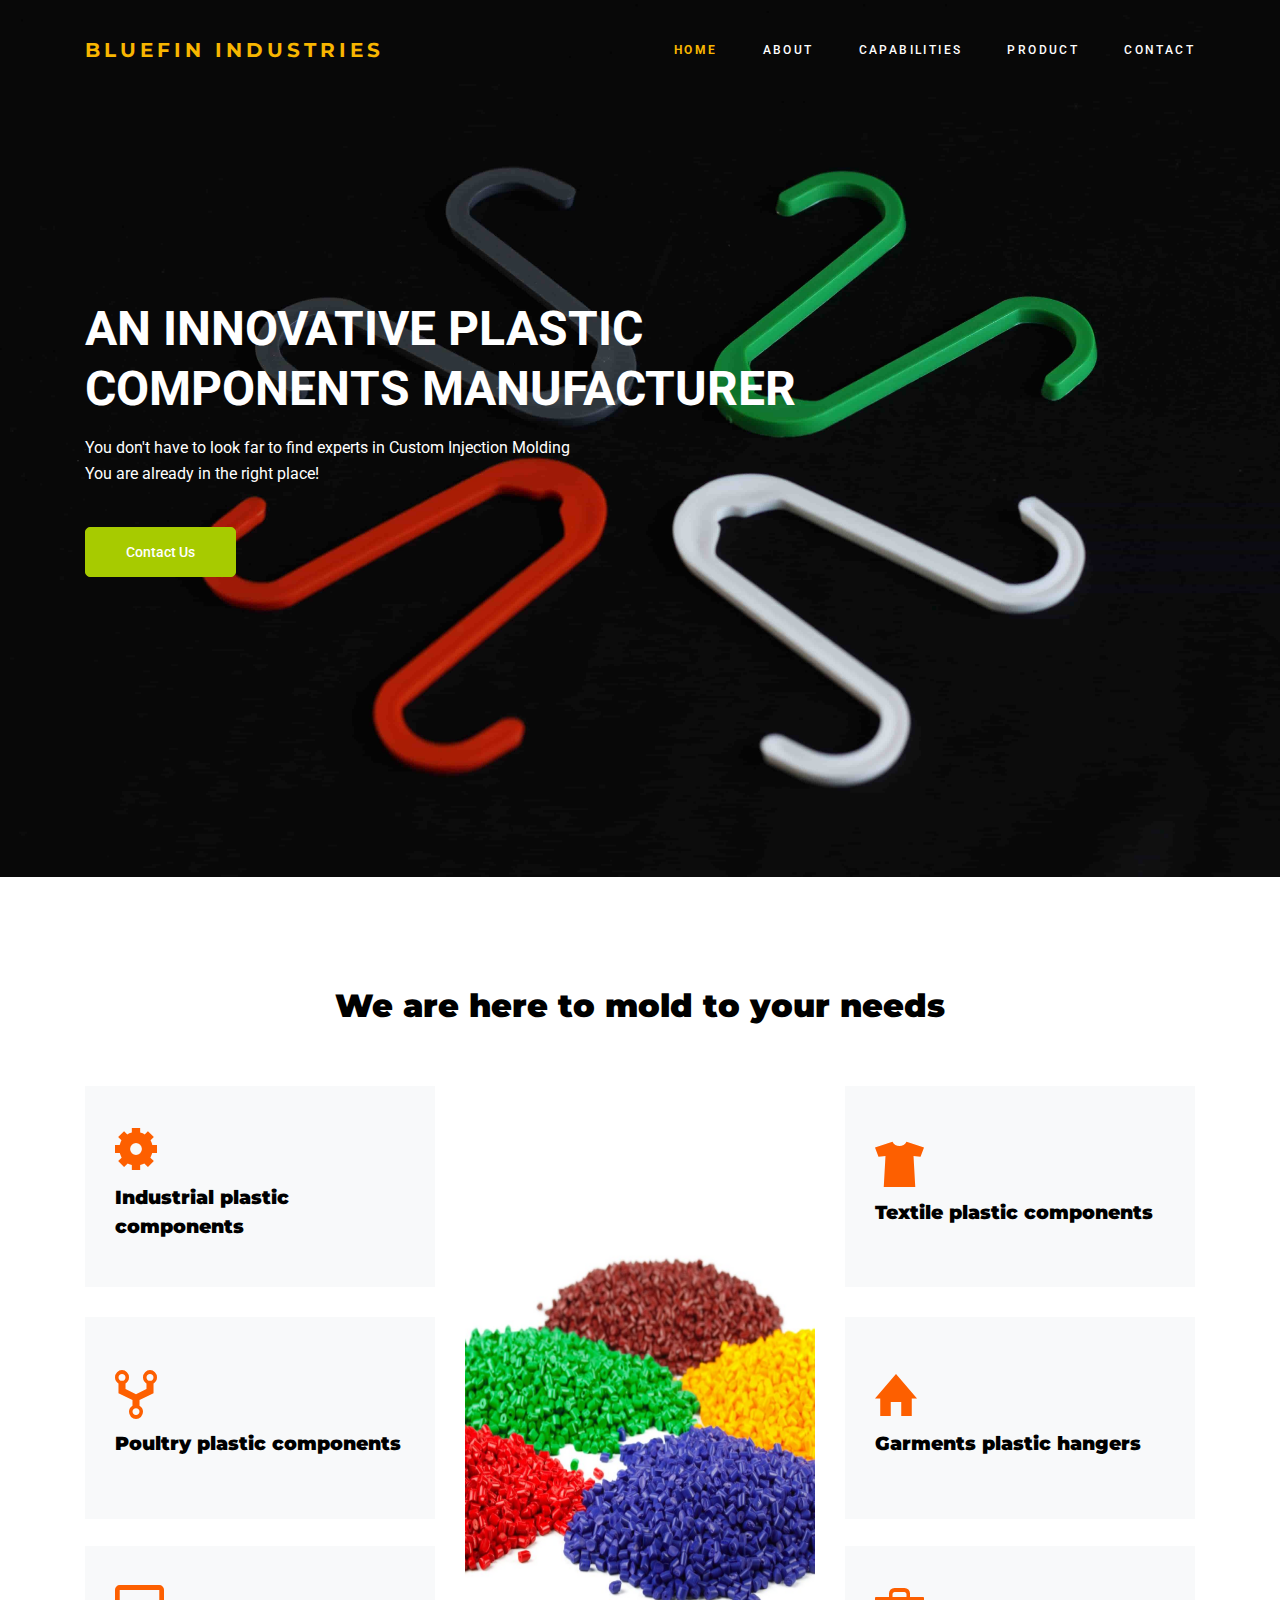
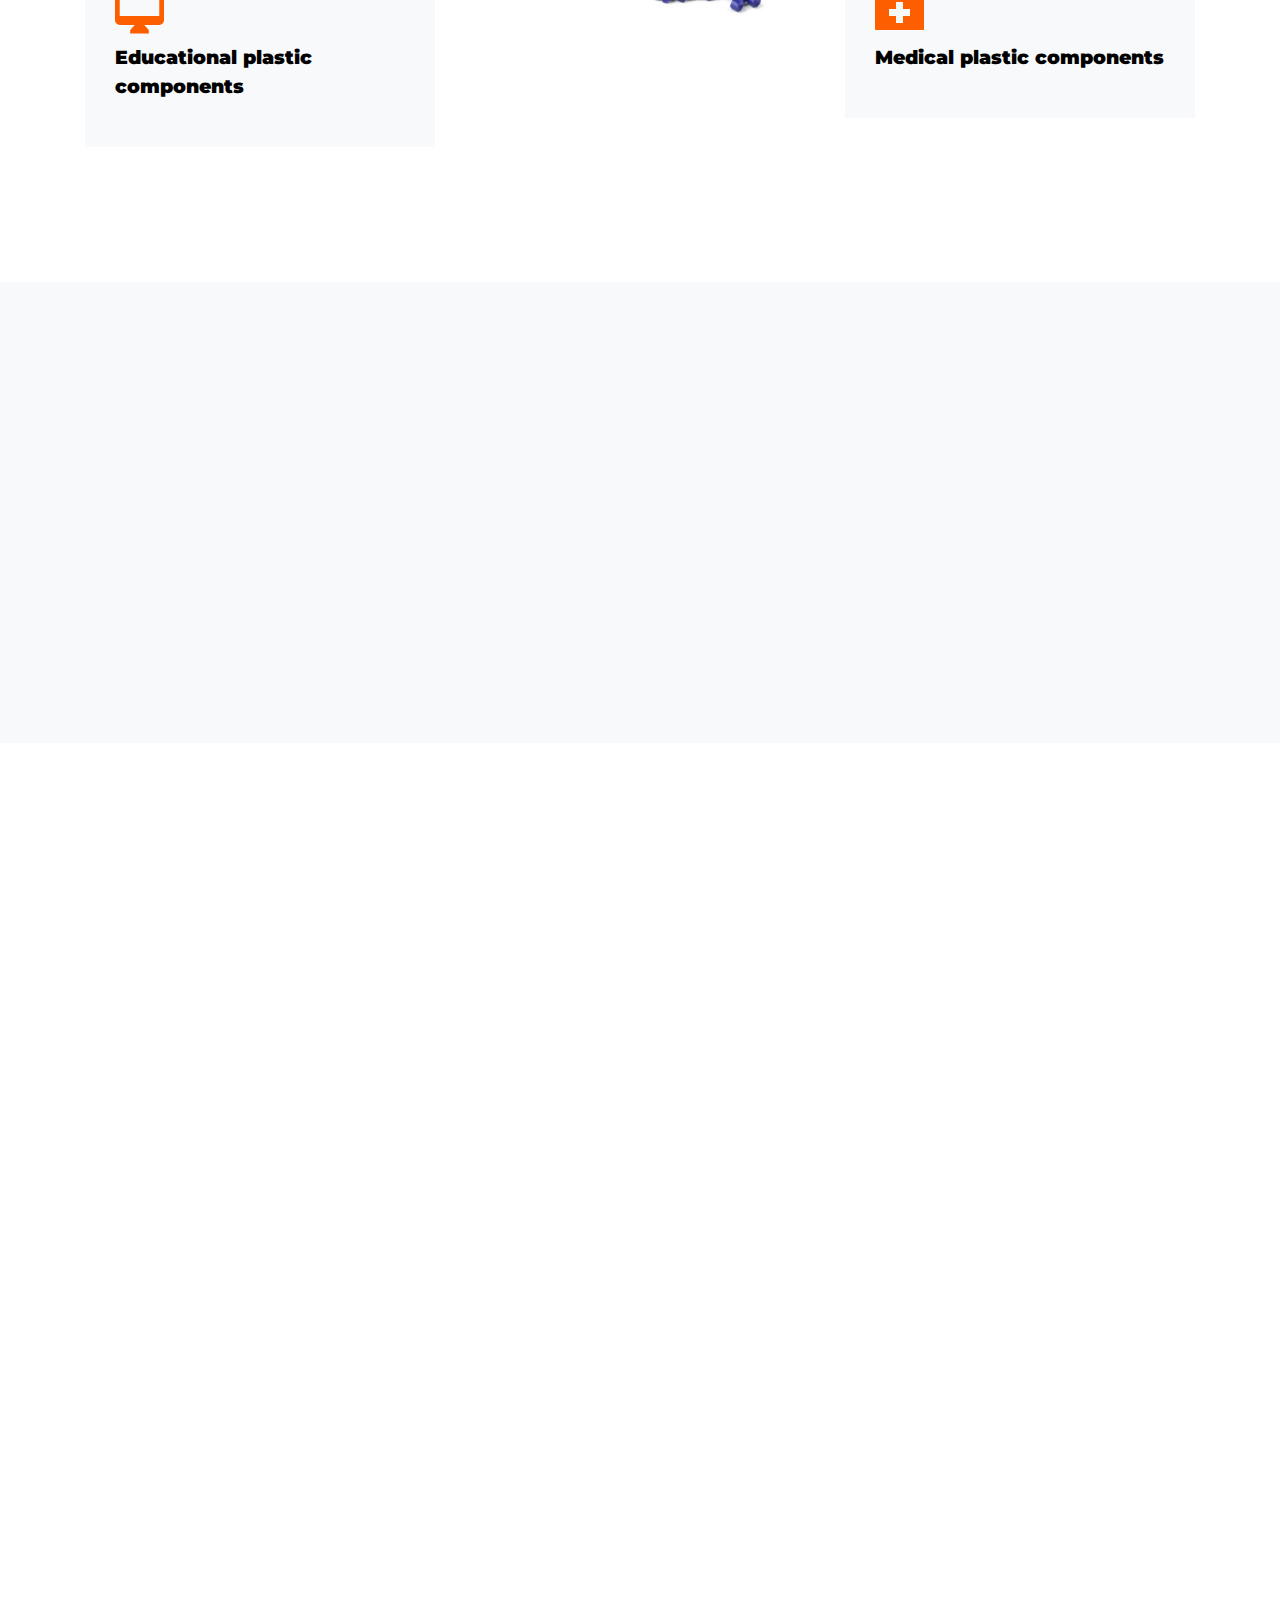
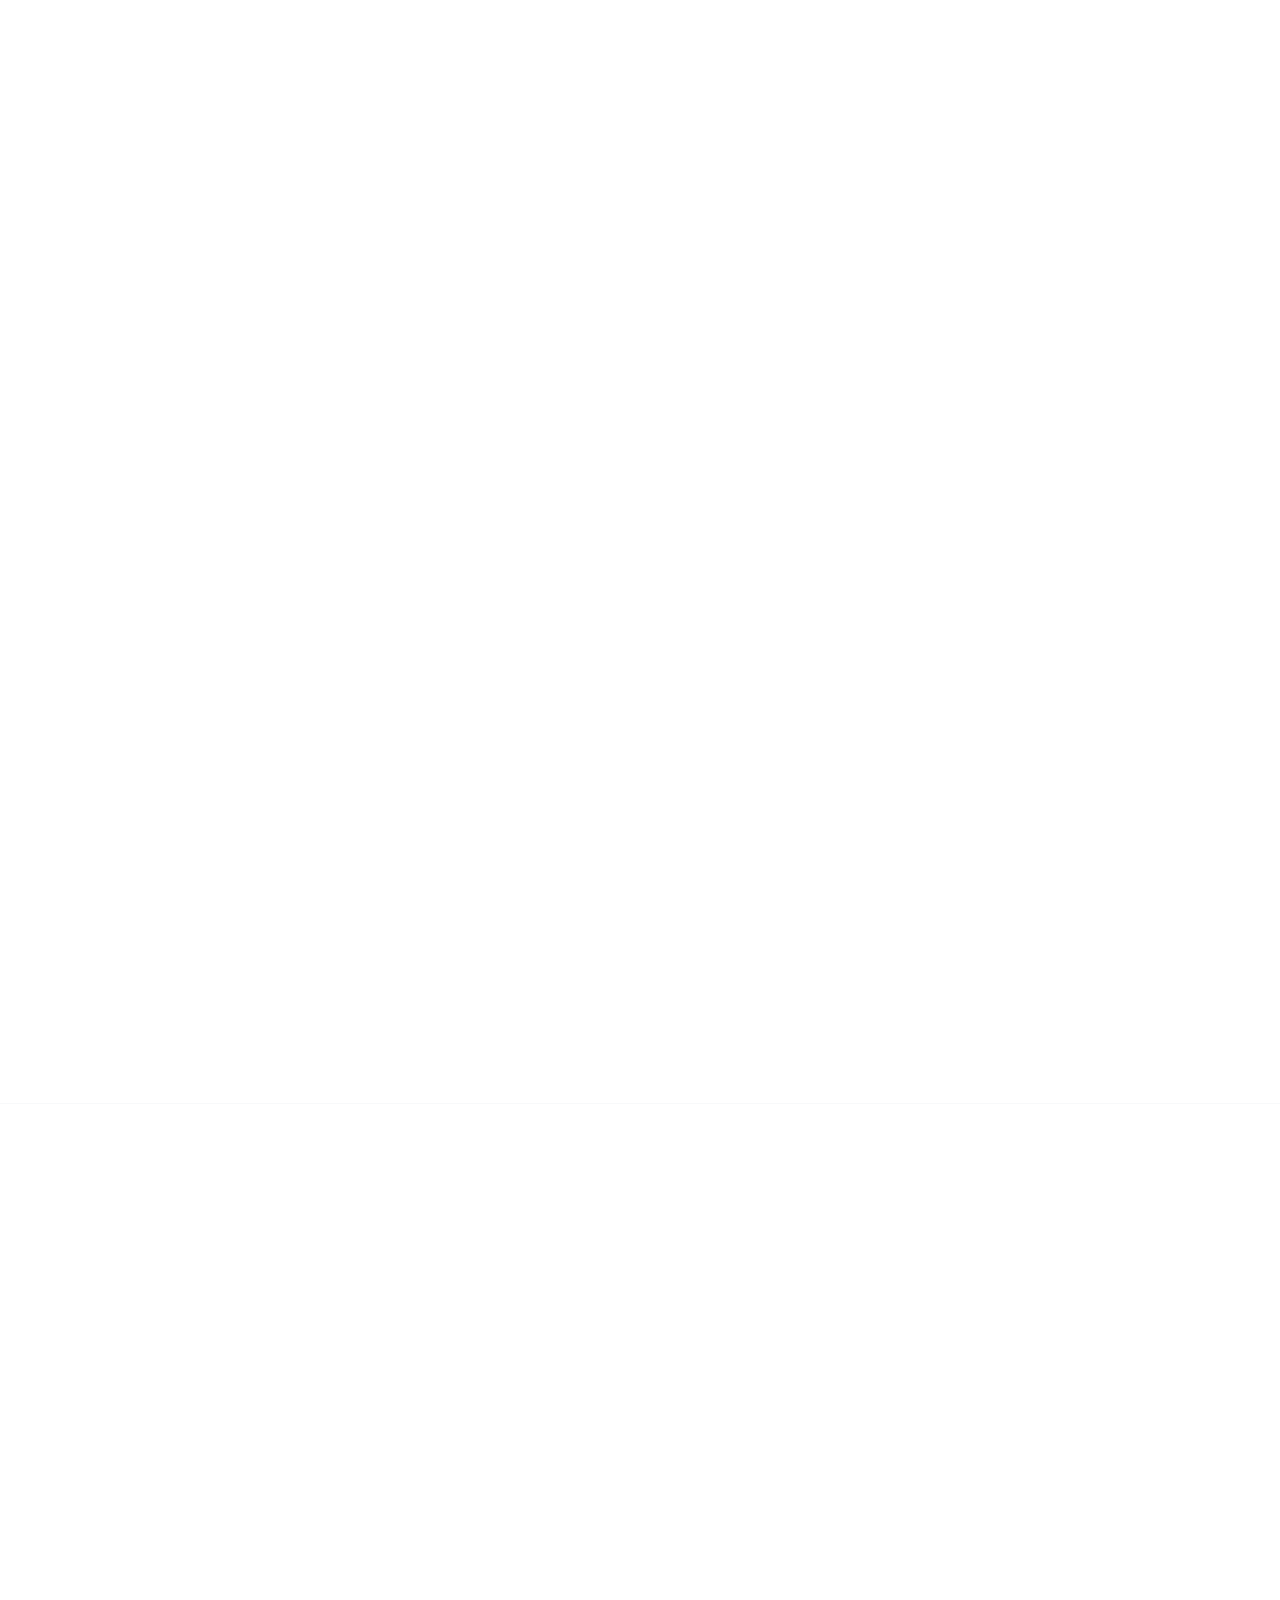
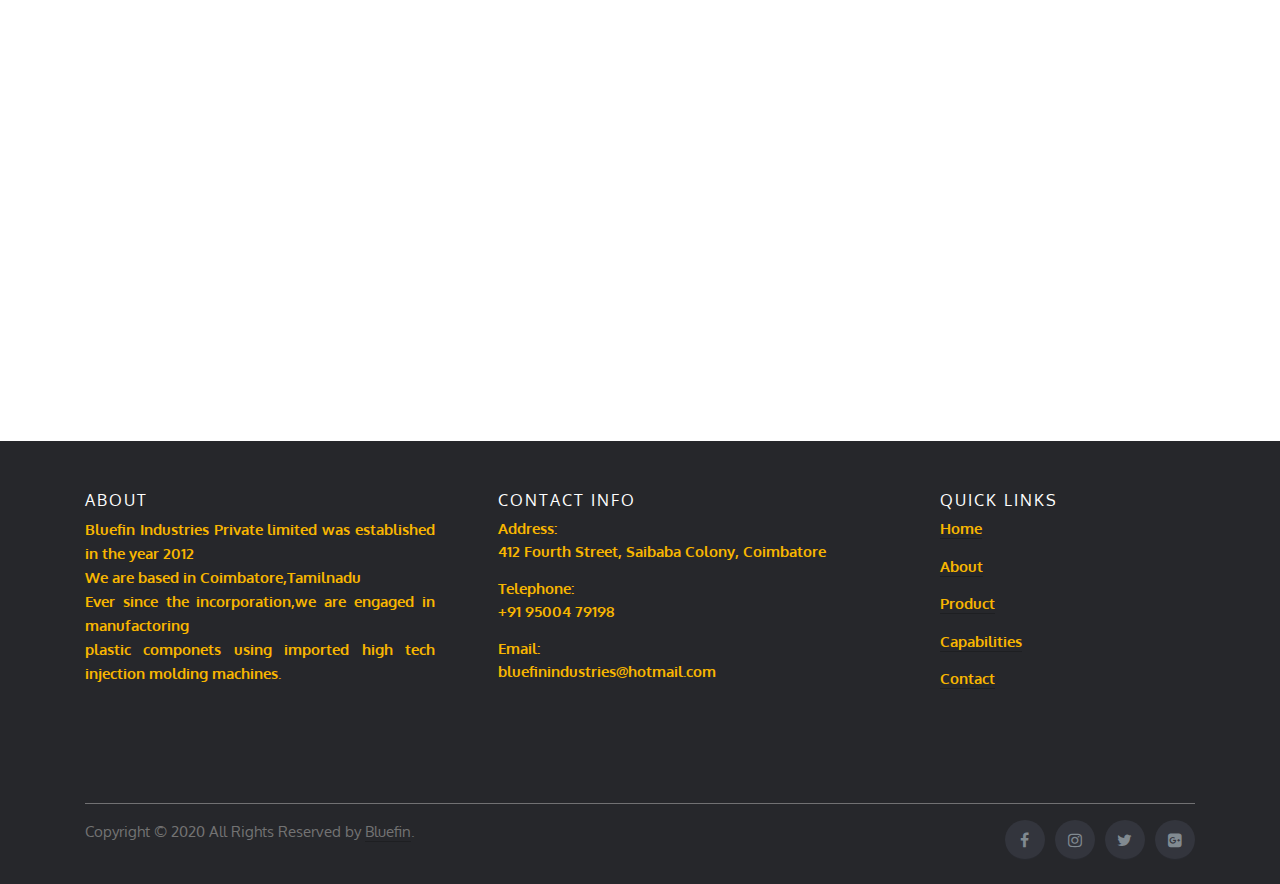
<file: index.html>
<!DOCTYPE html>
<html lang="en">
  <head>
    <title>Bluefin Industries </title>
    <meta charset="utf-8">
    <meta name="viewport" content="width=device-width, initial-scale=1, shrink-to-fit=no">
    
   
<link rel="stylesheet" href="css/bootstrap1.css">
<link rel="stylesheet" href="css/vstyle1.css">
<link rel="stylesheet" href="css/font-awesome.min1.css">
<link rel="stylesheet" href="css/owl.carousel.min1.css">
<link rel="stylesheet" href="css/simpleLightbox1.css">
<link rel="stylesheet" href="css/nice-select1.css">
<link rel="stylesheet" href="css/vanimate1.css">
<link rel="stylesheet" href="css/magnific-popup1.css">

<link rel="stylesheet" href="css/style1b.css">
<link rel="stylesheet" href="css/responsive1b.css">
    <link href="https://fonts.googleapis.com/css?family=Montserrat:400,700|Oxygen:400,700" rel="stylesheet">

    <link rel="stylesheet" href="css/animate.css">
    <link rel="stylesheet" href="css/owl.carousel.min.css">
    <link rel="stylesheet" href="css/jquery.fancybox.min.css">

    <link rel="stylesheet" href="fonts/ionicons/css/ionicons.min.css">
    <link rel="stylesheet" href="fonts/fontawesome/css/font-awesome.min.css">

    <!-- Theme Style -->

  
     <link rel="stylesheet" href="css/style.css">
     <link rel="stylesheet" href="css/footer.css">
	</head>
  <body data-spy="scroll" data-target="#mainNav" data-offset="70">

<header class="header_area">
<div class="main_menu" id="mainNav">
<nav class="navbar navbar-expand-lg navbar-light">
<div class="container box_1620">

	<a class="navbar-brand " href="index.html"><b>Bluefin Industries</b></a>
<button class="navbar-toggler" type="button" data-toggle="collapse" data-target="#navbarSupportedContent" aria-controls="navbarSupportedContent" aria-expanded="false" aria-label="Toggle navigation">
<span class="icon-bar"></span>
<span class="icon-bar"></span>
<span class="icon-bar"></span>
</button>

<div class="collapse navbar-collapse offset" id="navbarSupportedContent">
<ul class="nav navbar-nav menu_nav ml-auto">
<li class="nav-item">
                <a class="nav-link active" href="index.html"><b>Home</b></a>
              </li>
              <li class="nav-item">
                <a class="nav-link" href="about.html">About</a>
              </li>
              <li class="nav-item">
                <a class="nav-link" href="cap.html">Capabilities</a>
              </li>
              <li class="nav-item">
                <a class="nav-link" href="product.html">product</a>
              </li>
              <li class="nav-item">
                <a class="nav-link" href="contact.html">Contact</a>
              </li>
</ul>
</div>
</div>
</nav>
</div>
</header>
    
    <!-- END header -->

    
<section class="home_banner_area" id="home">
<div class="banner_inner">
<div class="container">
<div class="banner_content">
    <h2><span style="background-color: lightslategrey"></span><font color="white" >An Innovative Plastic &nbsp; <br/>Components Manufacturer</font></span></h2>
<p class="text-justify">You don't have to look far to find experts in Custom Injection Molding<br>
You are already in the right place!</p>
<a class="banner_btn" href="contact.html">Contact Us</a>
</div>
</div>
</div>
</section>
      <!--div class="slider-item" style="background-image: url('images/industrial_hero_2.jpg');">
        <div class="container">
          <div class="row slider-text align-items-center justify-content-center">
            <div class="col-lg-7 text-center col-sm-12 element-animate">
              <div class="btn-play-wrap mx-auto"><p class="mb-4"><a href="https://vimeo.com/59256790" data-fancybox data-ratio="2" class="btn-play"><span class="ion ion-ios-play"></span></a></p></div>
              <h1><span>The Best Level of Excellence in Steel Fabrication</span></h1>
              <p class="mb-5 w-75">Lorem ipsum dolor sit amet, consectetur adipisicing elit. Molestiae fuga, hic quae molestias aperiam deserunt!</p>
            </div>
          </div>
        </div>
       </!--div-->
      

  
    <!-- END slider -->

    <section class="section">
      <div class="container">
        <div class="row mb-5">
          <div class="col-12 text-center">
            <h2>We are here to mold to your needs</h2>
          </div>
        </div>

        <div class="row align-items-stretch">
          <div class="col-lg-4 order-lg-3">
            <br><br><br><br>
            <div class="scaling-image h-100"><div class="frame h-100"><div class="feature-img-bg h-100" style="background-image: url('images/industrial_feature_1.jpg');"></div></div></div>
          </div>

          <div class="col-md-6 col-lg-4 feature-1-wrap d-md-flex flex-md-column order-lg-1" >

            <div class="feature-1 d-md-flex">
              <div class="align-self-center">
                <span class="ion ion-gear-b display-4 text-primary"></span>
                <h3>Industrial plastic components</h3>
                <p></p>
              </div>
            </div>

            <div class="feature-1 d-md-flex">
              <div class="align-self-center">
                <span class="ion ion-network display-4 text-primary"></span>
                <h3>Poultry plastic components</h3>
                <p></p>
              </div>
            </div>

          </div>
          
          <div class="col-md-6 col-lg-4 feature-1-wrap d-md-flex flex-md-column order-lg-3" >

            <div class="feature-1 d-md-flex">
              <div class="align-self-center">
                <span class="ion ion-tshirt display-4 text-primary"></span>
                <h3>Textile plastic components</h3>
                <p></p>
              </div>
            </div>

            <div class="feature-1 d-md-flex">
              <div class="align-self-center">
                <span class="ion ion-home display-4 text-primary"></span>
                <h3>Garments plastic hangers</h3>
                <p></p>
              </div>
            </div>

          </div>

        </div>
      </div>
      <div class="container">
        
        <div class="row align-items-stretch">
          <div class="col-lg-4 order-lg-2">
            <div class="scaling-image h-100"><div class="frame h-1000"><div class="feature-img-bg h-1000" style="background-image: url('images/industrial_feature_1.jpg');"></div></div></div>
          </div>

          <div class="col-md-6 col-lg-4 feature-1-wrap d-md-flex flex-md-column order-lg-1" >
            <br>
            <div class="feature-1 d-md-flex">
              <div class="align-self-center">
                <span class="ion ion-android-desktop display-4 text-primary"></span>
                <h3>Educational plastic components</h3>
                <p></p>
              </div>
            </div>

            
          </div>
          
          <div class="col-md-6 col-lg-4 feature-1-wrap d-md-flex flex-md-column order-lg-3" >
            <br>
            <div class="feature-1 d-md-flex">
              <div class="align-self-center">
                <span class="ion ion-medkit display-4 text-primary"></span>
                <h3>Medical plastic components</h3>
                <p></p>
              </div>
            </div>

            

          </div>

        </div>
      </div>
    </section>
    <section class="section bg-light">
      <div class="container">
        <div class="row">
          <div class="col-md-6 col-lg-4 element-animate ">
            <div class="media block-6 d-block text-center">
              <div class="icon mb-3"><span class="ion-android-notifications text-primary"></span></div>
              <div class="media-body">
                <h3 class="heading">Quality Services</h3>
                <p>We crave for perfection and do an extensive research to consistently upgrade the quality of our products so that you can get the best results.</p>
              </div>
            </div>  

          </div>
          <div class="col-md-6 col-lg-4 element-animate ">
            <div class="media block-6 d-block text-center">
              <div class="icon mb-3"><span class="ion-heart text-primary"></span></div>
              <div class="media-body">
                <h3 class="heading">Integrity</h3>
                <p>Strong commitment from our team in upholding the company values is vital to our staff well-being and company success</p>
              </div>
            </div> 

          </div>
          <div class="col-md-6 col-lg-4 element-animate ">
            <div class="media block-6 d-block text-center">
              <div class="icon mb-3"><span class="ion-calendar text-primary"></span></div>
              <div class="media-body">
                <h3 class="heading">Timely Delivery</h3>
                <p>We strive to provide excellent on time services to cater to the needs of our existing and new clients</p>
              </div>
            </div> 

          </div>
        </div>
      </div>
    </section>
    <!-- END section -->
    <section class="section element-animate">
      <div class="container">
        <div class="row align-items-center mb-5">
          <div class="col-lg-7 order-md-2">
            <div class="scaling-image"><div class="frame"><img src="images/industrial_featured_img_1.jpg" alt="Free template by Free-Template.co" class="img-fluid"></div></div>
          </div>
          <div class="col-md-5 pr-md-5 mb-5">
            <div class="block-41">
              <h2 class="block-41-heading mb-5">We Engineer High Performance Plastics</h2>
              <div class="block-41-text">
                <p>We,Bluefin Industries Private limited,have been serving our customers since 2012 and created a niche for ourselves as a prominent manufacturers.Ever since the incorporation in Coimbatore ,we are engaged in manufacturing plastic components using imported high tech injection molding machines.</p>
               
              </div>
            </div>
          </div>
          
        </div>
      </div>
    </section>

    <section class="section element-animate bg-light">
      <div class="container">
        <div class="row align-items-center mb-5">
          <div class="col-lg-7 order-md-1">
            <div class="scaling-image"><div class="frame"><img src="images/industrial_featured_img_2.jpg" alt="Free template by Free-Template.co" class="img-fluid"></div></div>
          </div>
          <div class="col-md-5 pl-md-5 mb-5 order-md-2">
            <div class="block-41">
              <h2 class="block-41-heading mb-5">Transforming Tomorrow</h2>
              <div class="block-41-text">
                <p>Since establishment,Company has grown under the prudent and skillfull guidelines of S.Vasanthi, M.E. Her policy of consistent interaction with clients has helped in supplying products as per the upcoming requirements of clients.We are a quality centric firm ,thus no compromises are made by us.To achieve this,we have adopted various measures and guiding principles recommended by our clients.</p>
                
              </div>
            </div>
          </div>
          
        </div>
      </div>
    </section>
    

    <section class="section border-t pb-0">
      <div class="container">
        <div class="row justify-content-center mb-5 element-animate">
          <div class="col-md-8 text-center">
            <h2 class=" heading mb-4">Our Products</h2>
            <p class="mb-5 lead">Reliable Partners In Plastic extrusion and Injection molding.<br> Since 2012,We have been actively catering to the plastic manufacturing requirements of many small and large companies.</p>
          </div>
        </div>
      </div>
      <div class="container-fluid">
        <div class="row no-gutters">
          <div class="col-md-4 element-animate">
            
               
              <img src="./images/1.jpg" alt="1" class="img-fluid">
            </a>
          </div>
          <div class="col-md-4 element-animate">
            
               
              <img src="./images/2.jpg" alt="2" class="img-fluid">
            </a>
          </div>
          <div class="col-md-4 element-animate">
            
               
              <img src="./images/3.jpg" alt="3" class="img-fluid">
            </a>
          </div>
          <div class="col-md-4 element-animate">
            
               
              <img src="./images/4.jpg" alt="4" class="img-fluid">
            </a>
          </div>
          <div class="col-md-4 element-animate">
            
               
              <img src="./images/5.jpg" alt="5" class="img-fluid">
            </a>
          </div>
          <div class="col-md-4 element-animate">
            
               
              <img src="./images/6.jpg" alt="6" class="img-fluid">
            </a>
          </div>
        </div>
        
      </div>
    </section>
    <!-- END section -->

   

    <!--section class="section blog">
      <div class="container">

        <div class="row justify-content-center mb-5 element-animate">
          <div class="col-md-8 text-center">
            <h2 class=" heading mb-4">Blog Posts</h2>
            <p class="mb-5 lead">Far far away, behind the word mountains, far from the countries Vokalia and Consonantia, there live the blind texts. Separated they live in Bookmarksgrove right at the coast of the Semantics, a large language ocean.</p>
          </div>
        </div>

        <div class="row">
          <div class="col-md-6">

            <div class="media mb-4 d-md-flex d-block element-animate">
              <a href="#" class="mr-5"><img src="images/industrial_blog_1.jpg" alt="Free website template by Free-Template.co" class="img-fluid"></a>
              <div class="media-body">
                <span class="post-meta">Feb 26th, 2018</span>
                <h3 class="mt-2 text-black"><a href="#">How to handle any intercate custom design</a></h3>
                <p>Separated they live in Bookmarksgrove right at the coast of the Semantics, a large language ocean.</p>
                <p><a href="#" class="readmore">Read More <span class="ion-android-arrow-dropright-circle"></span></a></p>
              </div>
            </div>



          </div>
          <div class="col-md-6">
            <div class="media mb-4 d-md-flex d-block element-animate">
              <a href="#" class="mr-5"><img src="images/industrial_blog_2.jpg" alt="Free website template by Free-Template.co" class="img-fluid"></a>
              <div class="media-body">
                <span class="post-meta">Feb 26th, 2018</span>
                <h3 class="mt-2 text-black"><a href="#">How to handle any intercate custom design</a></h3>
                <p><a href="#" class="readmore">Read More <span class="ion-android-arrow-dropright-circle"></span></a></p>
              </div>
            </div>

            <div class="media mb-4 d-md-flex d-block element-animate">
              <a href="#" class="mr-5"><img src="images/industrial_blog_3.jpg" alt="Free website template by Free-Template.co" class="img-fluid"></a>
              <div class="media-body">
                <span class="post-meta">Feb 26th, 2018</span>
                <h3 class="mt-2 text-black"><a href="#">How to handle any intercate custom design</a></h3>
                <p><a href="#" class="readmore">Read More <span class="ion-android-arrow-dropright-circle"></span></a></p>
              </div>
            </div>

          </div>
        </div>
      </div>
    </section-->

 <footer class="site-footer">
      <div class="container">
        <div class="row mb-5">
          <div class="col-md-4 mb-5">
            <h6>About</h6>
            <p class="text-justify"><b>Bluefin Industries Private limited was established in the year 2012<br>We are based in Coimbatore,Tamilnadu<br>Ever since the incorporation,we are engaged in manufactoring<br>plastic componets using imported high tech injection molding machines.
                </b></p>
          </div>

          <div class="col-md-5 mb-5 pl-md-5">
              <b><h6>CONTACT INFO</h6>
            <ul class="list-unstyled footer-link">
             <li class="d-block">
                <span class="d-block">Address:</span>
                <span >412 Fourth Street, Saibaba Colony, Coimbatore</span></li>
              <li class="d-block"><span class="d-block">Telephone:</span><span >+91 95004 79198</span></li>
              <li class="d-block"><span class="d-block">Email:</span><span >bluefinindustries@hotmail.com</span></li></ul>
              </b>
          </div>

          <div class="col-md-3 mb-5">
            <h6>Quick Links</h6>
            <ul class="list-unstyled footer-link">
              <li><a href="index.html"><b>Home</b></a></li>
              <li><a href="about.html"><b>About</b></a></li>
              <li><a href="product.html"><b>Product</b></a></li>
              <li><a href="cap.html"><b>Capabilities</b></a></li>
              <li><a href="contact.html"><b>Contact</b></a></li></b></ul>
          </div>
        </div>
        <hr>
      </div>
      <div class="container">
        <div class="row">
          <div class="col-md-8 col-sm-6 col-xs-12">
            <p class="copyright-text">Copyright &copy; 2020 All Rights Reserved by 
         <a href="#">Bluefin</a>.
            </p>
          </div>

          <div class="col-md-4 col-sm-6 col-xs-12">
            <ul class="social-icons">
              <li><a class="facebook" href="#"><i class="fa fa-facebook"></i></a></li>
              <li><a class="instagram" href="#"><i class="fa fa-instagram"></i></a></li>
              <li><a class="twitter" href="#"><i class="fa fa-twitter"></i></a></li>
              <li><a class="google plus square" href="#"><i class="fa fa-google-plus-square"></i></a></li>   
            </ul>
          </div>
        </div>
      </div>
</footer>  
    <!-- END footer -->

    <!-- loader -->
    <div id="loader" class="show fullscreen"><svg class="circular" width="48px" height="48px"><circle class="path-bg" cx="24" cy="24" r="22" fill="none" stroke-width="4" stroke="#eeeeee"/><circle class="path" cx="24" cy="24" r="22" fill="none" stroke-width="4" stroke-miterlimit="10" stroke="#f4b214"/></svg></div>

    <script src="js/jquery-3.2.1.min.js"></script>
    <script src="js/popper.min.js"></script>
    <script src="js/bootstrap.min.js"></script>
    <script src="js/owl.carousel.min.js"></script>
    <script src="js/jquery.waypoints.min.js"></script>
    <script src="js/jquery.fancybox.min.js"></script>
    <script src="js/main.js"></script>

    <script src="js/main.js"></script>
    
  </body>
</html>
</file>
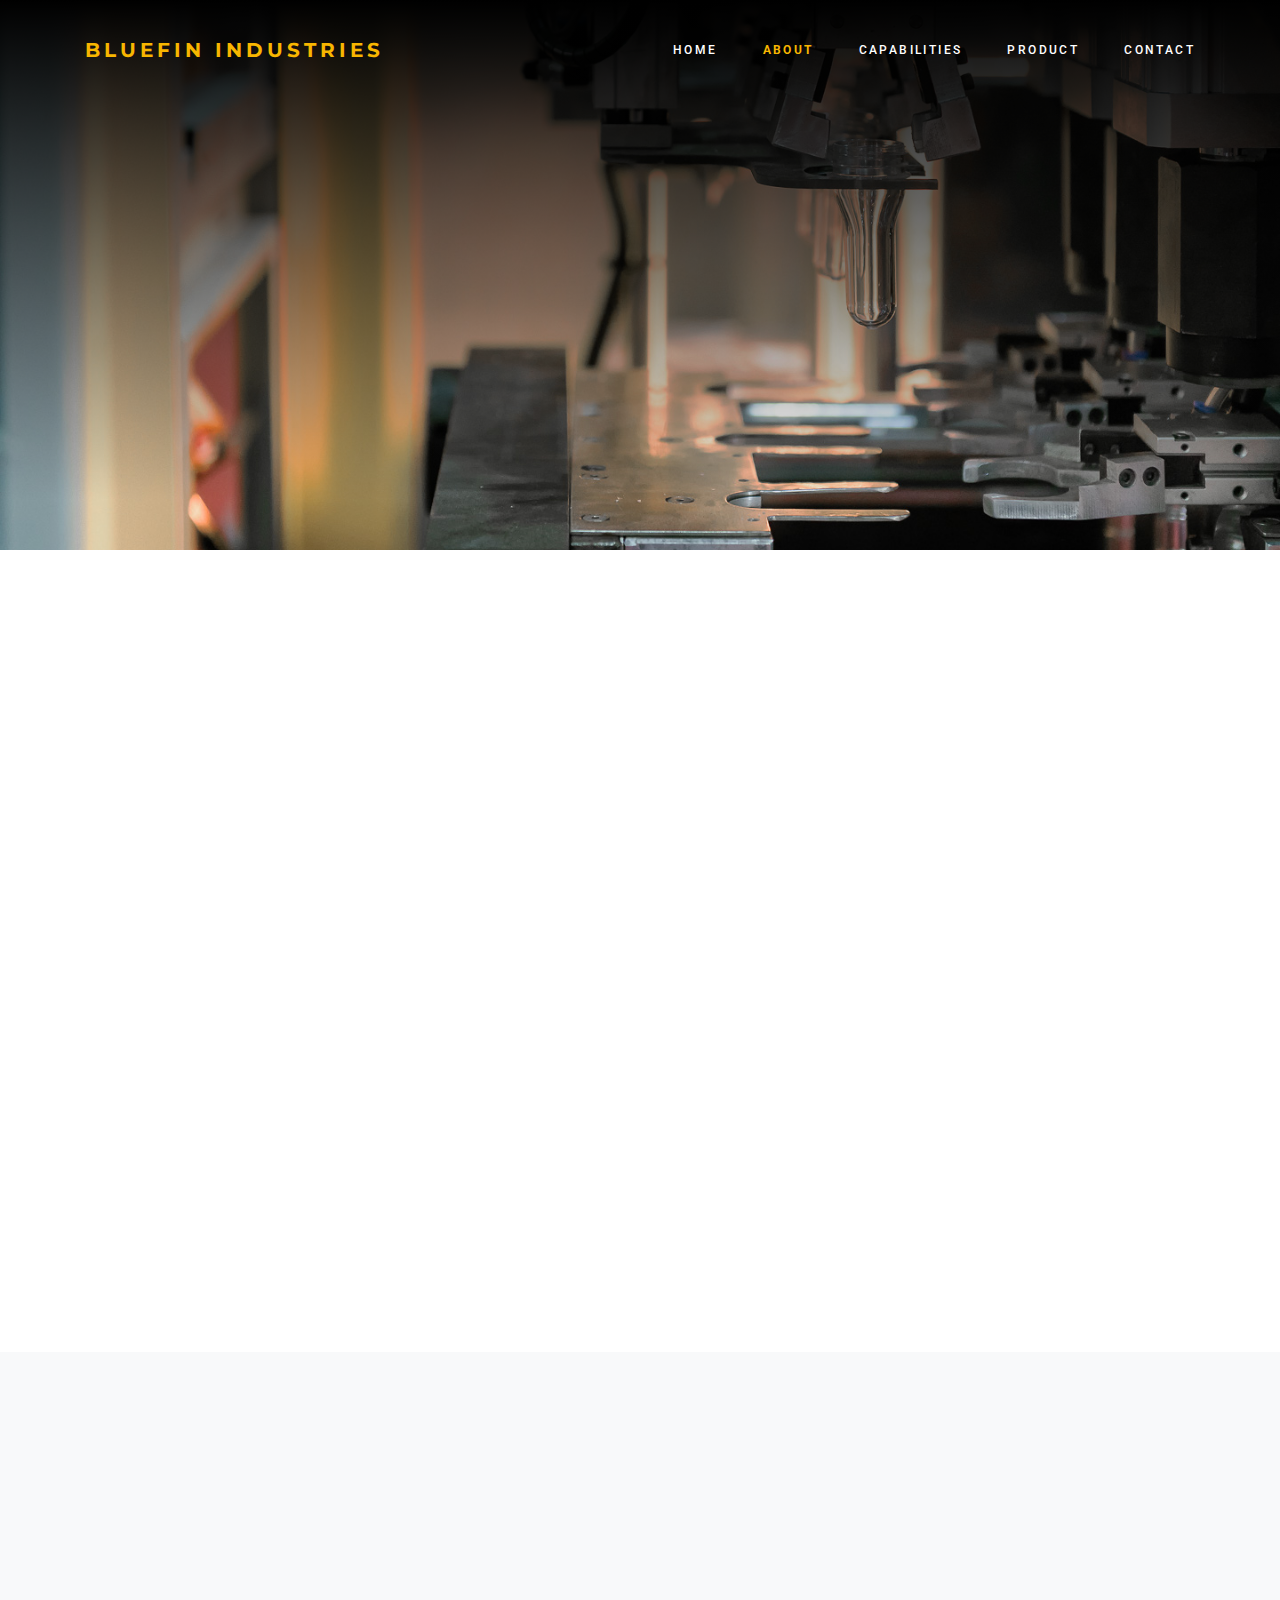
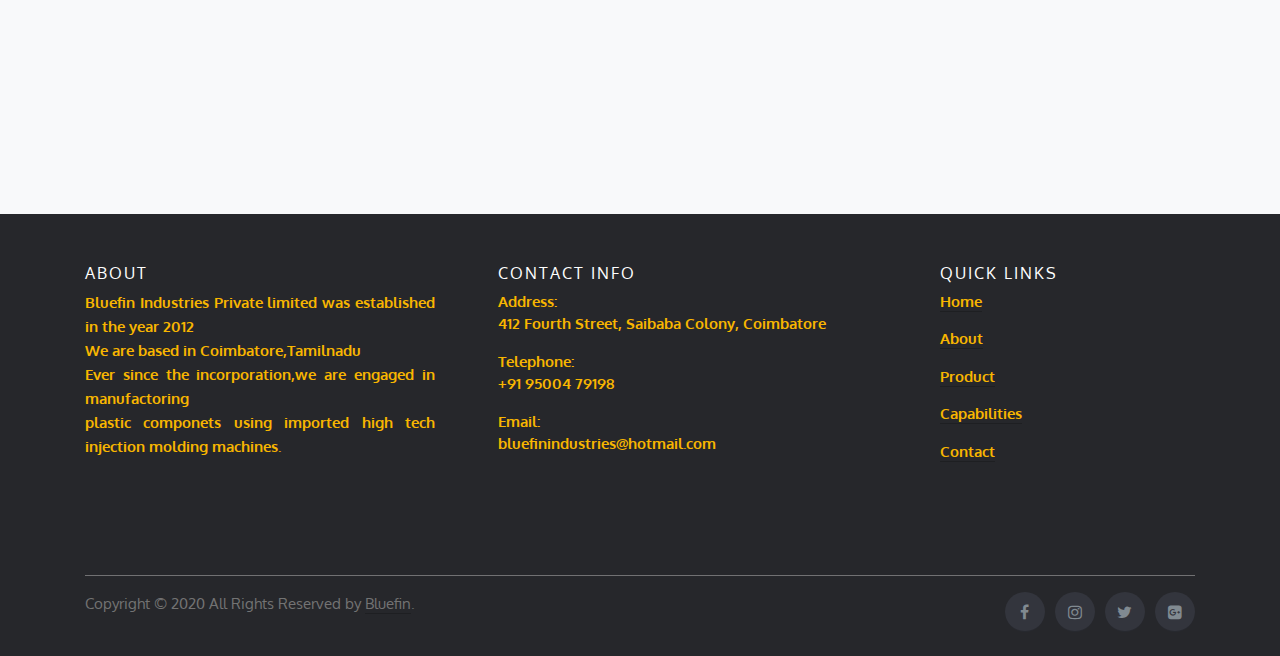
<file: about.html>
<!DOCTYPE html>
<html lang="en">
  <head>
    <title>Bluefin Industries </title>
    <meta charset="utf-8">
    <meta name="viewport" content="width=device-width, initial-scale=1, shrink-to-fit=no">
       
    <link rel="stylesheet" href="css/bootstrap1.css">
    <link rel="stylesheet" href="css/vstyle1.css">
    <link rel="stylesheet" href="css/font-awesome.min1.css">
    <link rel="stylesheet" href="css/owl.carousel.min1.css">
    <link rel="stylesheet" href="css/simpleLightbox1.css">
    <link rel="stylesheet" href="css/nice-select1.css">
    <link rel="stylesheet" href="css/vanimate1.css">
    <link rel="stylesheet" href="css/magnific-popup1.css">
    
    <link rel="stylesheet" href="css/style1b.css">
    <link rel="stylesheet" href="css/responsive1b.css">
    <link href="https://fonts.googleapis.com/css?family=Montserrat:400,700|Oxygen:400,700" rel="stylesheet">
  

    <link href="https://fonts.googleapis.com/css?family=Montserrat:400,700|Oxygen:400,700" rel="stylesheet">

    <link rel="stylesheet" href="css/animate.css">
    <link rel="stylesheet" href="css/owl.carousel.min.css">
    <link rel="stylesheet" href="css/jquery.fancybox.min.css">

    <link rel="stylesheet" href="fonts/ionicons/css/ionicons.min.css">
    <link rel="stylesheet" href="fonts/fontawesome/css/font-awesome.min.css">

    <!-- Theme Style -->
    <link rel="stylesheet" href="css/style.css">
    <link rel="stylesheet" href="css/footer.css">
  </head>

    
    <body data-spy="scroll" data-target="#mainNav" data-offset="70">

<header class="header_area">
<div class="main_menu" id="mainNav">
<nav class="navbar navbar-expand-lg navbar-light">
<div class="container box_1620">

	<a class="navbar-brand " href="index.html"><b>Bluefin Industries</b></a>
<button class="navbar-toggler" type="button" data-toggle="collapse" data-target="#navbarSupportedContent" aria-controls="navbarSupportedContent" aria-expanded="false" aria-label="Toggle navigation">
<span class="icon-bar"></span>
<span class="icon-bar"></span>
<span class="icon-bar"></span>
</button>

<div class="collapse navbar-collapse offset" id="navbarSupportedContent">
<ul class="nav navbar-nav menu_nav ml-auto">
<li class="nav-item">
                <a class="nav-link active" href="index.html">Home</a>
              </li>
              <li class="nav-item">
                <a class="nav-link" href="about.html"><b>About</b></a>
              </li>
              <li class="nav-item">
                <a class="nav-link" href="cap.html">Capabilities</a>
              </li>
              <li class="nav-item">
                <a class="nav-link" href="product.html">product</a>
              </li>
              <li class="nav-item">
                <a class="nav-link" href="contact.html">Contact</a>
              </li>
</ul>
</div>
</div>
</nav>
</div>
</header>
    
    <!-- END header -->

    <div class="top-shadow"></div>
    
    <div class="inner-page">
    <div class="slider-item" style="background-image: url('images/industrial_hero_3.jpg');">
        
        <div class="container">
          <div class="row slider-text align-items-center justify-content-center">
            <div class="col-md-8 text-center col-sm-12 element-animate pt-5">
              <h1 class="pt-5"><span>About Us</span></h1>
              <p class="mb-5 w-75">We manufacture our range of products using
                quality raw materials to enhance the products 
                excellence and efficacy.</p>
            </div>
          </div>
        </div>

      </div>
    </div>
    
    

    <section>
      <div class="half d-lg-flex d-block">
        <div class="image element-animate" data-animate-effect="fadeIn" style="background-image: url('images/abt2.jpg')"></div>
        <div class="text text-center element-animate">
          <h3 class="mb-4">Our Mission</h3>
          <p class="mb-5"> At Bluefin Industries, it is our mission to provide trustworthy,high quality products which are
            competitively priced, along with services exceeding our customer’s
            expectations. We are committed to build an environment that encourages continual
            improvement to address dynamic business environment.</p>
          <!--p><a href="#" class="btn btn-primary btn-sm px-3 py-2">Learn More</a></p-->
        </div>
      </div>

      <div class="half d-lg-flex d-block">
        <div class="image order-2 element-animate" data-animate-effect="fadeIn" style="background-image: url('./images/abt.png')"></div>
        <div class="text text-center element-animate">
          <h3 class="mb-4">Our Vision</h3>
          <p class="mb-5">To emerge as a global, one stop solution company in the field of Plastic
Molding  by maximizing efficiency and technological lnnovation.</p>
          

          <!--p><a href="#" class="btn btn-primary btn-sm px-3 py-2">Learn More</a></p-->
        </div>
      </div>

    </section>
    <section class="section bg-light">
      <div class="container">
        <div class="row">
          <div class="col-md-6 col-lg-4 element-animate ">
            <div class="media block-6 d-block text-center">
              <div class="icon mb-3"><span class="ion-thumbsup text-primary"></span></div>
              <div class="media-body">
                <h3 class="heading">Our Motto</h3>
                <p> Trustworthy is our motto .Practice of trust worthiness in reality has elevated us to become the foremost choice of our client.</p>
              </div>
            </div>  

          </div>
          <div class="col-md-6 col-lg-4 element-animate ">
            <div class="media block-6 d-block text-center">
              <div class="icon mb-3"><span class="ion-android-star text-primary"></span></div>
              <div class="media-body">
                <h3 class="heading">Our Pillars</h3>
                <p>We are backed by a team of advisors who work in close co-ordination with one another to ensure to meet prescribed order of clients as well as targets of organisation</p>
              </div>
            </div> 

          </div>
          <div class="col-md-6 col-lg-4 element-animate ">
            <div class="media block-6 d-block text-center">
              <div class="icon mb-3"><span class="ion-flash text-primary"></span></div>
              <div class="media-body">
                <h3 class="heading">Our machinery</h3>
                <p>We operate the latest machinery with specialized capabilities.We use the state of the art equipment to manufacture our products with extra emphasis on quality.</p>
              </div>
            </div> 

          </div>
        </div>
      </div>
    </section>
    <!-- END section -->

    
    
    <!--section-- class="section">
      <div class="container">
        <div class="row justify-content-center mb-5 element-animate">
          <div class="col-md-8 text-center">
            <h2 class="heading mb-4">Meet The Team</h2>
            <p class="mb-5 lead">Far far away, behind the word mountains, far from the countries Vokalia and Consonantia, there live the blind texts. Separated they live in Bookmarksgrove.</p>
          </div>
        </div>
        <div class="row">
          <div class="col-lg-3">
            <div class="media d-block media-custom text-center">
              <a href="#"><img src="images/person_1.jpg" alt="Image Placeholder" class="img-fluid"></a>
              <div class="media-body">
                <h3 class="mt-0 text-black">Mellisa Howard</h3>
              </div>
            </div>
          </div>
          <div class="col-lg-3">
            <div class="media d-block media-custom text-center">
              <a href="#"><img src="images/person_2.jpg" alt="Image Placeholder" class="img-fluid"></a>
              <div class="media-body">
                <h3 class="mt-0 text-black">Mike Richardson</h3>
              </div>
            </div>
          </div>
          <div class="col-lg-3">
            <div class="media d-block media-custom text-center">
              <a href="#"><img src="images/person_4.jpg" alt="Image Placeholder" class="img-fluid"></a>
              <div class="media-body">
                <h3 class="mt-0 text-black">Laura Smith</h3>
              </div>
            </div>
          </div>
          <div class="col-lg-3">
            <div class="media d-block media-custom text-center">
              <a href="#"><img src="images/person_3.jpg" alt="Image Placeholder" class="img-fluid"></a>
              <div class="media-body">
                <h3 class="mt-0 text-black">Kevin Gold</h3>
              </div>
            </div>
          </div>
        </div>
        
      </div>
    </section-->
    <!-- END section -->

 <footer class="site-footer">
      <div class="container">
        <div class="row mb-5">
          <div class="col-md-4 mb-5">
            <h6>About</h6>
            <p class="text-justify"><b>Bluefin Industries Private limited was established in the year 2012<br>We are based in Coimbatore,Tamilnadu<br>Ever since the incorporation,we are engaged in manufactoring<br>plastic componets using imported high tech injection molding machines.
                </b></p>
          </div>

          <div class="col-md-5 mb-5 pl-md-5">
              <b><h6>CONTACT INFO</h6>
            <ul class="list-unstyled footer-link">
             <li class="d-block">
                <span class="d-block">Address:</span>
                <span >412 Fourth Street, Saibaba Colony, Coimbatore</span></li>
              <li class="d-block"><span class="d-block">Telephone:</span><span >+91 95004 79198</span></li>
              <li class="d-block"><span class="d-block">Email:</span><span >bluefinindustries@hotmail.com</span></li></ul>
              </b>
          </div>

          <div class="col-md-3 mb-5">
            <h6>Quick Links</h6>
            <ul class="list-unstyled footer-link">
              <li><a href="index.html"><b>Home</b></a></li>
              <li><a href="about.html"><b>About</b></a></li>
              <li><a href="product.html"><b>Product</b></a></li>
              <li><a href="cap.html"><b>Capabilities</b></a></li>
              <li><a href="contact.html"><b>Contact</b></a></li></b></ul>
          </div>
        </div>
        <hr>
      </div>
      <div class="container">
        <div class="row">
          <div class="col-md-8 col-sm-6 col-xs-12">
            <p class="copyright-text">Copyright &copy; 2020 All Rights Reserved by 
         <a href="#">Bluefin</a>.
            </p>
          </div>

          <div class="col-md-4 col-sm-6 col-xs-12">
            <ul class="social-icons">
              <li><a class="facebook" href="#"><i class="fa fa-facebook"></i></a></li>
              <li><a class="instagram" href="#"><i class="fa fa-instagram"></i></a></li>
              <li><a class="twitter" href="#"><i class="fa fa-twitter"></i></a></li>
              <li><a class="google plus square" href="#"><i class="fa fa-google-plus-square"></i></a></li>   
            </ul>
          </div>
        </div>
      </div>
</footer>  
    <!-- END footer -->

    <!-- loader -->
    <div id="loader" class="show fullscreen"><svg class="circular" width="48px" height="48px"><circle class="path-bg" cx="24" cy="24" r="22" fill="none" stroke-width="4" stroke="#eeeeee"/><circle class="path" cx="24" cy="24" r="22" fill="none" stroke-width="4" stroke-miterlimit="10" stroke="#f4b214"/></svg></div>

    <script src="js/jquery-3.2.1.min.js"></script>
    <script src="js/popper.min.js"></script>
    <script src="js/bootstrap.min.js"></script>
    <script src="js/owl.carousel.min.js"></script>
    <script src="js/jquery.waypoints.min.js"></script>
    <script src="js/jquery.fancybox.min.js"></script>
    <script src="js/main.js"></script>

    <script src="js/main.js"></script>
  
  </body>
</html>
</file>
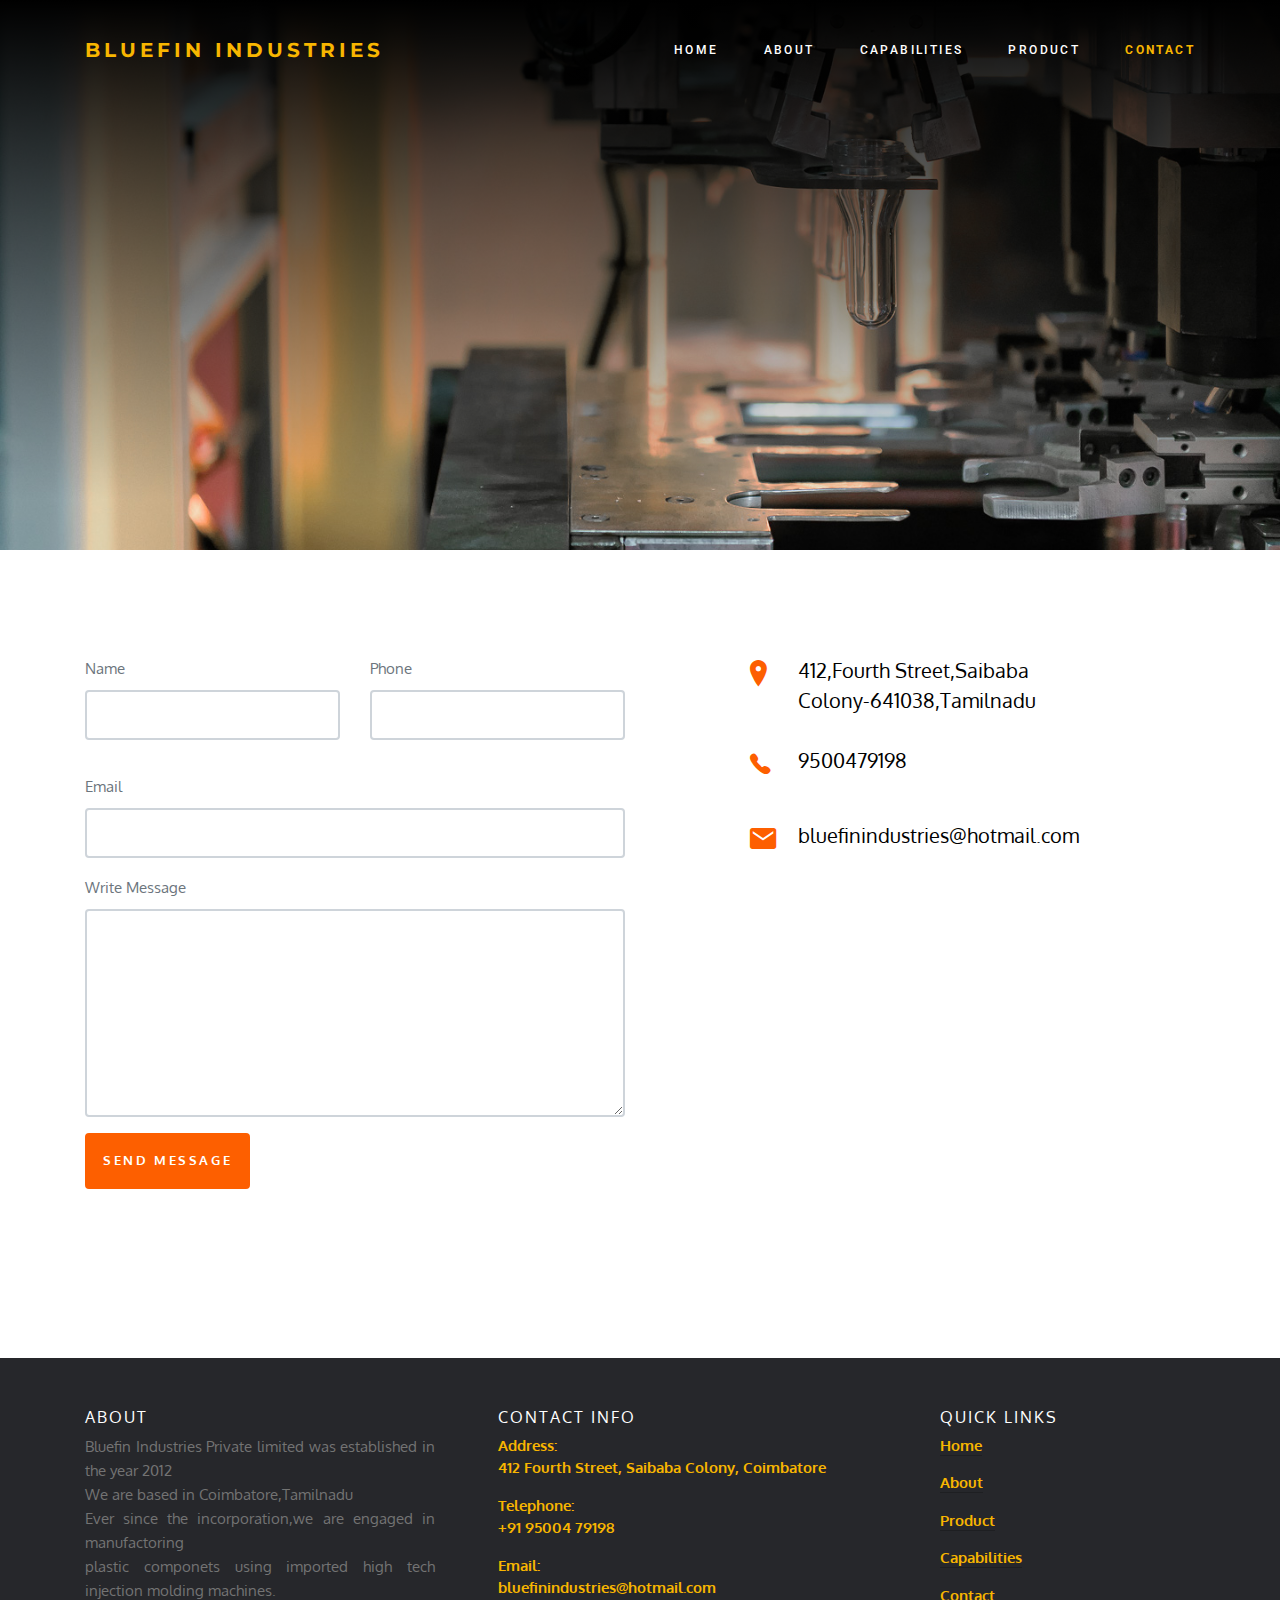
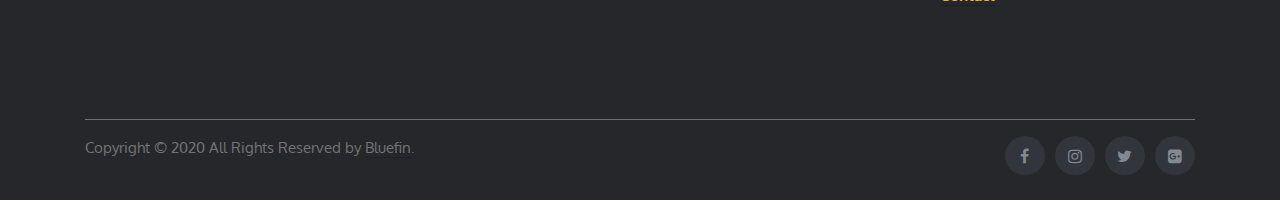
<file: contact.html>
<!DOCTYPE html>
<html lang="en">
  <head>
     <title>Bluefin Industries </title>
    <meta charset="utf-8">
    <meta name="viewport" content="width=device-width, initial-scale=1, shrink-to-fit=no">
	   
    <link rel="stylesheet" href="css/bootstrap1.css">
    <link rel="stylesheet" href="css/vstyle1.css">
    <link rel="stylesheet" href="css/font-awesome.min1.css">
    <link rel="stylesheet" href="css/owl.carousel.min1.css">
    <link rel="stylesheet" href="css/simpleLightbox1.css">
    <link rel="stylesheet" href="css/nice-select1.css">
    <link rel="stylesheet" href="css/vanimate1.css">
    <link rel="stylesheet" href="css/magnific-popup1.css">
    
    <link rel="stylesheet" href="css/style1b.css">
    <link rel="stylesheet" href="css/responsive1b.css">
    <link href="https://fonts.googleapis.com/css?family=Montserrat:400,700|Oxygen:400,700" rel="stylesheet">
    <link href="https://fonts.googleapis.com/css?family=Montserrat:400,700|Oxygen:400,700" rel="stylesheet">

    <link rel="stylesheet" href="css/animate.css">
    <link rel="stylesheet" href="css/owl.carousel.min.css">
    <link rel="stylesheet" href="css/jquery.fancybox.min.css">

    <link rel="stylesheet" href="fonts/ionicons/css/ionicons.min.css">
    <link rel="stylesheet" href="fonts/fontawesome/css/font-awesome.min.css">

    <!-- Theme Style -->
    <link rel="stylesheet" href="css/style.css">
    <link rel="stylesheet" href="css/footer.css">
  </head>
  <body>
    <header class="header_area">
<div class="main_menu" id="mainNav">
<nav class="navbar navbar-expand-lg navbar-light">
<div class="container box_1620">

	<a class="navbar-brand " href="index.html"><b>Bluefin Industries</b></a>
<button class="navbar-toggler" type="button" data-toggle="collapse" data-target="#navbarSupportedContent" aria-controls="navbarSupportedContent" aria-expanded="false" aria-label="Toggle navigation">
<span class="icon-bar"></span>
<span class="icon-bar"></span>
<span class="icon-bar"></span>
</button>

<div class="collapse navbar-collapse offset" id="navbarSupportedContent">
<ul class="nav navbar-nav menu_nav ml-auto">
<li class="nav-item">
                <a class="nav-link active" href="index.html">Home</a>
              </li>
              <li class="nav-item">
                <a class="nav-link" href="about.html">About</a>
              </li>
              <li class="nav-item">
                <a class="nav-link" href="cap.html">Capabilities</a>
              </li>
              <li class="nav-item">
                <a class="nav-link" href="product.html">product</a>
              </li>
              <li class="nav-item">
		      <a class="nav-link" href="contact.html"><b>Contact</b></a>
              </li>
</ul>
</div>
</div>
</nav>
</div>
</header>
    <!-- END header -->

    <div class="top-shadow"></div>
    <div class="inner-page">
    <div class="slider-item" style="background-image: url('images/industrial_hero_3.jpg');">
        
        <div class="container">
          <div class="row slider-text align-items-center justify-content-center">
            <div class="col-md-8 text-center col-sm-12 element-animate pt-5">
              <h1 class="pt-5"><span>Contact Us</span></h1>
              <p class="mb-5 w-75">We are your Injection molding specialist<br>Get set to put your next Project in Motion!</p>
            </div>
          </div>
        </div>

      </div>
    </div>
    
    

    <section class="section">
      <div class="container">
        <div class="row">
          <div class="col-md-6 mb-5 order-2">
            <form action="#" method="post">
              <div class="row">
                <div class="col-md-6 form-group">
                  <label for="name">Name</label>
                  <input type="text" id="name" class="form-control ">
                </div>
                <div class="col-md-6 form-group">
                  <label for="phone">Phone</label>
                  <input type="text" id="phone" class="form-control ">
                </div>
              </div>
              <div class="row">
                <div class="col-md-12 form-group">
                  
                </div>
              </div>
              <div class="row">
                <div class="col-md-12 form-group">
                  <label for="email">Email</label>
                  <input type="email" id="email" class="form-control ">
                </div>
              </div>
              <div class="row">
                <div class="col-md-12 form-group">
                  <label for="message">Write Message</label>
                  <textarea name="message" id="message" class="form-control " cols="30" rows="8"></textarea>
                </div>
              </div>
              <div class="row">
                <div class="col-md-6 form-group">
                  <input type="submit" value="Send Message" class="btn btn-primary px-3 py-3">
                </div>
              </div>
            </form>
          </div>
          <div class="col-md-6 order-2 mb-5">
            <div class="row justify-content-right">
              <div class="col-md-8 mx-auto contact-form-contact-info">
                <p class="d-flex">
                  <span class="ion-ios-location icon mr-5"></span>
                  <span>412,Fourth Street,Saibaba Colony-641038,Tamilnadu</span>
                </p>

                <p class="d-flex">
                  <span class="ion-ios-telephone icon mr-5"></span>
                  <span>9500479198</span>
                </p>

                <p class="d-flex">
                  <span class="ion-android-mail icon mr-5"></span>
                  <span>bluefinindustries@hotmail.com</span>
                </p>
              </div>
            </div>
          </div>
        </div>
      </div>
    </section>

 <footer class="site-footer">
      <div class="container">
        <div class="row mb-5">
          <div class="col-md-4 mb-5">
            <h6>About</h6>
            <p class="text-justify">Bluefin Industries Private limited was established in the year 2012<br>We are based in Coimbatore,Tamilnadu<br>Ever since the incorporation,we are engaged in manufactoring<br>plastic componets using imported high tech injection molding machines.
                </b></p>
          </div>

          <div class="col-md-5 mb-5 pl-md-5">
              <b><h6>CONTACT INFO</h6>
            <ul class="list-unstyled footer-link">
             <li class="d-block">
                <span class="d-block">Address:</span>
                <span >412 Fourth Street, Saibaba Colony, Coimbatore</span></li>
              <li class="d-block"><span class="d-block">Telephone:</span><span >+91 95004 79198</span></li>
              <li class="d-block"><span class="d-block">Email:</span><span >bluefinindustries@hotmail.com</span></li></ul>
              </b>
          </div>

          <div class="col-md-3 mb-5">
            <h6>Quick Links</h6>
            <ul class="list-unstyled footer-link">
              <li><a href="index.html"><b>Home</b></a></li>
              <li><a href="about.html"><b>About</b></a></li>
              <li><a href="product.html"><b>Product</b></a></li>
              <li><a href="cap.html"><b>Capabilities</b></a></li>
              <li><a href="contact.html"><b>Contact</b></a></li></b></ul>
          </div>
        </div>
        <hr>
      </div>
      <div class="container">
        <div class="row">
          <div class="col-md-8 col-sm-6 col-xs-12">
            <p class="copyright-text">Copyright &copy; 2020 All Rights Reserved by 
         <a href="#">Bluefin</a>.
            </p>
          </div>

          <div class="col-md-4 col-sm-6 col-xs-12">
            <ul class="social-icons">
              <li><a class="facebook" href="#"><i class="fa fa-facebook"></i></a></li>
              <li><a class="instagram" href="#"><i class="fa fa-instagram"></i></a></li>
              <li><a class="twitter" href="#"><i class="fa fa-twitter"></i></a></li>
              <li><a class="google plus square" href="#"><i class="fa fa-google-plus-square"></i></a></li>   
            </ul>
          </div>
        </div>
      </div>
</footer>
    <!-- END footer -->

    <!-- loader -->
    <div id="loader" class="show fullscreen"><svg class="circular" width="48px" height="48px"><circle class="path-bg" cx="24" cy="24" r="22" fill="none" stroke-width="4" stroke="#eeeeee"/><circle class="path" cx="24" cy="24" r="22" fill="none" stroke-width="4" stroke-miterlimit="10" stroke="#f4b214"/></svg></div>

    <script src="js/jquery-3.2.1.min.js"></script>
    <script src="js/popper.min.js"></script>
    <script src="js/bootstrap.min.js"></script>
    <script src="js/owl.carousel.min.js"></script>
    <script src="js/jquery.waypoints.min.js"></script>
    <script src="js/jquery.fancybox.min.js"></script>
    <script src="js/main.js"></script>

    <script src="js/main.js"></script>
    
  </body>
</html>
</file>
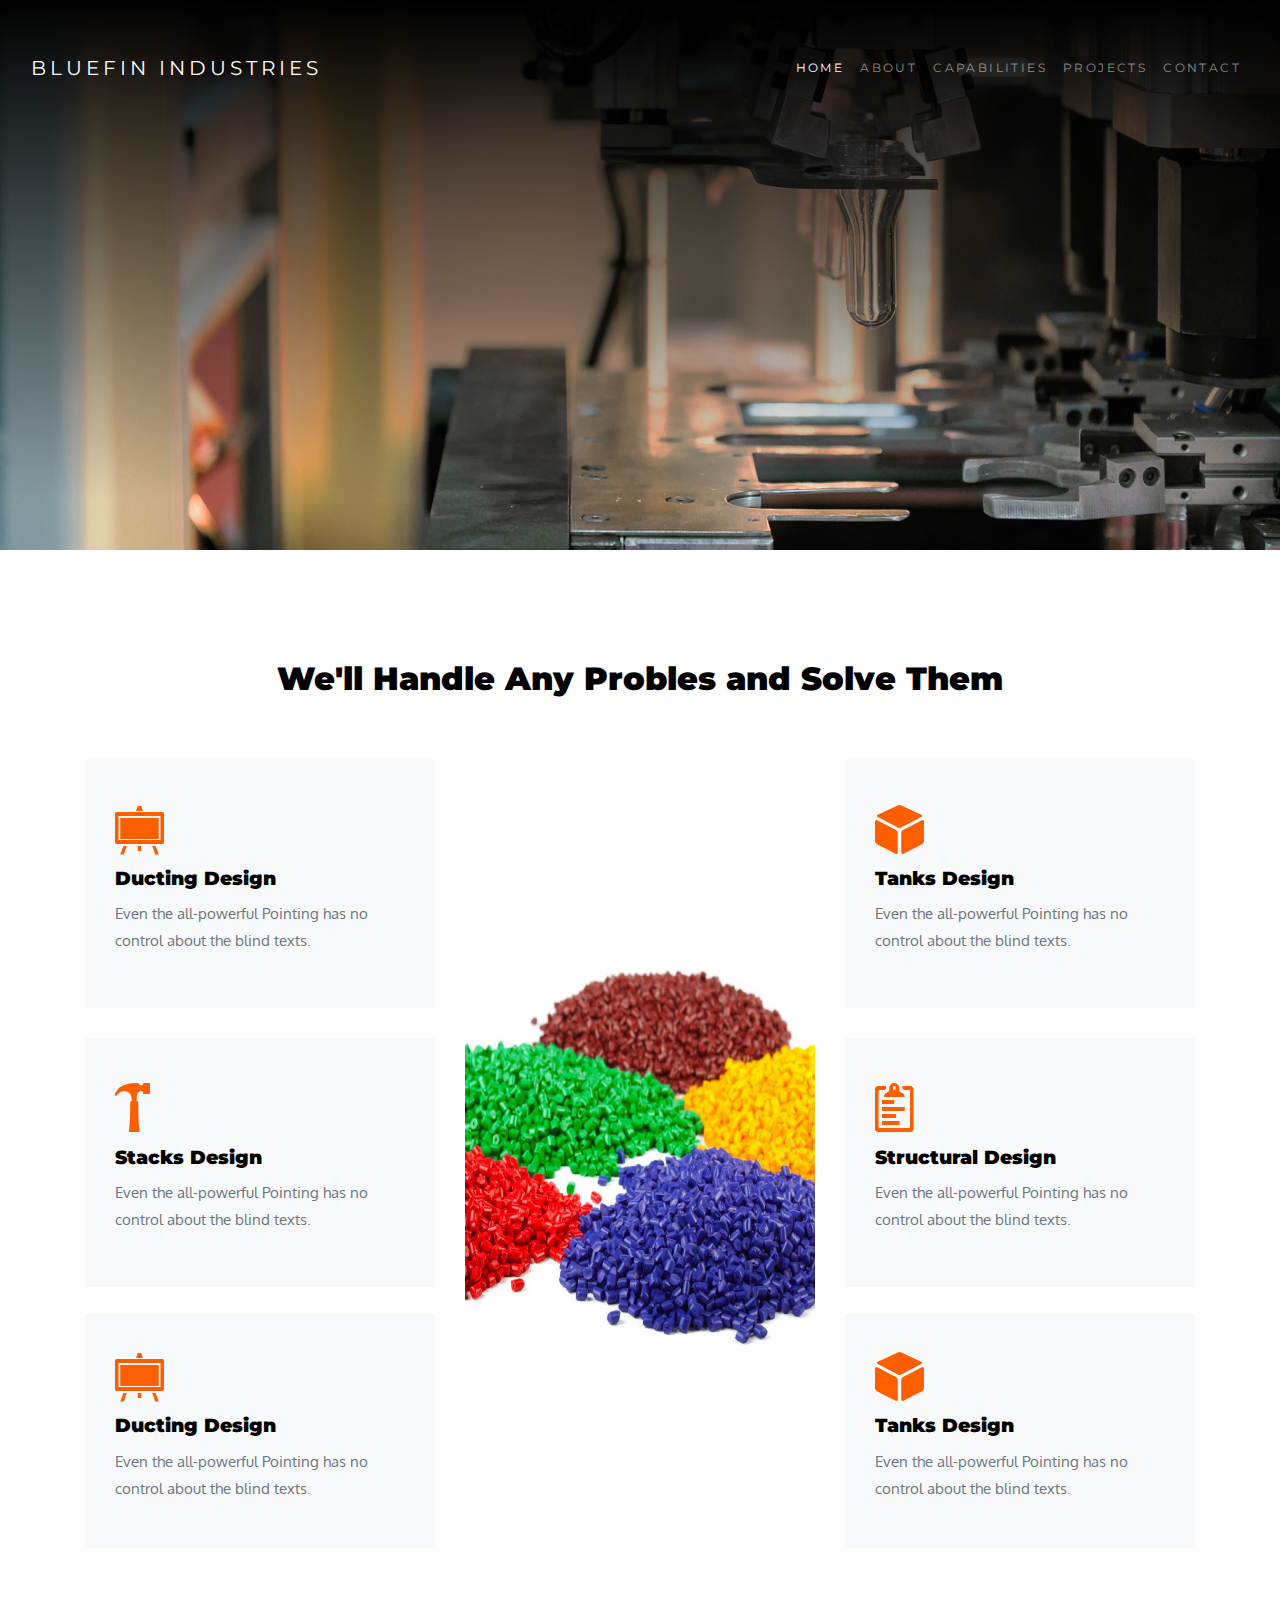
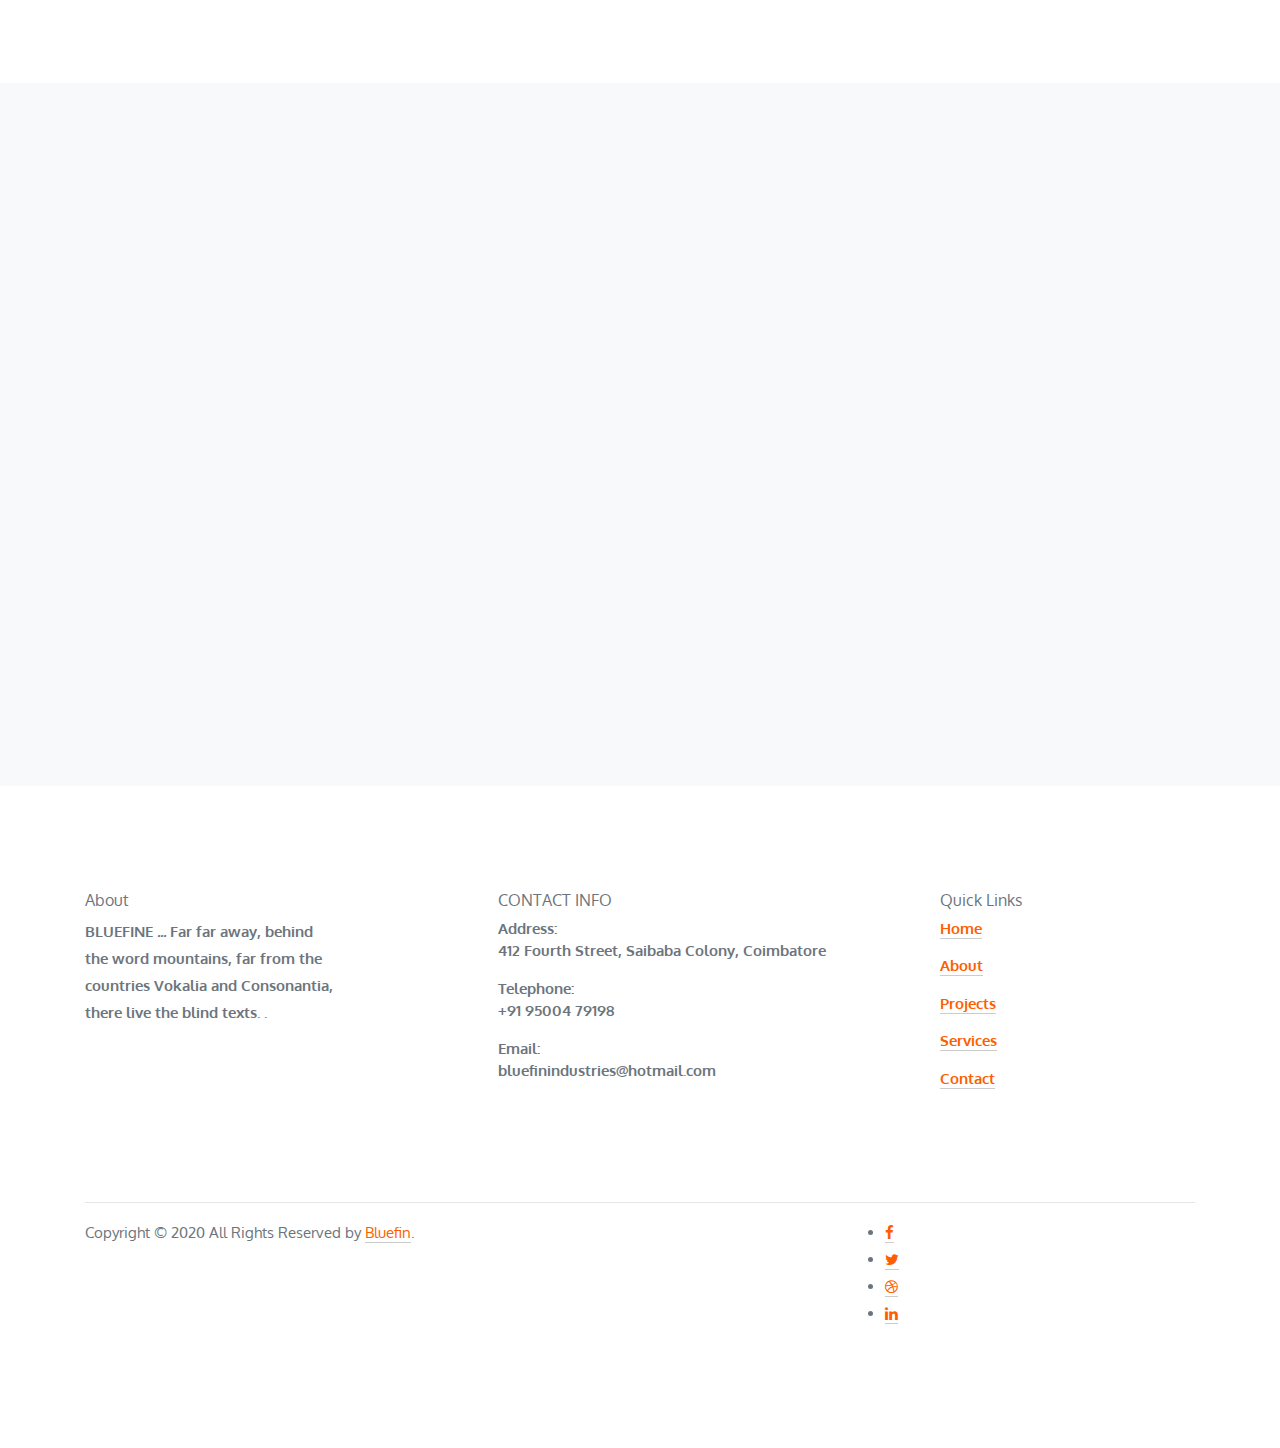
<file: services.html>
<!DOCTYPE html>
<html lang="en">
  <head>
    <title>Industrial &mdash; Website Template by Colorlin</title>
    <meta charset="utf-8">
    <meta name="viewport" content="width=device-width, initial-scale=1, shrink-to-fit=no">

    <link href="https://fonts.googleapis.com/css?family=Montserrat:400,700|Oxygen:400,700" rel="stylesheet">

    <link rel="stylesheet" href="css/animate.css">
    <link rel="stylesheet" href="css/owl.carousel.min.css">
    <link rel="stylesheet" href="css/jquery.fancybox.min.css">

    <link rel="stylesheet" href="fonts/ionicons/css/ionicons.min.css">
    <link rel="stylesheet" href="fonts/fontawesome/css/font-awesome.min.css">

    <!-- Theme Style -->
    <link rel="stylesheet" href="css/style.css">

  </head>
  <body>
    
    <header role="banner">
      <nav class="navbar navbar-expand-lg navbar-dark bg-dark">
        <div class="container-fluid">
          <a class="navbar-brand " href="index.html">Bluefin Industries </a>
          <button class="navbar-toggler" type="button" data-toggle="collapse" data-target="#navbarsExample05" aria-controls="navbarsExample05" aria-expanded="false" aria-label="Toggle navigation">
            <span class="navbar-toggler-icon"></span>
          </button>

          <div class="collapse navbar-collapse" id="navbarsExample05">
            <ul class="navbar-nav pl-md-5 ml-auto">
              <li class="nav-item">
                <a class="nav-link active" href="index.html">Home</a>
              </li>
              <li class="nav-item">
                <a class="nav-link" href="about.html">About</a>
              </li>
              <li class="nav-item">
                <a class="nav-link" href="cap.html">Capabilities</a>
              </li>
              <li class="nav-item">
                <a class="nav-link" href="projects.html">Projects</a>
              </li>
               
              <li class="nav-item">
                <!--a class="nav-link" href="blog.html">Blog</a-->
              </li>
              <li class="nav-item">
                <a class="nav-link" href="contact.html">Contact</a>
              </li>
            </ul>

            <!--div class="navbar-nav ml-auto">
              <form method="post" class="search-form">
                <span class="icon ion ion-search"></span>
                <input type="text" class="form-control" placeholder="Search...">
              </form>
            </div-->
            
          </div>
        </div>
      </nav>
    </header>
    <!-- END header -->

    <div class="top-shadow"></div>
    
    <div class="inner-page">
    <div class="slider-item" style="background-image: url('images/industrial_hero_3.jpg');">
        
        <div class="container">
          <div class="row slider-text align-items-center justify-content-center">
            <div class="col-md-8 text-center col-sm-12 element-animate pt-5">
              <h1 class="pt-5"><span>Our Services</span></h1>
              <p class="mb-5 w-75">Lorem ipsum dolor sit amet, consectetur adipisicing elit. Hic eius, quas. Aliquid, iste quisquam numquam.</p>
            </div>
          </div>
        </div>

      </div>
    </div>
    

    <section class="section">
      <div class="container">
        <div class="row mb-5">
          <div class="col-12 text-center">
            <h2>We'll Handle Any Probles and Solve Them</h2>
          </div>
        </div>

        <div class="row align-items-stretch">
          <div class="col-lg-4 order-lg-3">
            <br><br><br><br>
            <div class="scaling-image h-100"><div class="frame h-100"><div class="feature-img-bg h-100" style="background-image: url('images/industrial_feature_1.jpg');"></div></div></div>
          </div>

          <div class="col-md-6 col-lg-4 feature-1-wrap d-md-flex flex-md-column order-lg-1" >

            <div class="feature-1 d-md-flex">
              <div class="align-self-center">
                <span class="ion ion-easel display-4 text-primary"></span>
                <h3>Ducting Design</h3>
                <p>Even the all-powerful Pointing has no control about the blind texts.</p>
              </div>
            </div>

            <div class="feature-1 d-md-flex">
              <div class="align-self-center">
                <span class="ion ion-hammer display-4 text-primary"></span>
                <h3>Stacks Design</h3>
                <p>Even the all-powerful Pointing has no control about the blind texts.</p>
              </div>
            </div>

          </div>
          
          <div class="col-md-6 col-lg-4 feature-1-wrap d-md-flex flex-md-column order-lg-3" >

            <div class="feature-1 d-md-flex">
              <div class="align-self-center">
                <span class="ion ion-cube display-4 text-primary"></span>
                <h3>Tanks Design</h3>
                <p>Even the all-powerful Pointing has no control about the blind texts.</p>
              </div>
            </div>

            <div class="feature-1 d-md-flex">
              <div class="align-self-center">
                <span class="ion ion-clipboard display-4 text-primary"></span>
                <h3>Structural Design</h3>
                <p>Even the all-powerful Pointing has no control about the blind texts.</p>
              </div>
            </div>

          </div>

        </div>
      </div>
      <div class="container">
        
        <div class="row align-items-stretch">
          <div class="col-lg-4 order-lg-2">
            <div class="scaling-image h-100"><div class="frame h-1000"><div class="feature-img-bg h-1000" style="background-image: url('images/industrial_feature_1.jpg');"></div></div></div>
          </div>

          <div class="col-md-6 col-lg-4 feature-1-wrap d-md-flex flex-md-column order-lg-1" >
            <br>
            <div class="feature-1 d-md-flex">
              <div class="align-self-center">
                <span class="ion ion-easel display-4 text-primary"></span>
                <h3>Ducting Design</h3>
                <p>Even the all-powerful Pointing has no control about the blind texts.</p>
              </div>
            </div>

            
          </div>
          
          <div class="col-md-6 col-lg-4 feature-1-wrap d-md-flex flex-md-column order-lg-3" >
            <br>
            <div class="feature-1 d-md-flex">
              <div class="align-self-center">
                <span class="ion ion-cube display-4 text-primary"></span>
                <h3>Tanks Design</h3>
                <p>Even the all-powerful Pointing has no control about the blind texts.</p>
              </div>
            </div>

            

          </div>

        </div>
      </div>
    </section>
   

    <section class="section bg-light">
      <div class="container">
        <div class="row">
          <div class="col-md-6 col-lg-4 element-animate mb-4">
            <div class="media block-6 d-block text-center">
              <div class="icon mb-3"><span class="ion-android-notifications text-primary"></span></div>
              <div class="media-body">
                <h3 class="heading">Modern Design</h3>
                <p>Even the all-powerful Pointing has no control about the blind texts it is an almost unorthographic.</p>
              </div>
            </div>  

          </div>
          <div class="col-md-6 col-lg-4 element-animate mb-4">
            <div class="media block-6 d-block text-center">
              <div class="icon mb-3"><span class="ion-heart text-primary"></span></div>
              <div class="media-body">
                <h3 class="heading">Built With Passion</h3>
                <p>Even the all-powerful Pointing has no control about the blind texts it is an almost unorthographic.</p>
              </div>
            </div> 

          </div>
          <div class="col-md-6 col-lg-4 element-animate mb-4">
            <div class="media block-6 d-block text-center">
              <div class="icon mb-3"><span class="ion-flash text-primary"></span></div>
              <div class="media-body">
                <h3 class="heading">Fast Loading</h3>
                <p>Even the all-powerful Pointing has no control about the blind texts it is an almost unorthographic.</p>
              </div>
            </div> 

          </div>

          <div class="col-md-6 col-lg-4 element-animate mb-4">
            <div class="media block-6 d-block text-center">
              <div class="icon mb-3"><span class="ion-leaf text-primary"></span></div>
              <div class="media-body">
                <h3 class="heading">Renewable</h3>
                <p>Even the all-powerful Pointing has no control about the blind texts it is an almost unorthographic.</p>
              </div>
            </div>  

          </div>
          <div class="col-md-6 col-lg-4 element-animate mb-4">
            <div class="media block-6 d-block text-center">
              <div class="icon mb-3"><span class="ion-ios-lightbulb text-primary"></span></div>
              <div class="media-body">
                <h3 class="heading">Versatile</h3>
                <p>Even the all-powerful Pointing has no control about the blind texts it is an almost unorthographic.</p>
              </div>
            </div> 

          </div>
          <div class="col-md-6 col-lg-4 element-animate mb-4">
            <div class="media block-6 d-block text-center">
              <div class="icon mb-3"><span class="ion-android-apps text-primary"></span></div>
              <div class="media-body">
                <h3 class="heading">Industrial Projects</h3>
                <p>Even the all-powerful Pointing has no control about the blind texts it is an almost unorthographic.</p>
              </div>
            </div> 

          </div>
        </div>
      </div>
    </section>
    <!-- END section -->
     <footer class="site-footer">
      <div class="container">
        <div class="row mb-5">
          <div class="col-md-4 mb-5">
            <h6>About</h6>
            <p class="text-justify"><b>BLUEFINE <i>... </i> Far far away, behind<br> the word mountains, far from the <br>countries Vokalia and Consonantia,<br> there live the blind texts. .
                </b></p>
          </div>

          <div class="col-md-5 mb-5 pl-md-5">
              <b><h6>CONTACT INFO</h6>
            <ul class="list-unstyled footer-link">
             <li class="d-block">
                <span class="d-block">Address:</span>
                <span >412 Fourth Street, Saibaba Colony, Coimbatore</span></li>
              <li class="d-block"><span class="d-block">Telephone:</span><span >+91 95004 79198</span></li>
              <li class="d-block"><span class="d-block">Email:</span><span >bluefinindustries@hotmail.com</span></li></ul>
              </b>
          </div>

          <div class="col-md-3 mb-5">
            <h6>Quick Links</h6>
            <ul class="list-unstyled footer-link">
                <li><a href="#"><b>Home</b></a></li>
              <li><a href="#"><b>About</b></a></li>
              <li><a href="#"><b>Projects</b></a></li>
              <li><a href="#"><b>Services</b></a></li>
              <li><a href="#"><b>Contact</b></a></li></b></ul>
          </div>
        </div>
        <hr>
      </div>
      <div class="container">
        <div class="row">
          <div class="col-md-8 col-sm-6 col-xs-12">
            <p class="copyright-text">Copyright &copy; 2020 All Rights Reserved by 
         <a href="#">Bluefin</a>.
            </p>
          </div>

          <div class="col-md-4 col-sm-6 col-xs-12">
            <ul class="social-icons">
              <li><a class="facebook" href="#"><i class="fa fa-facebook"></i></a></li>
              <li><a class="twitter" href="#"><i class="fa fa-twitter"></i></a></li>
              <li><a class="dribbble" href="#"><i class="fa fa-dribbble"></i></a></li>
              <li><a class="linkedin" href="#"><i class="fa fa-linkedin"></i></a></li>   
            </ul>
          </div>
        </div>
      </div>
</footer>
    <!-- END footer -->

    <!-- loader -->
    <div id="loader" class="show fullscreen"><svg class="circular" width="48px" height="48px"><circle class="path-bg" cx="24" cy="24" r="22" fill="none" stroke-width="4" stroke="#eeeeee"/><circle class="path" cx="24" cy="24" r="22" fill="none" stroke-width="4" stroke-miterlimit="10" stroke="#f4b214"/></svg></div>

    <script src="js/jquery-3.2.1.min.js"></script>
    <script src="js/popper.min.js"></script>
    <script src="js/bootstrap.min.js"></script>
    <script src="js/owl.carousel.min.js"></script>
    <script src="js/jquery.waypoints.min.js"></script>
    <script src="js/jquery.fancybox.min.js"></script>
    <script src="js/main.js"></script>

    <script src="js/main.js"></script>
    
  </body>
</html>
</file>
<file: css/vstyle1.css>
@font-face {
	font-family: 'Linearicons-Free';
	src:url('fonts/Linearicons-Free.eot?w118d');
	src:url('fonts/Linearicons-Free.eot?#iefixw118d') format('embedded-opentype'),
		url('fonts/Linearicons-Free.woff2?w118d') format('woff2'),
		url('fonts/Linearicons-Free.woff?w118d') format('woff'),
		url('fonts/Linearicons-Free.ttf?w118d') format('truetype'),
		url('fonts/Linearicons-Free.svg?w118d#Linearicons-Free') format('svg');
	font-weight: normal;
	font-style: normal;
}

.lnr {
	font-family: 'Linearicons-Free';
	speak: none;
	font-style: normal;
	font-weight: normal;
	font-variant: normal;
	text-transform: none;
	line-height: 1;

	/* Better Font Rendering =========== */
	-webkit-font-smoothing: antialiased;
	-moz-osx-font-smoothing: grayscale;
}

.lnr-home:before {
	content: "\e800";
}
.lnr-apartment:before {
	content: "\e801";
}
.lnr-pencil:before {
	content: "\e802";
}
.lnr-magic-wand:before {
	content: "\e803";
}
.lnr-drop:before {
	content: "\e804";
}
.lnr-lighter:before {
	content: "\e805";
}
.lnr-poop:before {
	content: "\e806";
}
.lnr-sun:before {
	content: "\e807";
}
.lnr-moon:before {
	content: "\e808";
}
.lnr-cloud:before {
	content: "\e809";
}
.lnr-cloud-upload:before {
	content: "\e80a";
}
.lnr-cloud-download:before {
	content: "\e80b";
}
.lnr-cloud-sync:before {
	content: "\e80c";
}
.lnr-cloud-check:before {
	content: "\e80d";
}
.lnr-database:before {
	content: "\e80e";
}
.lnr-lock:before {
	content: "\e80f";
}
.lnr-cog:before {
	content: "\e810";
}
.lnr-trash:before {
	content: "\e811";
}
.lnr-dice:before {
	content: "\e812";
}
.lnr-heart:before {
	content: "\e813";
}
.lnr-star:before {
	content: "\e814";
}
.lnr-star-half:before {
	content: "\e815";
}
.lnr-star-empty:before {
	content: "\e816";
}
.lnr-flag:before {
	content: "\e817";
}
.lnr-envelope:before {
	content: "\e818";
}
.lnr-paperclip:before {
	content: "\e819";
}
.lnr-inbox:before {
	content: "\e81a";
}
.lnr-eye:before {
	content: "\e81b";
}
.lnr-printer:before {
	content: "\e81c";
}
.lnr-file-empty:before {
	content: "\e81d";
}
.lnr-file-add:before {
	content: "\e81e";
}
.lnr-enter:before {
	content: "\e81f";
}
.lnr-exit:before {
	content: "\e820";
}
.lnr-graduation-hat:before {
	content: "\e821";
}
.lnr-license:before {
	content: "\e822";
}
.lnr-music-note:before {
	content: "\e823";
}
.lnr-film-play:before {
	content: "\e824";
}
.lnr-camera-video:before {
	content: "\e825";
}
.lnr-camera:before {
	content: "\e826";
}
.lnr-picture:before {
	content: "\e827";
}
.lnr-book:before {
	content: "\e828";
}
.lnr-bookmark:before {
	content: "\e829";
}
.lnr-user:before {
	content: "\e82a";
}
.lnr-users:before {
	content: "\e82b";
}
.lnr-shirt:before {
	content: "\e82c";
}
.lnr-store:before {
	content: "\e82d";
}
.lnr-cart:before {
	content: "\e82e";
}
.lnr-tag:before {
	content: "\e82f";
}
.lnr-phone-handset:before {
	content: "\e830";
}
.lnr-phone:before {
	content: "\e831";
}
.lnr-pushpin:before {
	content: "\e832";
}
.lnr-map-marker:before {
	content: "\e833";
}
.lnr-map:before {
	content: "\e834";
}
.lnr-location:before {
	content: "\e835";
}
.lnr-calendar-full:before {
	content: "\e836";
}
.lnr-keyboard:before {
	content: "\e837";
}
.lnr-spell-check:before {
	content: "\e838";
}
.lnr-screen:before {
	content: "\e839";
}
.lnr-smartphone:before {
	content: "\e83a";
}
.lnr-tablet:before {
	content: "\e83b";
}
.lnr-laptop:before {
	content: "\e83c";
}
.lnr-laptop-phone:before {
	content: "\e83d";
}
.lnr-power-switch:before {
	content: "\e83e";
}
.lnr-bubble:before {
	content: "\e83f";
}
.lnr-heart-pulse:before {
	content: "\e840";
}
.lnr-construction:before {
	content: "\e841";
}
.lnr-pie-chart:before {
	content: "\e842";
}
.lnr-chart-bars:before {
	content: "\e843";
}
.lnr-gift:before {
	content: "\e844";
}
.lnr-diamond:before {
	content: "\e845";
}
.lnr-linearicons:before {
	content: "\e846";
}
.lnr-dinner:before {
	content: "\e847";
}
.lnr-coffee-cup:before {
	content: "\e848";
}
.lnr-leaf:before {
	content: "\e849";
}
.lnr-paw:before {
	content: "\e84a";
}
.lnr-rocket:before {
	content: "\e84b";
}
.lnr-briefcase:before {
	content: "\e84c";
}
.lnr-bus:before {
	content: "\e84d";
}
.lnr-car:before {
	content: "\e84e";
}
.lnr-train:before {
	content: "\e84f";
}
.lnr-bicycle:before {
	content: "\e850";
}
.lnr-wheelchair:before {
	content: "\e851";
}
.lnr-select:before {
	content: "\e852";
}
.lnr-earth:before {
	content: "\e853";
}
.lnr-smile:before {
	content: "\e854";
}
.lnr-sad:before {
	content: "\e855";
}
.lnr-neutral:before {
	content: "\e856";
}
.lnr-mustache:before {
	content: "\e857";
}
.lnr-alarm:before {
	content: "\e858";
}
.lnr-bullhorn:before {
	content: "\e859";
}
.lnr-volume-high:before {
	content: "\e85a";
}
.lnr-volume-medium:before {
	content: "\e85b";
}
.lnr-volume-low:before {
	content: "\e85c";
}
.lnr-volume:before {
	content: "\e85d";
}
.lnr-mic:before {
	content: "\e85e";
}
.lnr-hourglass:before {
	content: "\e85f";
}
.lnr-undo:before {
	content: "\e860";
}
.lnr-redo:before {
	content: "\e861";
}
.lnr-sync:before {
	content: "\e862";
}
.lnr-history:before {
	content: "\e863";
}
.lnr-clock:before {
	content: "\e864";
}
.lnr-download:before {
	content: "\e865";
}
.lnr-upload:before {
	content: "\e866";
}
.lnr-enter-down:before {
	content: "\e867";
}
.lnr-exit-up:before {
	content: "\e868";
}
.lnr-bug:before {
	content: "\e869";
}
.lnr-code:before {
	content: "\e86a";
}
.lnr-link:before {
	content: "\e86b";
}
.lnr-unlink:before {
	content: "\e86c";
}
.lnr-thumbs-up:before {
	content: "\e86d";
}
.lnr-thumbs-down:before {
	content: "\e86e";
}
.lnr-magnifier:before {
	content: "\e86f";
}
.lnr-cross:before {
	content: "\e870";
}
.lnr-menu:before {
	content: "\e871";
}
.lnr-list:before {
	content: "\e872";
}
.lnr-chevron-up:before {
	content: "\e873";
}
.lnr-chevron-down:before {
	content: "\e874";
}
.lnr-chevron-left:before {
	content: "\e875";
}
.lnr-chevron-right:before {
	content: "\e876";
}
.lnr-arrow-up:before {
	content: "\e877";
}
.lnr-arrow-down:before {
	content: "\e878";
}
.lnr-arrow-left:before {
	content: "\e879";
}
.lnr-arrow-right:before {
	content: "\e87a";
}
.lnr-move:before {
	content: "\e87b";
}
.lnr-warning:before {
	content: "\e87c";
}
.lnr-question-circle:before {
	content: "\e87d";
}
.lnr-menu-circle:before {
	content: "\e87e";
}
.lnr-checkmark-circle:before {
	content: "\e87f";
}
.lnr-cross-circle:before {
	content: "\e880";
}
.lnr-plus-circle:before {
	content: "\e881";
}
.lnr-circle-minus:before {
	content: "\e882";
}
.lnr-arrow-up-circle:before {
	content: "\e883";
}
.lnr-arrow-down-circle:before {
	content: "\e884";
}
.lnr-arrow-left-circle:before {
	content: "\e885";
}
.lnr-arrow-right-circle:before {
	content: "\e886";
}
.lnr-chevron-up-circle:before {
	content: "\e887";
}
.lnr-chevron-down-circle:before {
	content: "\e888";
}
.lnr-chevron-left-circle:before {
	content: "\e889";
}
.lnr-chevron-right-circle:before {
	content: "\e88a";
}
.lnr-crop:before {
	content: "\e88b";
}
.lnr-frame-expand:before {
	content: "\e88c";
}
.lnr-frame-contract:before {
	content: "\e88d";
}
.lnr-layers:before {
	content: "\e88e";
}
.lnr-funnel:before {
	content: "\e88f";
}
.lnr-text-format:before {
	content: "\e890";
}
.lnr-text-format-remove:before {
	content: "\e891";
}
.lnr-text-size:before {
	content: "\e892";
}
.lnr-bold:before {
	content: "\e893";
}
.lnr-italic:before {
	content: "\e894";
}
.lnr-underline:before {
	content: "\e895";
}
.lnr-strikethrough:before {
	content: "\e896";
}
.lnr-highlight:before {
	content: "\e897";
}
.lnr-text-align-left:before {
	content: "\e898";
}
.lnr-text-align-center:before {
	content: "\e899";
}
.lnr-text-align-right:before {
	content: "\e89a";
}
.lnr-text-align-justify:before {
	content: "\e89b";
}
.lnr-line-spacing:before {
	content: "\e89c";
}
.lnr-indent-increase:before {
	content: "\e89d";
}
.lnr-indent-decrease:before {
	content: "\e89e";
}
.lnr-pilcrow:before {
	content: "\e89f";
}
.lnr-direction-ltr:before {
	content: "\e8a0";
}
.lnr-direction-rtl:before {
	content: "\e8a1";
}
.lnr-page-break:before {
	content: "\e8a2";
}
.lnr-sort-alpha-asc:before {
	content: "\e8a3";
}
.lnr-sort-amount-asc:before {
	content: "\e8a4";
}
.lnr-hand:before {
	content: "\e8a5";
}
.lnr-pointer-up:before {
	content: "\e8a6";
}
.lnr-pointer-right:before {
	content: "\e8a7";
}
.lnr-pointer-down:before {
	content: "\e8a8";
}
.lnr-pointer-left:before {
	content: "\e8a9";
}
</file>
<file: css/nice-select1.css>
.nice-select {
  -webkit-tap-highlight-color: transparent;
  background-color: #fff;
  border-radius: 5px;
  border: solid 1px #e8e8e8;
  box-sizing: border-box;
  clear: both;
  cursor: pointer;
  display: block;
  float: left;
  font-family: inherit;
  font-size: 14px;
  font-weight: normal;
  height: 42px;
  line-height: 40px;
  outline: none;
  padding-left: 18px;
  padding-right: 30px;
  position: relative;
  text-align: left !important;
  -webkit-transition: all 0.2s ease-in-out;
  transition: all 0.2s ease-in-out;
  -webkit-user-select: none;
     -moz-user-select: none;
      -ms-user-select: none;
          user-select: none;
  white-space: nowrap;
  width: auto; }
  .nice-select:hover {
    border-color: #dbdbdb; }
  .nice-select:active, .nice-select.open, .nice-select:focus {
    border-color: #999; }
  .nice-select:after {
    border-bottom: 2px solid #999;
    border-right: 2px solid #999;
    content: '';
    display: block;
    height: 5px;
    margin-top: -4px;
    pointer-events: none;
    position: absolute;
    right: 12px;
    top: 50%;
    -webkit-transform-origin: 66% 66%;
        -ms-transform-origin: 66% 66%;
            transform-origin: 66% 66%;
    -webkit-transform: rotate(45deg);
        -ms-transform: rotate(45deg);
            transform: rotate(45deg);
    -webkit-transition: all 0.15s ease-in-out;
    transition: all 0.15s ease-in-out;
    width: 5px; }
  .nice-select.open:after {
    -webkit-transform: rotate(-135deg);
        -ms-transform: rotate(-135deg);
            transform: rotate(-135deg); }
  .nice-select.open .list {
    opacity: 1;
    pointer-events: auto;
    -webkit-transform: scale(1) translateY(0);
        -ms-transform: scale(1) translateY(0);
            transform: scale(1) translateY(0); }
  .nice-select.disabled {
    border-color: #ededed;
    color: #999;
    pointer-events: none; }
    .nice-select.disabled:after {
      border-color: #cccccc; }
  .nice-select.wide {
    width: 100%; }
    .nice-select.wide .list {
      left: 0 !important;
      right: 0 !important; }
  .nice-select.right {
    float: right; }
    .nice-select.right .list {
      left: auto;
      right: 0; }
  .nice-select.small {
    font-size: 12px;
    height: 36px;
    line-height: 34px; }
    .nice-select.small:after {
      height: 4px;
      width: 4px; }
    .nice-select.small .option {
      line-height: 34px;
      min-height: 34px; }
  .nice-select .list {
    background-color: #fff;
    border-radius: 5px;
    box-shadow: 0 0 0 1px rgba(68, 68, 68, 0.11);
    box-sizing: border-box;
    margin-top: 4px;
    opacity: 0;
    overflow: hidden;
    padding: 0;
    pointer-events: none;
    position: absolute;
    top: 100%;
    left: 0;
    -webkit-transform-origin: 50% 0;
        -ms-transform-origin: 50% 0;
            transform-origin: 50% 0;
    -webkit-transform: scale(0.75) translateY(-21px);
        -ms-transform: scale(0.75) translateY(-21px);
            transform: scale(0.75) translateY(-21px);
    -webkit-transition: all 0.2s cubic-bezier(0.5, 0, 0, 1.25), opacity 0.15s ease-out;
    transition: all 0.2s cubic-bezier(0.5, 0, 0, 1.25), opacity 0.15s ease-out;
    z-index: 9; }
    .nice-select .list:hover .option:not(:hover) {
      background-color: transparent !important; }
  .nice-select .option {
    cursor: pointer;
    font-weight: 400;
    line-height: 40px;
    list-style: none;
    min-height: 40px;
    outline: none;
    padding-left: 18px;
    padding-right: 29px;
    text-align: left;
    -webkit-transition: all 0.2s;
    transition: all 0.2s; }
    .nice-select .option:hover, .nice-select .option.focus, .nice-select .option.selected.focus {
      background-color: #f6f6f6; }
    .nice-select .option.selected {
      font-weight: bold; }
    .nice-select .option.disabled {
      background-color: transparent;
      color: #999;
      cursor: default; }

.no-csspointerevents .nice-select .list {
  display: none; }

.no-csspointerevents .nice-select.open .list {
  display: block; }
</file>
<file: css/style1b.css>
/*----------------------------------------------------
@File: Default Styles
@Author: Rocky Ahmed
@URL: http://wethemez.com
Author E-mail: rockybd1995@gmail.com

This file contains the styling for the actual theme, this
is the file you need to edit to change the look of the
theme.
---------------------------------------------------- */
/*=====================================================================
@Template Name: HostHub Construction 
@Author: Rocky Ahmed
@Developed By: Rocky Ahmed
@Developer URL: http://rocky.wethemez.com
Author E-mail: rockybd1995@gmail.com

@Default Styles

Table of Content:
01/ Variables
02/ predefin
03/ header
04/ button
05/ banner
06/ breadcrumb
07/ about
08/ team
09/ project 
10/ price 
11/ team 
12/ blog 
13/ video  
14/ features  
15/ career  
16/ contact 
17/ footer

=====================================================================*/
/*----------------------------------------------------*/
/*font Variables*/
/*Color Variables*/
/*=================== fonts ====================*/
@import url("https://fonts.googleapis.com/css?family=Heebo:300,400,500,700,900|Roboto:300,400,500,700");
/*---------------------------------------------------- */
/*----------------------------------------------------*/
.list {
  list-style: none;
  margin: 0px;
  padding: 0px; }

a {
  text-decoration: none;
  transition: all 0.3s ease-in-out; }
  a:hover, a:focus {
    text-decoration: none;
    outline: none; }

.row.m0 {
  margin: 0px; }

body {
  line-height: 26px;
  font-size: 16px;
  font-family: "Roboto", sans-serif;
  font-weight: normal;
  color: #777777; }

h1, h2, h3, h4, h5, h6 {
  font-family: "Heebo", sans-serif;
  font-weight: 700; }

button:focus {
  outline: none;
  box-shadow: none; }

.p_120 {
  padding-top: 120px;
  padding-bottom: 120px; }

.pad_top {
  padding-top: 120px; }

.mt-25 {
  margin-top: 25px; }

.p0 {
  padding-left: 0px;
  padding-right: 0px; }

@media (min-width: 1200px) {
  .container {
    max-width: 1170px; } }

@media (min-width: 1620px) {
  .box_1620 {
    max-width: 1650px;
    margin: auto; } }
/* Main Title Area css
============================================================================================ */
.main_title {
  text-align: center;
  margin-bottom: 75px; }
  .main_title h2 {
    font-family: "Heebo", sans-serif;
    font-size: 36px;
    color: #222222;
    font-weight: 700;
    margin-bottom: 15px;
    text-transform: uppercase; }
  .main_title p {
    font-size: 16px;
    font-family: "Roboto", sans-serif;
    line-height: 26px;
    color: #777777;
    margin-bottom: 0px;
    max-width: 690px;
    font-weight: normal;
    margin: auto; }
  .main_title.white h2 {
    color: #fff; }
  .main_title.white p {
    color: #fff;
    opacity: .6; }

/* End Main Title Area css
============================================================================================ */
/*---------------------------------------------------- */
/*----------------------------------------------------*/
.header_area {
  position: absolute;
  width: 100%;
  top: 0;
  left: 0;
  z-index: 99;
  transition: background 0.4s, all 0.3s linear; }
  .header_area .navbar {
    background: transparent;
    padding: 0px;
    border: 0px;
    border-radius: 0px; }
    .header_area .navbar .nav .nav-item {
      margin-right: 45px; }
      .header_area .navbar .nav .nav-item .nav-link {
        font: 500 12px/100px "Roboto", sans-serif;
        text-transform: uppercase;
        color: #fff;
        padding: 0px;
        display: inline-block; }
        .header_area .navbar .nav .nav-item .nav-link:after {
          display: none; }
      .header_area .navbar .nav .nav-item.submenu {
        position: relative; }
        .header_area .navbar .nav .nav-item.submenu ul {
          border: none;
          padding: 0px;
          border-radius: 0px;
          box-shadow: none;
          margin: 0px;
          background: #fff; }
          @media (min-width: 992px) {
            .header_area .navbar .nav .nav-item.submenu ul {
              position: absolute;
              top: 120%;
              left: 0px;
              min-width: 200px;
              text-align: left;
              opacity: 0;
              transition: all 300ms ease-in;
              visibility: hidden;
              display: block;
              border: none;
              padding: 0px;
              border-radius: 0px;
              box-shadow: 0px 10px 30px 0px rgba(0, 0, 0, 0.4); } }
          .header_area .navbar .nav .nav-item.submenu ul:before {
            content: "";
            width: 0;
            height: 0;
            border-style: solid;
            border-width: 10px 10px 0 10px;
            border-color: #eeeeee transparent transparent transparent;
            position: absolute;
            right: 24px;
            top: 45px;
            z-index: 3;
            opacity: 0;
            transition: all 400ms linear; }
          .header_area .navbar .nav .nav-item.submenu ul .nav-item {
            display: block;
            float: none;
            margin-right: 0px;
            border-bottom: 1px solid #ededed;
            margin-left: 0px;
            transition: all 0.4s linear; }
            .header_area .navbar .nav .nav-item.submenu ul .nav-item .nav-link {
              line-height: 45px;
              color: #222222;
              padding: 0px 30px;
              transition: all 150ms linear;
              display: block;
              margin-right: 0px; }
            .header_area .navbar .nav .nav-item.submenu ul .nav-item:last-child {
              border-bottom: none; }
            .header_area .navbar .nav .nav-item.submenu ul .nav-item:hover .nav-link {
              background: #a7cb00;
              color: #fff; }
        @media (min-width: 992px) {
          .header_area .navbar .nav .nav-item.submenu:hover ul {
            visibility: visible;
            opacity: 1;
            top: 100%; } }
        .header_area .navbar .nav .nav-item.submenu:hover ul .nav-item {
          margin-top: 0px; }
      .header_area .navbar .nav .nav-item:last-child {
        margin-right: 0px; }
    .header_area .navbar .search {
      font-size: 12px;
      line-height: 60px;
      display: inline-block;
      color: #222222;
      margin-left: 80px; }
      .header_area .navbar .search i {
        font-weight: 600; }
  .header_area.navbar_fixed .main_menu {
    position: fixed;
    width: 100%;
    top: -70px;
    left: 0;
    right: 0;
    background: #a7cb00;
    transform: translateY(70px);
    transition: transform 500ms ease, background 500ms ease;
    -webkit-transition: transform 500ms ease, background 500ms ease;
    box-shadow: 0px 3px 16px 0px rgba(0, 0, 0, 0.1); }
    .header_area.navbar_fixed .main_menu .navbar .nav .nav-item .nav-link {
      line-height: 70px; }

.top_menu {
  background: #ec9d5f; }
  .top_menu .float-left a {
    line-height: 40px;
    display: inline-block;
    color: #fff;
    font-family: "Roboto", sans-serif;
    text-transform: uppercase;
    font-size: 12px;
    margin-right: 50px;
    transition: all 300ms linear 0s; }
    .top_menu .float-left a:last-child {
      margin-right: 0px; }
    .top_menu .float-left a:hover {
      color: #a7cb00; }
  .top_menu .float-right .pur_btn {
    background: #a7cb00;
    color: #fff;
    font-family: "Roboto", sans-serif;
    line-height: 40px;
    display: block;
    padding: 0px 40px;
    font-weight: 500;
    font-size: 12px; }

/*---------------------------------------------------- */
/*----------------------------------------------------*/
/* Home Banner Area css
============================================================================================ */
.home_banner_area {
  z-index: 1;
  background: url(../images/home-banner.jpg) no-repeat scroll center center;
  background-size: cover; }
  .home_banner_area .banner_inner {
    overflow: hidden;
    width: 100%;
    padding: 300px 0px 300px 0px; }
    .home_banner_area .banner_inner .banner_content {
      color: #fff; }
      .home_banner_area .banner_inner .banner_content .col-lg-9 {
        vertical-align: middle;
        align-self: center; }
      .home_banner_area .banner_inner .banner_content h2 {
        font-size: 48px;
        font-weight: bold;
        font-family: "Heebo", sans-serif;
        line-height: 60px;
        text-transform: uppercase;
        margin-bottom: 15px; }
      .home_banner_area .banner_inner .banner_content p {
        color: #fff;
        font-family: "Roboto", sans-serif;
        font-weight: normal;
        max-width: 565px;
        margin-bottom: 40px;
        line-height: 26px;
        font-size: 16px; }
      .home_banner_area .banner_inner .banner_content .banner_map_img {
        text-align: right; }

.blog_banner {
  min-height: 780px;
  position: relative;
  z-index: 1;
  overflow: hidden;
  margin-bottom: 0px; }
  .blog_banner .banner_inner {
    background: #04091e;
    position: relative;
    overflow: hidden;
    width: 100%;
    min-height: 780px;
    z-index: 1; }
    .blog_banner .banner_inner .overlay {
      background: url(../img/banner/banner-2.jpg) no-repeat scroll center center;
      opacity: .5;
      height: 125%;
      position: absolute;
      left: 0px;
      top: 0px;
      width: 100%;
      z-index: -1; }
    .blog_banner .banner_inner .blog_b_text {
      max-width: 700px;
      margin: auto;
      color: #fff;
      margin-top: 40px; }
      .blog_banner .banner_inner .blog_b_text h2 {
        font-size: 60px;
        font-weight: 500;
        font-family: "Roboto", sans-serif;
        line-height: 66px;
        margin-bottom: 15px; }
      .blog_banner .banner_inner .blog_b_text p {
        font-size: 16px;
        margin-bottom: 35px; }
      .blog_banner .banner_inner .blog_b_text .white_bg_btn {
        line-height: 42px;
        padding: 0px 45px; }

.banner_box {
  max-width: 1620px;
  margin: auto; }

.banner_area {
  position: relative;
  z-index: 1;
  min-height: 400px;
  background: #000; }
  .banner_area .banner_inner {
    position: relative;
    overflow: hidden;
    width: 100%;
    min-height: 400px;
    z-index: 1; }
    .banner_area .banner_inner .overlay {
      background: url(../img/banner/banner.jpg) no-repeat scroll center center;
      position: absolute;
      left: 0;
      right: 0;
      top: 0;
      height: 125%;
      bottom: 0;
      z-index: -1;
      opacity: .5; }
    .banner_area .banner_inner .banner_content {
      margin-top: 85px; }
      .banner_area .banner_inner .banner_content h2 {
        color: #fff;
        font-size: 48px;
        font-family: "Heebo", sans-serif;
        margin-bottom: 0px;
        text-transform: uppercase;
        font-weight: 700; }
      .banner_area .banner_inner .banner_content .page_link a {
        font-size: 16px;
        color: #fff;
        font-family: "Roboto", sans-serif;
        margin-right: 32px;
        font-weight: normal;
        position: relative; }
        .banner_area .banner_inner .banner_content .page_link a:before {
          content: "\e87a";
          font-family: 'Linearicons-Free';
          font-size: 14px;
          position: absolute;
          right: -25px;
          top: 50%;
          transform: translateY(-50%); }
        .banner_area .banner_inner .banner_content .page_link a:last-child {
          margin-right: 0px; }
          .banner_area .banner_inner .banner_content .page_link a:last-child:before {
            display: none; }

/* End Home Banner Area css
============================================================================================ */
/*---------------------------------------------------- */
/*----------------------------------------------------*/
/* Our Blog Area css
============================================================================================ */
.o_blog_item .blog_text {
  margin-top: 30px; }
  .o_blog_item .blog_text .blog_cat {
    margin-bottom: 25px; }
    .o_blog_item .blog_text .blog_cat a {
      border: 1px solid #eeeeee;
      display: inline-block;
      border-radius: 5px;
      line-height: 28px;
      padding: 0px 20px;
      font-size: 12px;
      font-family: "Roboto", sans-serif;
      font-weight: normal;
      color: #222222;
      transition: all 300ms linear 0s; }
      .o_blog_item .blog_text .blog_cat a:hover, .o_blog_item .blog_text .blog_cat a.active {
        background: #a7cb00;
        border-color: #a7cb00;
        color: #fff; }
  .o_blog_item .blog_text h4 {
    text-transform: uppercase;
    color: #222222;
    font-size: 21px;
    line-height: 24px;
    margin-bottom: 25px;
    transition: all 300ms linear 0s; }
    .o_blog_item .blog_text h4:hover {
      color: #a7cb00; }
  .o_blog_item .blog_text p {
    max-width: 320px;
    margin-bottom: 25px; }
  .o_blog_item .blog_text .date {
    color: #222222;
    font-size: 14px;
    font-family: "Roboto", sans-serif; }

/* End Our Blog Area css
============================================================================================ */
/* Causes Area css
============================================================================================ */
.causes_slider .owl-dots {
  text-align: center;
  margin-top: 80px; }
  .causes_slider .owl-dots .owl-dot {
    height: 14px;
    width: 14px;
    background: #eeeeee;
    display: inline-block;
    margin-right: 7px; }
    .causes_slider .owl-dots .owl-dot:last-child {
      margin-right: 0px; }
    .causes_slider .owl-dots .owl-dot.active {
      background: #a7cb00; }

.causes_item {
  background: #fff; }
  .causes_item .causes_img {
    position: relative; }
    .causes_item .causes_img .c_parcent {
      position: absolute;
      bottom: 0px;
      width: 100%;
      left: 0px;
      height: 3px;
      background: rgba(255, 255, 255, 0.5); }
      .causes_item .causes_img .c_parcent span {
        width: 70%;
        height: 3px;
        background: #a7cb00;
        position: absolute;
        left: 0px;
        bottom: 0px; }
        .causes_item .causes_img .c_parcent span:before {
          content: "75%";
          position: absolute;
          right: -10px;
          bottom: 0px;
          background: #a7cb00;
          color: #fff;
          padding: 0px 5px; }
  .causes_item .causes_text {
    padding: 30px 35px 40px 30px; }
    .causes_item .causes_text h4 {
      color: #222222;
      font-family: "Roboto", sans-serif;
      font-size: 18px;
      font-weight: 600;
      margin-bottom: 15px;
      cursor: pointer; }
      .causes_item .causes_text h4:hover {
        color: #a7cb00; }
    .causes_item .causes_text p {
      font-size: 14px;
      line-height: 24px;
      color: #777777;
      font-weight: 300;
      margin-bottom: 0px; }
  .causes_item .causes_bottom a {
    width: 50%;
    border: 1px solid #a7cb00;
    text-align: center;
    float: left;
    line-height: 50px;
    background: #a7cb00;
    color: #fff;
    font-family: "Roboto", sans-serif;
    font-size: 14px;
    font-weight: 500; }
    .causes_item .causes_bottom a + a {
      border-color: #eeeeee;
      background: #fff;
      font-size: 14px;
      color: #222222; }

/* End Causes Area css
============================================================================================ */
/*================= latest_blog_area css =============*/
.latest_blog_area {
  background: #f9f9ff; }

.single-recent-blog-post {
  margin-bottom: 30px; }
  .single-recent-blog-post .thumb {
    overflow: hidden; }
    .single-recent-blog-post .thumb img {
      transition: all 0.7s linear; }
  .single-recent-blog-post .details {
    padding-top: 30px; }
    .single-recent-blog-post .details .sec_h4 {
      line-height: 24px;
      padding: 10px 0px 13px;
      transition: all 0.3s linear; }
      .single-recent-blog-post .details .sec_h4:hover {
        color: #777777; }
  .single-recent-blog-post .date {
    font-size: 14px;
    line-height: 24px;
    font-weight: 400; }
  .single-recent-blog-post:hover img {
    transform: scale(1.23) rotate(10deg); }

.tags .tag_btn {
  font-size: 12px;
  font-weight: 500;
  line-height: 20px;
  border: 1px solid #eeeeee;
  display: inline-block;
  padding: 1px 18px;
  text-align: center;
  color: #222222; }
  .tags .tag_btn:before {
    background: #a7cb00; }
  .tags .tag_btn + .tag_btn {
    margin-left: 2px; }

/*========= blog_categorie_area css ===========*/
.blog_categorie_area {
  padding-top: 80px;
  padding-bottom: 80px; }

.categories_post {
  position: relative;
  text-align: center;
  cursor: pointer; }
  .categories_post img {
    max-width: 100%; }
  .categories_post .categories_details {
    position: absolute;
    top: 20px;
    left: 20px;
    right: 20px;
    bottom: 20px;
    background: rgba(34, 34, 34, 0.8);
    color: #fff;
    transition: all 0.3s linear;
    display: flex;
    align-items: center;
    justify-content: center; }
    .categories_post .categories_details h5 {
      margin-bottom: 0px;
      font-size: 18px;
      line-height: 26px;
      text-transform: uppercase;
      color: #fff;
      position: relative; }
    .categories_post .categories_details p {
      font-weight: 300;
      font-size: 14px;
      line-height: 26px;
      margin-bottom: 0px; }
    .categories_post .categories_details .border_line {
      margin: 10px 0px;
      background: #fff;
      width: 100%;
      height: 1px; }
  .categories_post:hover .categories_details {
    background: rgba(167, 203, 0, 0.85); }

/*============ blog_left_sidebar css ==============*/
.blog_item {
  margin-bottom: 40px; }

.blog_info {
  padding-top: 30px; }
  .blog_info .post_tag {
    padding-bottom: 20px; }
    .blog_info .post_tag a {
      font: 300 14px/21px "Roboto", sans-serif;
      color: #222222; }
      .blog_info .post_tag a:hover {
        color: #777777; }
      .blog_info .post_tag a.active {
        color: #a7cb00; }
  .blog_info .blog_meta li a {
    font: 300 14px/20px "Roboto", sans-serif;
    color: #777777;
    vertical-align: middle;
    padding-bottom: 12px;
    display: inline-block; }
    .blog_info .blog_meta li a i {
      color: #222222;
      font-size: 16px;
      font-weight: 600;
      padding-left: 15px;
      line-height: 20px;
      vertical-align: middle; }
    .blog_info .blog_meta li a:hover {
      color: #a7cb00; }

.blog_post img {
  max-width: 100%; }

.blog_details {
  padding-top: 20px; }
  .blog_details h2 {
    font-size: 24px;
    line-height: 36px;
    color: #222222;
    font-weight: 600;
    transition: all 0.3s linear; }
    .blog_details h2:hover {
      color: #a7cb00; }
  .blog_details p {
    margin-bottom: 26px; }

.view_btn {
  font-size: 14px;
  line-height: 36px;
  display: inline-block;
  color: #222222;
  font-weight: 500;
  padding: 0px 30px;
  background: #fff; }

.blog_right_sidebar {
  border: 1px solid #eeeeee;
  background: #fafaff;
  padding: 30px; }
  .blog_right_sidebar .widget_title {
    font-size: 18px;
    line-height: 25px;
    background: #a7cb00;
    text-align: center;
    color: #fff;
    padding: 8px 0px;
    margin-bottom: 30px; }
  .blog_right_sidebar .search_widget .input-group .form-control {
    font-size: 14px;
    line-height: 29px;
    border: 0px;
    width: 100%;
    font-weight: 300;
    color: #fff;
    padding-left: 20px;
    border-radius: 45px;
    z-index: 0;
    background: #a7cb00; }
    .blog_right_sidebar .search_widget .input-group .form-control.placeholder {
      color: #fff; }
    .blog_right_sidebar .search_widget .input-group .form-control:-moz-placeholder {
      color: #fff; }
    .blog_right_sidebar .search_widget .input-group .form-control::-moz-placeholder {
      color: #fff; }
    .blog_right_sidebar .search_widget .input-group .form-control::-webkit-input-placeholder {
      color: #fff; }
    .blog_right_sidebar .search_widget .input-group .form-control:focus {
      box-shadow: none; }
  .blog_right_sidebar .search_widget .input-group .btn-default {
    position: absolute;
    right: 20px;
    background: transparent;
    border: 0px;
    box-shadow: none;
    font-size: 14px;
    color: #fff;
    padding: 0px;
    top: 50%;
    transform: translateY(-50%);
    z-index: 1; }
  .blog_right_sidebar .author_widget {
    text-align: center; }
    .blog_right_sidebar .author_widget h4 {
      font-size: 18px;
      line-height: 20px;
      color: #222222;
      margin-bottom: 5px;
      margin-top: 30px; }
    .blog_right_sidebar .author_widget p {
      margin-bottom: 0px; }
    .blog_right_sidebar .author_widget .social_icon {
      padding: 7px 0px 15px; }
      .blog_right_sidebar .author_widget .social_icon a {
        font-size: 14px;
        color: #222222;
        transition: all 0.2s linear; }
        .blog_right_sidebar .author_widget .social_icon a + a {
          margin-left: 20px; }
        .blog_right_sidebar .author_widget .social_icon a:hover {
          color: #a7cb00; }
  .blog_right_sidebar .popular_post_widget .post_item .media-body {
    justify-content: center;
    align-self: center;
    padding-left: 20px; }
    .blog_right_sidebar .popular_post_widget .post_item .media-body h3 {
      font-size: 14px;
      line-height: 20px;
      color: #222222;
      margin-bottom: 4px;
      transition: all 0.3s linear; }
      .blog_right_sidebar .popular_post_widget .post_item .media-body h3:hover {
        color: #a7cb00; }
    .blog_right_sidebar .popular_post_widget .post_item .media-body p {
      font-size: 12px;
      line-height: 21px;
      margin-bottom: 0px; }
  .blog_right_sidebar .popular_post_widget .post_item + .post_item {
    margin-top: 20px; }
  .blog_right_sidebar .post_category_widget .cat-list li {
    border-bottom: 2px dotted #eee;
    transition: all 0.3s ease 0s;
    padding-bottom: 12px; }
    .blog_right_sidebar .post_category_widget .cat-list li a {
      font-size: 14px;
      line-height: 20px;
      color: #777; }
      .blog_right_sidebar .post_category_widget .cat-list li a p {
        margin-bottom: 0px; }
    .blog_right_sidebar .post_category_widget .cat-list li + li {
      padding-top: 15px; }
    .blog_right_sidebar .post_category_widget .cat-list li:hover {
      border-color: #a7cb00; }
      .blog_right_sidebar .post_category_widget .cat-list li:hover a {
        color: #a7cb00; }
  .blog_right_sidebar .newsletter_widget {
    text-align: center; }
    .blog_right_sidebar .newsletter_widget .form-group {
      margin-bottom: 8px; }
    .blog_right_sidebar .newsletter_widget .input-group-prepend {
      margin-right: -1px; }
    .blog_right_sidebar .newsletter_widget .input-group-text {
      background: #fff;
      border-radius: 0px;
      vertical-align: top;
      font-size: 12px;
      line-height: 36px;
      padding: 0px 0px 0px 15px;
      border: 1px solid #eeeeee;
      border-right: 0px; }
    .blog_right_sidebar .newsletter_widget .form-control {
      font-size: 12px;
      line-height: 24px;
      color: #cccccc;
      border: 1px solid #eeeeee;
      border-left: 0px;
      border-radius: 0px; }
      .blog_right_sidebar .newsletter_widget .form-control.placeholder {
        color: #cccccc; }
      .blog_right_sidebar .newsletter_widget .form-control:-moz-placeholder {
        color: #cccccc; }
      .blog_right_sidebar .newsletter_widget .form-control::-moz-placeholder {
        color: #cccccc; }
      .blog_right_sidebar .newsletter_widget .form-control::-webkit-input-placeholder {
        color: #cccccc; }
      .blog_right_sidebar .newsletter_widget .form-control:focus {
        outline: none;
        box-shadow: none; }
    .blog_right_sidebar .newsletter_widget .bbtns {
      background: #a7cb00;
      color: #fff;
      font-size: 12px;
      line-height: 38px;
      display: inline-block;
      font-weight: 500;
      padding: 0px 24px 0px 24px;
      border-radius: 0; }
    .blog_right_sidebar .newsletter_widget .text-bottom {
      font-size: 12px; }
  .blog_right_sidebar .tag_cloud_widget ul li {
    display: inline-block; }
    .blog_right_sidebar .tag_cloud_widget ul li a {
      display: inline-block;
      border: 1px solid #eee;
      background: #fff;
      padding: 0px 13px;
      margin-bottom: 8px;
      transition: all 0.3s ease 0s;
      color: #222222;
      font-size: 12px; }
      .blog_right_sidebar .tag_cloud_widget ul li a:hover {
        background: #a7cb00;
        color: #fff; }
  .blog_right_sidebar .br {
    width: 100%;
    height: 1px;
    background: #eeeeee;
    margin: 30px 0px; }

.blog-pagination {
  padding-top: 25px;
  padding-bottom: 95px; }
  .blog-pagination .page-link {
    border-radius: 0; }
  .blog-pagination .page-item {
    border: none; }

.page-link {
  background: transparent;
  font-weight: 400; }

.blog-pagination .page-item.active .page-link {
  background-color: #a7cb00;
  border-color: transparent;
  color: #fff; }

.blog-pagination .page-link {
  position: relative;
  display: block;
  padding: 0.5rem 0.75rem;
  margin-left: -1px;
  line-height: 1.25;
  color: #8a8a8a;
  border: none; }

.blog-pagination .page-link .lnr {
  font-weight: 600; }

.blog-pagination .page-item:last-child .page-link,
.blog-pagination .page-item:first-child .page-link {
  border-radius: 0; }

.blog-pagination .page-link:hover {
  color: #fff;
  text-decoration: none;
  background-color: #a7cb00;
  border-color: #eee; }

/*============ Start Blog Single Styles  =============*/
.single-post-area .social-links {
  padding-top: 10px; }
  .single-post-area .social-links li {
    display: inline-block;
    margin-bottom: 10px; }
    .single-post-area .social-links li a {
      color: #cccccc;
      padding: 7px;
      font-size: 14px;
      transition: all 0.2s linear; }
      .single-post-area .social-links li a:hover {
        color: #222222; }
.single-post-area .blog_details {
  padding-top: 26px; }
  .single-post-area .blog_details p {
    margin-bottom: 10px; }
.single-post-area .quotes {
  margin-top: 20px;
  margin-bottom: 30px;
  padding: 24px 35px 24px 30px;
  background-color: white;
  box-shadow: -20.84px 21.58px 30px 0px rgba(176, 176, 176, 0.1);
  font-size: 14px;
  line-height: 24px;
  color: #777;
  font-style: italic; }
.single-post-area .arrow {
  position: absolute; }
  .single-post-area .arrow .lnr {
    font-size: 20px;
    font-weight: 600; }
.single-post-area .thumb .overlay-bg {
  background: rgba(0, 0, 0, 0.8); }
.single-post-area .navigation-area {
  border-top: 1px solid #eee;
  padding-top: 30px;
  margin-top: 60px; }
  .single-post-area .navigation-area p {
    margin-bottom: 0px; }
  .single-post-area .navigation-area h4 {
    font-size: 18px;
    line-height: 25px;
    color: #222222; }
  .single-post-area .navigation-area .nav-left {
    text-align: left; }
    .single-post-area .navigation-area .nav-left .thumb {
      margin-right: 20px;
      background: #000; }
      .single-post-area .navigation-area .nav-left .thumb img {
        transition: all 300ms linear 0s; }
    .single-post-area .navigation-area .nav-left .lnr {
      margin-left: 20px;
      opacity: 0;
      transition: all 300ms linear 0s; }
    .single-post-area .navigation-area .nav-left:hover .lnr {
      opacity: 1; }
    .single-post-area .navigation-area .nav-left:hover .thumb img {
      opacity: .5; }
    @media (max-width: 767px) {
      .single-post-area .navigation-area .nav-left {
        margin-bottom: 30px; } }
  .single-post-area .navigation-area .nav-right {
    text-align: right; }
    .single-post-area .navigation-area .nav-right .thumb {
      margin-left: 20px;
      background: #000; }
      .single-post-area .navigation-area .nav-right .thumb img {
        transition: all 300ms linear 0s; }
    .single-post-area .navigation-area .nav-right .lnr {
      margin-right: 20px;
      opacity: 0;
      transition: all 300ms linear 0s; }
    .single-post-area .navigation-area .nav-right:hover .lnr {
      opacity: 1; }
    .single-post-area .navigation-area .nav-right:hover .thumb img {
      opacity: .5; }
@media (max-width: 991px) {
  .single-post-area .sidebar-widgets {
    padding-bottom: 0px; } }

.comments-area {
  background: #fafaff;
  border: 1px solid #eee;
  padding: 50px 30px;
  margin-top: 50px; }
  @media (max-width: 414px) {
    .comments-area {
      padding: 50px 8px; } }
  .comments-area h4 {
    text-align: center;
    margin-bottom: 50px;
    color: #222222;
    font-size: 18px; }
  .comments-area h5 {
    font-size: 16px;
    margin-bottom: 0px; }
  .comments-area a {
    color: #222222; }
  .comments-area .comment-list {
    padding-bottom: 48px; }
    .comments-area .comment-list:last-child {
      padding-bottom: 0px; }
    .comments-area .comment-list.left-padding {
      padding-left: 25px; }
    @media (max-width: 413px) {
      .comments-area .comment-list .single-comment h5 {
        font-size: 12px; }
      .comments-area .comment-list .single-comment .date {
        font-size: 11px; }
      .comments-area .comment-list .single-comment .comment {
        font-size: 10px; } }
  .comments-area .thumb {
    margin-right: 20px; }
  .comments-area .date {
    font-size: 13px;
    color: #cccccc;
    margin-bottom: 13px; }
  .comments-area .comment {
    color: #777777;
    margin-bottom: 0px; }
  .comments-area .btn-reply {
    background-color: #fff;
    color: #222222;
    border: 1px solid #eee;
    padding: 2px 18px;
    font-size: 12px;
    display: block;
    font-weight: 600;
    transition: all 300ms linear 0s; }
    .comments-area .btn-reply:hover {
      background-color: #a7cb00;
      color: #fff; }

.comment-form {
  background: #fafaff;
  text-align: center;
  border: 1px solid #eee;
  padding: 47px 30px 43px;
  margin-top: 50px;
  margin-bottom: 40px; }
  .comment-form h4 {
    text-align: center;
    margin-bottom: 50px;
    font-size: 18px;
    line-height: 22px;
    color: #222222; }
  .comment-form .name {
    padding-left: 0px; }
    @media (max-width: 767px) {
      .comment-form .name {
        padding-right: 0px;
        margin-bottom: 1rem; } }
  .comment-form .email {
    padding-right: 0px; }
    @media (max-width: 991px) {
      .comment-form .email {
        padding-left: 0px; } }
  .comment-form .form-control {
    padding: 8px 20px;
    background: #fff;
    border: none;
    border-radius: 0px;
    width: 100%;
    font-size: 14px;
    color: #777777;
    border: 1px solid transparent; }
    .comment-form .form-control:focus {
      box-shadow: none;
      border: 1px solid #eee; }
  .comment-form textarea.form-control {
    height: 140px;
    resize: none; }
  .comment-form ::-webkit-input-placeholder {
    /* Chrome/Opera/Safari */
    font-size: 13px;
    color: #777; }
  .comment-form ::-moz-placeholder {
    /* Firefox 19+ */
    font-size: 13px;
    color: #777; }
  .comment-form :-ms-input-placeholder {
    /* IE 10+ */
    font-size: 13px;
    color: #777; }
  .comment-form :-moz-placeholder {
    /* Firefox 18- */
    font-size: 13px;
    color: #777; }

/*============ End Blog Single Styles  =============*/
/*---------------------------------------------------- */
/*----------------------------------------------------*/
/* Reservation Form Area css
============================================================================================ */
.reservation_form_area .res_form_inner {
  max-width: 555px;
  margin: auto;
  box-shadow: 0px 10px 30px 0px rgba(153, 153, 153, 0.1);
  padding: 75px 50px;
  position: relative; }
  .reservation_form_area .res_form_inner:before {
    content: "";
    background: url(../img/contact-shap-1.png);
    position: absolute;
    left: -125px;
    height: 421px;
    width: 98px;
    top: 50%;
    transform: translateY(-50%); }
  .reservation_form_area .res_form_inner:after {
    content: "";
    background: url(../img/contact-shap-2.png);
    position: absolute;
    right: -125px;
    height: 421px;
    width: 98px;
    top: 50%;
    transform: translateY(-50%); }

.reservation_form .form-group input {
  height: 40px;
  border-radius: 0px;
  border: 1px solid #eeeeee;
  outline: none;
  box-shadow: none;
  padding: 0px 15px;
  font-size: 13px;
  font-family: "Roboto", sans-serif;
  font-weight: 300;
  color: #999999; }
  .reservation_form .form-group input.placeholder {
    font-size: 13px;
    font-family: "Roboto", sans-serif;
    font-weight: 300;
    color: #999999; }
  .reservation_form .form-group input:-moz-placeholder {
    font-size: 13px;
    font-family: "Roboto", sans-serif;
    font-weight: 300;
    color: #999999; }
  .reservation_form .form-group input::-moz-placeholder {
    font-size: 13px;
    font-family: "Roboto", sans-serif;
    font-weight: 300;
    color: #999999; }
  .reservation_form .form-group input::-webkit-input-placeholder {
    font-size: 13px;
    font-family: "Roboto", sans-serif;
    font-weight: 300;
    color: #999999; }
.reservation_form .form-group .res_select {
  height: 40px;
  border: 1px solid #eeeeee;
  border-radius: 0px;
  width: 100%;
  padding: 0px 15px;
  line-height: 36px; }
  .reservation_form .form-group .res_select .current {
    font-size: 13px;
    font-family: "Roboto", sans-serif;
    font-weight: 300;
    color: #999999; }
  .reservation_form .form-group .res_select:after {
    content: "\e874";
    font-family: 'Linearicons-Free';
    color: #cccccc;
    transform: rotate(0deg);
    border: none;
    margin-top: -17px;
    font-size: 13px;
    right: 22px; }
.reservation_form .form-group:last-child {
  text-align: center; }

/* End Reservation Form Area css
============================================================================================ */
/*============== contact_area css ================*/
.mapBox {
  height: 420px;
  margin-bottom: 80px; }

.contact_info .info_item {
  position: relative;
  padding-left: 45px; }
  .contact_info .info_item i {
    position: absolute;
    left: 0;
    top: 0;
    font-size: 20px;
    line-height: 24px;
    color: #a7cb00;
    font-weight: 600; }
  .contact_info .info_item h6 {
    font-size: 16px;
    line-height: 24px;
    color: "Roboto", sans-serif;
    font-weight: bold;
    margin-bottom: 0px;
    color: #222222; }
    .contact_info .info_item h6 a {
      color: #222222; }
  .contact_info .info_item p {
    font-size: 14px;
    line-height: 24px;
    padding: 2px 0px; }

.contact_form .form-group {
  margin-bottom: 10px; }
  .contact_form .form-group .form-control {
    font-size: 13px;
    line-height: 26px;
    color: #999;
    border: 1px solid #eeeeee;
    font-family: "Roboto", sans-serif;
    border-radius: 0px;
    padding-left: 20px; }
    .contact_form .form-group .form-control:focus {
      box-shadow: none;
      outline: none; }
    .contact_form .form-group .form-control.placeholder {
      color: #999; }
    .contact_form .form-group .form-control:-moz-placeholder {
      color: #999; }
    .contact_form .form-group .form-control::-moz-placeholder {
      color: #999; }
    .contact_form .form-group .form-control::-webkit-input-placeholder {
      color: #999; }
  .contact_form .form-group textarea {
    resize: none; }
    .contact_form .form-group textarea.form-control {
      height: 140px; }
.contact_form .submit_btn {
  margin-top: 20px;
  cursor: pointer; }

/* Contact Success and error Area css
============================================================================================ */
.modal-message .modal-dialog {
  position: absolute;
  top: 36%;
  left: 50%;
  transform: translateX(-50%) translateY(-50%) !important;
  margin: 0px;
  max-width: 500px;
  width: 100%; }
  .modal-message .modal-dialog .modal-content .modal-header {
    text-align: center;
    display: block;
    border-bottom: none;
    padding-top: 50px;
    padding-bottom: 50px; }
    .modal-message .modal-dialog .modal-content .modal-header .close {
      position: absolute;
      right: -15px;
      top: -15px;
      padding: 0px;
      color: #fff;
      opacity: 1;
      cursor: pointer; }
    .modal-message .modal-dialog .modal-content .modal-header h2 {
      display: block;
      text-align: center;
      color: #a7cb00;
      padding-bottom: 10px;
      font-family: "Roboto", sans-serif; }
    .modal-message .modal-dialog .modal-content .modal-header p {
      display: block; }

/* End Contact Success and error Area css
============================================================================================ */
/*---------------------------------------------------- */
/*----------------------------------------------------*/
/*============== Elements Area css ================*/
.mb-20 {
  margin-bottom: 20px; }

.mb-30 {
  margin-bottom: 30px; }

.sample-text-area {
  padding: 100px 0px; }
  .sample-text-area .title_color {
    margin-bottom: 30px; }
  .sample-text-area p {
    line-height: 26px; }
    .sample-text-area p b {
      font-weight: bold;
      color: #a7cb00; }
    .sample-text-area p i {
      color: #a7cb00;
      font-style: italic; }
    .sample-text-area p sup {
      color: #a7cb00;
      font-style: italic; }
    .sample-text-area p sub {
      color: #a7cb00;
      font-style: italic; }
    .sample-text-area p del {
      color: #a7cb00; }
    .sample-text-area p u {
      color: #a7cb00; }

/*============== End Elements Area css ================*/
/*==============Elements Button Area css ================*/
.elements_button .title_color {
  margin-bottom: 30px;
  color: #222222; }

.title_color {
  color: #222222; }

.button-group-area {
  margin-top: 15px; }
  .button-group-area:nth-child(odd) {
    margin-top: 40px; }
  .button-group-area:first-child {
    margin-top: 0px; }
  .button-group-area .theme_btn {
    margin-right: 10px; }
  .button-group-area .white_btn {
    margin-right: 10px; }
  .button-group-area .link {
    text-decoration: underline;
    color: #222222;
    background: transparent; }
    .button-group-area .link:hover {
      color: #fff; }
  .button-group-area .disable {
    background: transparent;
    color: #007bff;
    cursor: not-allowed; }
    .button-group-area .disable:before {
      display: none; }

.primary {
  background: #52c5fd; }
  .primary:before {
    background: #2faae6; }

.success {
  background: #4cd3e3; }
  .success:before {
    background: #2ebccd; }

.info {
  background: #38a4ff; }
  .info:before {
    background: #298cdf; }

.warning {
  background: #f4e700; }
  .warning:before {
    background: #e1d608; }

.danger {
  background: #f54940; }
  .danger:before {
    background: #e13b33; }

.primary-border {
  background: transparent;
  border: 1px solid #52c5fd;
  color: #52c5fd; }
  .primary-border:before {
    background: #52c5fd; }

.success-border {
  background: transparent;
  border: 1px solid #4cd3e3;
  color: #4cd3e3; }
  .success-border:before {
    background: #4cd3e3; }

.info-border {
  background: transparent;
  border: 1px solid #38a4ff;
  color: #38a4ff; }
  .info-border:before {
    background: #38a4ff; }

.warning-border {
  background: #fff;
  border: 1px solid #f4e700;
  color: #f4e700; }
  .warning-border:before {
    background: #f4e700; }

.danger-border {
  background: transparent;
  border: 1px solid #f54940;
  color: #f54940; }
  .danger-border:before {
    background: #f54940; }

.link-border {
  background: transparent;
  border: 1px solid #a7cb00;
  color: #a7cb00; }
  .link-border:before {
    background: #a7cb00; }

.radius {
  border-radius: 3px; }

.circle {
  border-radius: 20px; }

.arrow span {
  padding-left: 5px; }

.e-large {
  line-height: 50px;
  padding-top: 0px;
  padding-bottom: 0px; }

.large {
  line-height: 45px;
  padding-top: 0px;
  padding-bottom: 0px; }

.medium {
  line-height: 30px;
  padding-top: 0px;
  padding-bottom: 0px; }

.small {
  line-height: 25px;
  padding-top: 0px;
  padding-bottom: 0px; }

.general {
  line-height: 38px;
  padding-top: 0px;
  padding-bottom: 0px; }

/*==============End Elements Button Area css ================*/
/* =================================== */
/*  Elements Page Styles
/* =================================== */
/*---------- Start Elements Page -------------*/
.generic-banner {
  margin-top: 60px;
  text-align: center; }

.generic-banner .height {
  height: 600px; }

@media (max-width: 767.98px) {
  .generic-banner .height {
    height: 400px; } }
.generic-banner .generic-banner-content h2 {
  line-height: 1.2em;
  margin-bottom: 20px; }

@media (max-width: 991.98px) {
  .generic-banner .generic-banner-content h2 br {
    display: none; } }
.generic-banner .generic-banner-content p {
  text-align: center;
  font-size: 16px; }

@media (max-width: 991.98px) {
  .generic-banner .generic-banner-content p br {
    display: none; } }
.generic-content h1 {
  font-weight: 600; }

.about-generic-area {
  background: #fff; }

.about-generic-area p {
  margin-bottom: 20px; }

.white-bg {
  background: #fff; }

.section-top-border {
  padding: 50px 0;
  border-top: 1px dotted #eee; }

.switch-wrap {
  margin-bottom: 10px; }

.switch-wrap p {
  margin: 0; }

/*---------- End Elements Page -------------*/
.sample-text-area {
  padding: 100px 0 70px 0; }

.sample-text {
  margin-bottom: 0; }

.text-heading {
  margin-bottom: 30px;
  font-size: 24px; }

.typo-list {
  margin-bottom: 10px; }

@media (max-width: 767px) {
  .typo-sec {
    margin-bottom: 30px; } }
@media (max-width: 767px) {
  .element-wrap {
    margin-top: 30px; } }
b, sup, sub, u, del {
  color: #f8b600; }

h1 {
  font-size: 36px; }

h2 {
  font-size: 30px; }

h3 {
  font-size: 24px; }

h4 {
  font-size: 18px; }

h5 {
  font-size: 16px; }

h6 {
  font-size: 14px; }

.typography h1, .typography h2, .typography h3, .typography h4, .typography h5, .typography h6 {
  color: #777777; }

.button-area .border-top-generic {
  padding: 70px 15px;
  border-top: 1px dotted #eee; }

.button-group-area .genric-btn {
  margin-right: 10px;
  margin-top: 10px; }

.button-group-area .genric-btn:last-child {
  margin-right: 0; }

.circle {
  border-radius: 20px; }

.genric-btn {
  display: inline-block;
  outline: none;
  line-height: 40px;
  padding: 0 30px;
  font-size: .8em;
  text-align: center;
  text-decoration: none;
  font-weight: 500;
  cursor: pointer;
  -webkit-transition: all 0.3s ease 0s;
  -moz-transition: all 0.3s ease 0s;
  -o-transition: all 0.3s ease 0s;
  transition: all 0.3s ease 0s; }

.genric-btn:focus {
  outline: none; }

.genric-btn.e-large {
  padding: 0 40px;
  line-height: 50px; }

.genric-btn.large {
  line-height: 45px; }

.genric-btn.medium {
  line-height: 30px; }

.genric-btn.small {
  line-height: 25px; }

.genric-btn.radius {
  border-radius: 3px; }

.genric-btn.circle {
  border-radius: 20px; }

.genric-btn.arrow {
  display: -webkit-inline-box;
  display: -ms-inline-flexbox;
  display: inline-flex;
  -webkit-box-align: center;
  -ms-flex-align: center;
  align-items: center; }

.genric-btn.arrow span {
  margin-left: 10px; }

.genric-btn.default {
  color: #222222;
  background: #f9f9ff;
  border: 1px solid transparent; }

.genric-btn.default:hover {
  border: 1px solid #f9f9ff;
  background: #fff; }

.genric-btn.default-border {
  border: 1px solid #f9f9ff;
  background: #fff; }

.genric-btn.default-border:hover {
  color: #222222;
  background: #f9f9ff;
  border: 1px solid transparent; }

.genric-btn.primary {
  color: #fff;
  background: #f8b600;
  border: 1px solid transparent; }

.genric-btn.primary:hover {
  color: #f8b600;
  border: 1px solid #f8b600;
  background: #fff; }

.genric-btn.primary-border {
  color: #f8b600;
  border: 1px solid #f8b600;
  background: #fff; }

.genric-btn.primary-border:hover {
  color: #fff;
  background: #f8b600;
  border: 1px solid transparent; }

.genric-btn.success {
  color: #fff;
  background: #4cd3e3;
  border: 1px solid transparent; }

.genric-btn.success:hover {
  color: #4cd3e3;
  border: 1px solid #4cd3e3;
  background: #fff; }

.genric-btn.success-border {
  color: #4cd3e3;
  border: 1px solid #4cd3e3;
  background: #fff; }

.genric-btn.success-border:hover {
  color: #fff;
  background: #4cd3e3;
  border: 1px solid transparent; }

.genric-btn.info {
  color: #fff;
  background: #38a4ff;
  border: 1px solid transparent; }

.genric-btn.info:hover {
  color: #38a4ff;
  border: 1px solid #38a4ff;
  background: #fff; }

.genric-btn.info-border {
  color: #38a4ff;
  border: 1px solid #38a4ff;
  background: #fff; }

.genric-btn.info-border:hover {
  color: #fff;
  background: #38a4ff;
  border: 1px solid transparent; }

.genric-btn.warning {
  color: #fff;
  background: #f4e700;
  border: 1px solid transparent; }

.genric-btn.warning:hover {
  color: #f4e700;
  border: 1px solid #f4e700;
  background: #fff; }

.genric-btn.warning-border {
  color: #f4e700;
  border: 1px solid #f4e700;
  background: #fff; }

.genric-btn.warning-border:hover {
  color: #fff;
  background: #f4e700;
  border: 1px solid transparent; }

.genric-btn.danger {
  color: #fff;
  background: #f44a40;
  border: 1px solid transparent; }

.genric-btn.danger:hover {
  color: #f44a40;
  border: 1px solid #f44a40;
  background: #fff; }

.genric-btn.danger-border {
  color: #f44a40;
  border: 1px solid #f44a40;
  background: #fff; }

.genric-btn.danger-border:hover {
  color: #fff;
  background: #f44a40;
  border: 1px solid transparent; }

.genric-btn.link {
  color: #222222;
  background: #f9f9ff;
  text-decoration: underline;
  border: 1px solid transparent; }

.genric-btn.link:hover {
  color: #222222;
  border: 1px solid #f9f9ff;
  background: #fff; }

.genric-btn.link-border {
  color: #222222;
  border: 1px solid #f9f9ff;
  background: #fff;
  text-decoration: underline; }

.genric-btn.link-border:hover {
  color: #222222;
  background: #f9f9ff;
  border: 1px solid transparent; }

.genric-btn.disable {
  color: #222222, 0.3;
  background: #f9f9ff;
  border: 1px solid transparent;
  cursor: not-allowed; }

.generic-blockquote {
  padding: 30px 50px 30px 30px;
  background: #fff;
  border-left: 2px solid #f8b600; }

@media (max-width: 991px) {
  .progress-table-wrap {
    overflow-x: scroll; } }
.progress-table {
  background: #fff;
  padding: 15px 0px 30px 0px;
  min-width: 800px; }

.progress-table .serial {
  width: 11.83%;
  padding-left: 30px; }

.progress-table .country {
  width: 28.07%; }

.progress-table .visit {
  width: 19.74%; }

.progress-table .percentage {
  width: 40.36%;
  padding-right: 50px; }

.progress-table .table-head {
  display: flex; }

.progress-table .table-head .serial, .progress-table .table-head .country, .progress-table .table-head .visit, .progress-table .table-head .percentage {
  color: #222222;
  line-height: 40px;
  text-transform: uppercase;
  font-weight: 500; }

.progress-table .table-row {
  padding: 15px 0;
  border-top: 1px solid #edf3fd;
  display: flex; }

.progress-table .table-row .serial, .progress-table .table-row .country, .progress-table .table-row .visit, .progress-table .table-row .percentage {
  display: flex;
  align-items: center; }

.progress-table .table-row .country img {
  margin-right: 15px; }

.progress-table .table-row .percentage .progress {
  width: 80%;
  border-radius: 0px;
  background: transparent; }

.progress-table .table-row .percentage .progress .progress-bar {
  height: 5px;
  line-height: 5px; }

.progress-table .table-row .percentage .progress .progress-bar.color-1 {
  background-color: #6382e6; }

.progress-table .table-row .percentage .progress .progress-bar.color-2 {
  background-color: #e66686; }

.progress-table .table-row .percentage .progress .progress-bar.color-3 {
  background-color: #f09359; }

.progress-table .table-row .percentage .progress .progress-bar.color-4 {
  background-color: #73fbaf; }

.progress-table .table-row .percentage .progress .progress-bar.color-5 {
  background-color: #73fbaf; }

.progress-table .table-row .percentage .progress .progress-bar.color-6 {
  background-color: #6382e6; }

.progress-table .table-row .percentage .progress .progress-bar.color-7 {
  background-color: #a367e7; }

.progress-table .table-row .percentage .progress .progress-bar.color-8 {
  background-color: #e66686; }

.single-gallery-image {
  margin-top: 30px;
  background-repeat: no-repeat !important;
  background-position: center center !important;
  background-size: cover !important;
  height: 200px;
  -webkit-transition: all 0.3s ease 0s;
  -moz-transition: all 0.3s ease 0s;
  -o-transition: all 0.3s ease 0s;
  transition: all 0.3s ease 0s; }

.single-gallery-image:hover {
  opacity: .8; }

.list-style {
  width: 14px;
  height: 14px; }

.unordered-list li {
  position: relative;
  padding-left: 30px;
  line-height: 1.82em !important; }

.unordered-list li:before {
  content: "";
  position: absolute;
  width: 14px;
  height: 14px;
  border: 3px solid #f8b600;
  background: #fff;
  top: 4px;
  left: 0;
  border-radius: 50%; }

.ordered-list {
  margin-left: 30px; }

.ordered-list li {
  list-style-type: decimal-leading-zero;
  color: #f8b600;
  font-weight: 500;
  line-height: 1.82em !important; }

.ordered-list li span {
  font-weight: 300;
  color: #777777; }

.ordered-list-alpha li {
  margin-left: 30px;
  list-style-type: lower-alpha;
  color: #f8b600;
  font-weight: 500;
  line-height: 1.82em !important; }

.ordered-list-alpha li span {
  font-weight: 300;
  color: #777777; }

.ordered-list-roman li {
  margin-left: 30px;
  list-style-type: lower-roman;
  color: #f8b600;
  font-weight: 500;
  line-height: 1.82em !important; }

.ordered-list-roman li span {
  font-weight: 300;
  color: #777777; }

.single-input {
  display: block;
  width: 100%;
  line-height: 40px;
  border: none;
  outline: none;
  background: #f9f9ff;
  padding: 0 20px; }

.single-input:focus {
  outline: none; }

.input-group-icon {
  position: relative; }

.input-group-icon .icon {
  position: absolute;
  left: 20px;
  top: 0;
  line-height: 40px;
  z-index: 3; }

.input-group-icon .icon i {
  color: #797979; }

.input-group-icon .single-input {
  padding-left: 45px; }

.single-textarea {
  display: block;
  width: 100%;
  line-height: 40px;
  border: none;
  outline: none;
  background: #f9f9ff;
  padding: 0 20px;
  height: 100px;
  resize: none; }

.single-textarea:focus {
  outline: none; }

.single-input-primary {
  display: block;
  width: 100%;
  line-height: 40px;
  border: 1px solid transparent;
  outline: none;
  background: #f9f9ff;
  padding: 0 20px; }

.single-input-primary:focus {
  outline: none;
  border: 1px solid #f8b600; }

.single-input-accent {
  display: block;
  width: 100%;
  line-height: 40px;
  border: 1px solid transparent;
  outline: none;
  background: #f9f9ff;
  padding: 0 20px; }

.single-input-accent:focus {
  outline: none;
  border: 1px solid #eb6b55; }

.single-input-secondary {
  display: block;
  width: 100%;
  line-height: 40px;
  border: 1px solid transparent;
  outline: none;
  background: #f9f9ff;
  padding: 0 20px; }

.single-input-secondary:focus {
  outline: none;
  border: 1px solid #f09359; }

.default-switch {
  width: 35px;
  height: 17px;
  border-radius: 8.5px;
  background: #fff;
  position: relative;
  cursor: pointer; }

.default-switch input {
  position: absolute;
  left: 0;
  top: 0;
  right: 0;
  bottom: 0;
  width: 100%;
  height: 100%;
  opacity: 0;
  cursor: pointer; }

.default-switch input + label {
  position: absolute;
  top: 1px;
  left: 1px;
  width: 15px;
  height: 15px;
  border-radius: 50%;
  background: #f8b600;
  -webkit-transition: all 0.2s;
  -moz-transition: all 0.2s;
  -o-transition: all 0.2s;
  transition: all 0.2s;
  box-shadow: 0px 4px 5px 0px rgba(0, 0, 0, 0.2);
  cursor: pointer; }

.default-switch input:checked + label {
  left: 19px; }

.single-element-widget {
  margin-bottom: 30px; }

.primary-switch {
  width: 35px;
  height: 17px;
  border-radius: 8.5px;
  background: #fff;
  position: relative;
  cursor: pointer; }

.primary-switch input {
  position: absolute;
  left: 0;
  top: 0;
  right: 0;
  bottom: 0;
  width: 100%;
  height: 100%;
  opacity: 0; }

.primary-switch input + label {
  position: absolute;
  left: 0;
  top: 0;
  right: 0;
  bottom: 0;
  width: 100%;
  height: 100%; }

.primary-switch input + label:before {
  content: "";
  position: absolute;
  left: 0;
  top: 0;
  right: 0;
  bottom: 0;
  width: 100%;
  height: 100%;
  background: transparent;
  border-radius: 8.5px;
  cursor: pointer;
  -webkit-transition: all 0.2s;
  -moz-transition: all 0.2s;
  -o-transition: all 0.2s;
  transition: all 0.2s; }

.primary-switch input + label:after {
  content: "";
  position: absolute;
  top: 1px;
  left: 1px;
  width: 15px;
  height: 15px;
  border-radius: 50%;
  background: #fff;
  -webkit-transition: all 0.2s;
  -moz-transition: all 0.2s;
  -o-transition: all 0.2s;
  transition: all 0.2s;
  box-shadow: 0px 4px 5px 0px rgba(0, 0, 0, 0.2);
  cursor: pointer; }

.primary-switch input:checked + label:after {
  left: 19px; }

.primary-switch input:checked + label:before {
  background: #f8b600; }

.confirm-switch {
  width: 35px;
  height: 17px;
  border-radius: 8.5px;
  background: #fff;
  position: relative;
  cursor: pointer; }

.confirm-switch input {
  position: absolute;
  left: 0;
  top: 0;
  right: 0;
  bottom: 0;
  width: 100%;
  height: 100%;
  opacity: 0; }

.confirm-switch input + label {
  position: absolute;
  left: 0;
  top: 0;
  right: 0;
  bottom: 0;
  width: 100%;
  height: 100%; }

.confirm-switch input + label:before {
  content: "";
  position: absolute;
  left: 0;
  top: 0;
  right: 0;
  bottom: 0;
  width: 100%;
  height: 100%;
  background: transparent;
  border-radius: 8.5px;
  -webkit-transition: all 0.2s;
  -moz-transition: all 0.2s;
  -o-transition: all 0.2s;
  transition: all 0.2s;
  cursor: pointer; }

.confirm-switch input + label:after {
  content: "";
  position: absolute;
  top: 1px;
  left: 1px;
  width: 15px;
  height: 15px;
  border-radius: 50%;
  background: #fff;
  -webkit-transition: all 0.2s;
  -moz-transition: all 0.2s;
  -o-transition: all 0.2s;
  transition: all 0.2s;
  box-shadow: 0px 4px 5px 0px rgba(0, 0, 0, 0.2);
  cursor: pointer; }

.confirm-switch input:checked + label:after {
  left: 19px; }

.confirm-switch input:checked + label:before {
  background: #4cd3e3; }

.primary-checkbox {
  width: 16px;
  height: 16px;
  border-radius: 3px;
  background: #fff;
  position: relative;
  cursor: pointer; }

.primary-checkbox input {
  position: absolute;
  left: 0;
  top: 0;
  right: 0;
  bottom: 0;
  width: 100%;
  height: 100%;
  opacity: 0; }

.primary-checkbox input + label {
  position: absolute;
  left: 0;
  top: 0;
  right: 0;
  bottom: 0;
  width: 100%;
  height: 100%;
  border-radius: 3px;
  cursor: pointer;
  border: 1px solid #f1f1f1; }

.single-defination h4 {
  color: #222222; }

.primary-checkbox input:checked + label {
  background: url(../img/elements/primary-check.png) no-repeat center center/cover;
  border: none; }

.confirm-checkbox {
  width: 16px;
  height: 16px;
  border-radius: 3px;
  background: #fff;
  position: relative;
  cursor: pointer; }

.confirm-checkbox input {
  position: absolute;
  left: 0;
  top: 0;
  right: 0;
  bottom: 0;
  width: 100%;
  height: 100%;
  opacity: 0; }

.confirm-checkbox input + label {
  position: absolute;
  left: 0;
  top: 0;
  right: 0;
  bottom: 0;
  width: 100%;
  height: 100%;
  border-radius: 3px;
  cursor: pointer;
  border: 1px solid #f1f1f1; }

.confirm-checkbox input:checked + label {
  background: url(../img/elements/success-check.png) no-repeat center center/cover;
  border: none; }

.disabled-checkbox {
  width: 16px;
  height: 16px;
  border-radius: 3px;
  background: #fff;
  position: relative;
  cursor: pointer; }

.disabled-checkbox input {
  position: absolute;
  left: 0;
  top: 0;
  right: 0;
  bottom: 0;
  width: 100%;
  height: 100%;
  opacity: 0; }

.disabled-checkbox input + label {
  position: absolute;
  left: 0;
  top: 0;
  right: 0;
  bottom: 0;
  width: 100%;
  height: 100%;
  border-radius: 3px;
  cursor: pointer;
  border: 1px solid #f1f1f1; }

.disabled-checkbox input:disabled {
  cursor: not-allowed;
  z-index: 3; }

.disabled-checkbox input:checked + label {
  background: url(../img/elements/disabled-check.png) no-repeat center center/cover;
  border: none; }

.primary-radio {
  width: 16px;
  height: 16px;
  border-radius: 8px;
  background: #fff;
  position: relative;
  cursor: pointer; }

.primary-radio input {
  position: absolute;
  left: 0;
  top: 0;
  right: 0;
  bottom: 0;
  width: 100%;
  height: 100%;
  opacity: 0; }

.primary-radio input + label {
  position: absolute;
  left: 0;
  top: 0;
  right: 0;
  bottom: 0;
  width: 100%;
  height: 100%;
  border-radius: 8px;
  cursor: pointer;
  border: 1px solid #f1f1f1; }

.primary-radio input:checked + label {
  background: url(../img/elements/primary-radio.png) no-repeat center center/cover;
  border: none; }

.confirm-radio {
  width: 16px;
  height: 16px;
  border-radius: 8px;
  background: #fff;
  position: relative;
  cursor: pointer; }

.confirm-radio input {
  position: absolute;
  left: 0;
  top: 0;
  right: 0;
  bottom: 0;
  width: 100%;
  height: 100%;
  opacity: 0; }

.confirm-radio input + label {
  position: absolute;
  left: 0;
  top: 0;
  right: 0;
  bottom: 0;
  width: 100%;
  height: 100%;
  border-radius: 8px;
  cursor: pointer;
  border: 1px solid #f1f1f1; }

.confirm-radio input:checked + label {
  background: url(../img/elements/success-radio.png) no-repeat center center/cover;
  border: none; }

.disabled-radio {
  width: 16px;
  height: 16px;
  border-radius: 8px;
  background: #fff;
  position: relative;
  cursor: pointer; }

.disabled-radio input {
  position: absolute;
  left: 0;
  top: 0;
  right: 0;
  bottom: 0;
  width: 100%;
  height: 100%;
  opacity: 0; }

.disabled-radio input + label {
  position: absolute;
  left: 0;
  top: 0;
  right: 0;
  bottom: 0;
  width: 100%;
  height: 100%;
  border-radius: 8px;
  cursor: pointer;
  border: 1px solid #f1f1f1; }

.disabled-radio input:disabled {
  cursor: not-allowed;
  z-index: 3; }

.unordered-list {
  list-style: none;
  padding: 0px;
  margin: 0px; }

.ordered-list {
  list-style: none;
  padding: 0px; }

.disabled-radio input:checked + label {
  background: url(../img/elements/disabled-radio.png) no-repeat center center/cover;
  border: none; }

.default-select {
  height: 40px; }

.default-select .nice-select {
  border: none;
  border-radius: 0px;
  height: 40px;
  background: #fff;
  padding-left: 20px;
  padding-right: 40px; }

.default-select .nice-select .list {
  margin-top: 0;
  border: none;
  border-radius: 0px;
  box-shadow: none;
  width: 100%;
  padding: 10px 0 10px 0px; }

.default-select .nice-select .list .option {
  font-weight: 300;
  -webkit-transition: all 0.3s ease 0s;
  -moz-transition: all 0.3s ease 0s;
  -o-transition: all 0.3s ease 0s;
  transition: all 0.3s ease 0s;
  line-height: 28px;
  min-height: 28px;
  font-size: 12px;
  padding-left: 20px; }

.default-select .nice-select .list .option.selected {
  color: #f8b600;
  background: transparent; }

.default-select .nice-select .list .option:hover {
  color: #f8b600;
  background: transparent; }

.default-select .current {
  margin-right: 50px;
  font-weight: 300; }

.default-select .nice-select::after {
  right: 20px; }

@media (max-width: 991px) {
  .left-align-p p {
    margin-top: 20px; } }
.form-select {
  height: 40px;
  width: 100%; }

.form-select .nice-select {
  border: none;
  border-radius: 0px;
  height: 40px;
  background: #f9f9ff !important;
  padding-left: 45px;
  padding-right: 40px;
  width: 100%; }

.form-select .nice-select .list {
  margin-top: 0;
  border: none;
  border-radius: 0px;
  box-shadow: none;
  width: 100%;
  padding: 10px 0 10px 0px; }

.mt-10 {
  margin-top: 10px; }

.form-select .nice-select .list .option {
  font-weight: 300;
  -webkit-transition: all 0.3s ease 0s;
  -moz-transition: all 0.3s ease 0s;
  -o-transition: all 0.3s ease 0s;
  transition: all 0.3s ease 0s;
  line-height: 28px;
  min-height: 28px;
  font-size: 12px;
  padding-left: 45px; }

.form-select .nice-select .list .option.selected {
  color: #f8b600;
  background: transparent; }

.form-select .nice-select .list .option:hover {
  color: #f8b600;
  background: transparent; }

.form-select .current {
  margin-right: 50px;
  font-weight: 300; }

.form-select .nice-select::after {
  right: 20px; }

/*---------------------------------------------------- */
/*----------------------------------------------------*/
/* Main Button Area css
============================================================================================ */
.main_btn {
  padding: 0px 40px;
  background: #a7cb00;
  z-index: 2;
  display: inline-block;
  transition: all 400ms linear;
  text-align: center;
  color: #fff;
  font-size: 14px;
  font-weight: 600;
  font-family: "Roboto", sans-serif;
  line-height: 48px;
  border: 1px solid #a7cb00;
  border-radius: 5px;
  transition: all 300ms linear 0s;
  box-shadow: 0px 10px 30px 0px rgba(115, 73, 251, 0.3); }
  .main_btn:hover {
    color: #fff;
    box-shadow: none; }

.main_btn2 {
  display: inline-block;
  background: #f9f9ff;
  padding: 0px 45px;
  color: #222222;
  font-family: "Heebo", sans-serif;
  font-size: 13px;
  font-weight: 600;
  line-height: 48px;
  border-radius: 5px;
  outline: none !important;
  box-shadow: none !important;
  text-align: center;
  border: 1px solid #dddddd;
  cursor: pointer;
  transition: color 0ms linear; }
  .main_btn2:hover {
    background-image: -moz-linear-gradient(0deg, #bc2bff 0%, #7249fb 100%);
    background-image: -webkit-linear-gradient(0deg, #bc2bff 0%, #7249fb 100%);
    background-image: -ms-linear-gradient(0deg, #bc2bff 0%, #7249fb 100%);
    box-shadow: 0px 10px 30px 0px rgba(115, 73, 251, 0.3);
    color: #fff; }

.submit_btn {
  width: auto;
  display: inline-block;
  background: #a7cb00;
  padding: 0px 50px;
  color: #fff;
  font-family: "Roboto", sans-serif;
  font-size: 13px;
  font-weight: 500;
  line-height: 50px;
  border-radius: 5px;
  outline: none !important;
  box-shadow: none !important;
  text-align: center;
  cursor: pointer;
  transition: all 300ms linear 0s; }
  .submit_btn:hover {
    color: #fff; }

.white_btn {
  display: inline-block;
  background: #f9f9ff;
  padding: 0px 50px;
  color: #222222;
  font-family: "Roboto", sans-serif;
  font-size: 12px;
  font-weight: 500;
  line-height: 50px;
  border-radius: 0px;
  outline: none !important;
  box-shadow: none !important;
  text-align: center;
  cursor: pointer;
  transition: all 300ms linear 0s; }
  .white_btn:hover {
    background: #a7cb00;
    color: #fff; }

.banner_btn {
  padding: 0px 40px;
  line-height: 48px;
  background: #a7cb00;
  color: #fff;
  display: inline-block;
  border: 1px solid #a7cb00;
  border-radius: 5px;
  font-size: 14px;
  font-family: "Roboto", sans-serif;
  font-weight: 500;
  transition: all 300ms linear 0s; }
  .banner_btn:hover {
    color: #a7cb00;
    background: transparent;
    box-shadow: 0px 10px 20px 0px rgba(0, 0, 0, 0.1); }

.white_bg_btn {
  background: #fff;
  display: inline-block;
  color: #222222;
  line-height: 40px;
  padding: 0px 28px;
  font-size: 14px;
  font-family: "Roboto", sans-serif;
  font-weight: 500;
  text-transform: uppercase;
  transition: all 300ms linear 0s;
  border: none; }
  .white_bg_btn:hover {
    background: #a7cb00;
    color: #fff; }

.blog_btn {
  border: 1px solid #eeeeee;
  background: #f9f9ff;
  padding: 0px 32px;
  font-size: 13px;
  font-weight: 500;
  font-family: "Roboto", sans-serif;
  border-radius: 5px;
  color: #222222;
  line-height: 34px;
  display: inline-block; }
  .blog_btn:hover {
    background: #a7cb00;
    border-color: #a7cb00;
    color: #fff; }

/* End Main Button Area css
============================================================================================ */
/*---------------------------------------------------- */
/*----------------------------------------------------*/
/* Feature Area css
============================================================================================ */
.feature_area {
  padding-bottom: 120px; }

.feature_item {
  padding: 50px 30px;
  border-radius: 10px;
  border: 1px solid #eeeeee;
  transition: all 300ms linear 0s; }
  .feature_item img {
    margin-bottom: 35px; }
  .feature_item h4 {
    color: #222222;
    font-size: 20px;
    font-family: "Heebo", sans-serif;
    font-weight: 600;
    margin-bottom: 20px; }
  .feature_item p {
    margin-bottom: 36px; }
  .feature_item .main_btn {
    padding: 0px 30px;
    line-height: 38px; }
  .feature_item:hover {
    box-shadow: 0px 10px 30px 0px rgba(0, 0, 0, 0.08);
    border-color: #fff; }

/* End Feature Area css
============================================================================================ */
/* Design Area css
============================================================================================ */
.design_inner .col-lg-7 {
  vertical-align: middle;
  align-self: center; }
.design_inner .design_left_text {
  margin-left: 195px;
  max-width: 380px; }
  .design_inner .design_left_text h6 {
    font-size: 21px;
    font-family: "Roboto", sans-serif;
    color: #222222;
    font-weight: normal;
    margin-bottom: 40px; }
  .design_inner .design_left_text h2 {
    font-size: 36px;
    line-height: 45px;
    color: #222222;
    text-transform: uppercase;
    margin-bottom: 30px; }
  .design_inner .design_left_text h5 {
    font-size: 21px;
    font-family: "Roboto", sans-serif;
    color: #222222;
    font-weight: normal;
    margin-bottom: 30px; }
  .design_inner .design_left_text p {
    margin-bottom: 45px; }

/* End Design Area css
============================================================================================ */
/* Project Details Area css
============================================================================================ */
.portfolio_details_inner .row {
  margin-bottom: 65px; }
.portfolio_details_inner p {
  margin-bottom: 30px; }
  .portfolio_details_inner p:last-child {
    margin-bottom: 0px; }
.portfolio_details_inner .portfolio_right_text {
  padding-left: 98px; }
  .portfolio_details_inner .portfolio_right_text h4 {
    color: #222222;
    font-size: 24px;
    margin-bottom: 18px;
    text-transform: uppercase;
    margin-top: 40px; }
  .portfolio_details_inner .portfolio_right_text p {
    margin-bottom: 30px; }
  .portfolio_details_inner .portfolio_right_text .list li {
    margin-bottom: 7px;
    color: #777777;
    font-weight: normal;
    font-size: 14px; }
    .portfolio_details_inner .portfolio_right_text .list li span {
      font-size: 14px;
      color: #222222;
      font-weight: 500;
      width: 97px;
      display: inline-block; }
    .portfolio_details_inner .portfolio_right_text .list li:last-child {
      margin-bottom: 0px; }
    .portfolio_details_inner .portfolio_right_text .list li i {
      color: #f1cd09; }
  .portfolio_details_inner .portfolio_right_text .social {
    margin-top: 35px; }
    .portfolio_details_inner .portfolio_right_text .social li {
      display: inline-block;
      margin-right: 10px; }
      .portfolio_details_inner .portfolio_right_text .social li a i {
        color: #222222; }
      .portfolio_details_inner .portfolio_right_text .social li:last-child {
        margin-right: 0px; }

/* End Project Details Area css
============================================================================================ */
/*---------------------------------------------------- */
/*----------------------------------------------------*/
/* Testimonials Area css
============================================================================================ */
.testimonials_area {
  position: relative; }
  .testimonials_area .owl-prev, .testimonials_area .owl-next {
    position: absolute;
    right: 150px;
    background: #fff;
    font-size: 24px;
    color: #c1c1c1;
    padding-left: 10px;
    padding-right: 10px;
    transition: all 300ms linear 0s;
    cursor: pointer;
    box-shadow: -14.142px 14.142px 20px 0px rgba(157, 157, 157, 0.2); }
    .testimonials_area .owl-prev:hover, .testimonials_area .owl-next:hover {
      color: #222222; }
  .testimonials_area .owl-prev {
    bottom: 50%;
    padding-top: 15px;
    padding-bottom: 10px; }
    .testimonials_area .owl-prev:before {
      content: "";
      width: 28px;
      background: #e8e8e8;
      position: absolute;
      left: 50%;
      transform: translateX(-50%);
      bottom: 0px;
      height: 1px; }
  .testimonials_area .owl-next {
    top: 50%;
    padding-top: 10px;
    padding-bottom: 15px; }
  .testimonials_area .owl-dots {
    text-align: center; }
    .testimonials_area .owl-dots .owl-dot {
      height: 14px;
      width: 14px;
      background: #eeeeee;
      display: inline-block;
      margin-right: 10px; }
      .testimonials_area .owl-dots .owl-dot:last-child {
        margin-right: 0px; }
      .testimonials_area .owl-dots .owl-dot.active {
        background: #a7cb00; }

.testi_slider {
  margin-top: -30px;
  margin-bottom: -30px; }

.testi_item {
  padding: 30px 0px; }
  .testi_item .media {
    border-radius: 10px;
    padding: 40px;
    background: #fff;
    transition: all 300ms linear 0s;
    border: 1px solid #eeeeee; }
    .testi_item .media .d-flex {
      padding-right: 25px; }
    .testi_item .media .media-body p {
      margin-bottom: 20px; }
    .testi_item .media .media-body h4 {
      color: #222222;
      font-family: "Roboto", sans-serif;
      font-weight: 500;
      font-size: 20px;
      transition: all 300ms linear 0s; }
    .testi_item .media .media-body h5 {
      margin-bottom: 0px;
      font-size: 14px;
      color: #777777;
      font-weight: normal;
      font-family: "Roboto", sans-serif; }
    .testi_item .media .media-body .rating i {
      color: #ffc000; }
  .testi_item:hover .media {
    box-shadow: 0px 10px 30px 0px rgba(157, 157, 157, 0.2);
    background: #fff;
    border-color: #fff; }
    .testi_item:hover .media .media-body h4 {
      color: #a7cb00; }

/* End Testimonials Area css
============================================================================================ */
/*---------------------------------------------------- */
/*----------------------------------------------------*/
/* Post Slider Area css
============================================================================================ */
.post_s_item {
  position: relative;
  overflow: hidden; }
  .post_s_item .post_img {
    position: relative; }
    .post_s_item .post_img:before {
      content: "";
      background: rgba(0, 0, 0, 0.6);
      position: absolute;
      left: 0px;
      top: 0px;
      height: 100%;
      width: 100%; }
  .post_s_item .post_text {
    position: absolute;
    left: 40px;
    bottom: 40px;
    max-width: 355px; }
    .post_s_item .post_text h4 {
      font-size: 21px;
      font-family: "Heebo", sans-serif;
      line-height: 27px;
      text-transform: uppercase;
      color: #fff;
      padding-right: 20px;
      margin-bottom: 20px;
      transition: all 300ms linear 0s; }
      .post_s_item .post_text h4:hover {
        color: #a7cb00; }
    .post_s_item .post_text p {
      font-size: 14px;
      line-height: 24px;
      color: #fff;
      margin-bottom: 35px; }
    .post_s_item .post_text .main_btn {
      line-height: 40px;
      padding: 0px 40px;
      box-shadow: none; }

/* End Post Slider Area css
============================================================================================ */
/*---------------------------------------------------- */
/*----------------------------------------------------*/
/* Clients Logo Area css
============================================================================================ */
.clients_logo_area {
  background: #fafcff; }
  .clients_logo_area .clients_slider .item {
    text-align: center; }
    .clients_logo_area .clients_slider .item img {
      width: auto;
      text-align: center;
      display: block;
      margin: auto;
      line-height: 70px;
      opacity: .5;
      transition: all 300ms linear 0s; }
    .clients_logo_area .clients_slider .item:hover img {
      opacity: 1; }

/* End Clients Logo Area css
============================================================================================ */
/*---------------------------------------------------- */
/*----------------------------------------------------*/
/* Footer Area css
============================================================================================ */
.footer_area {
  background: #000410; }

.f_title {
  margin-bottom: 35px; }
  .f_title h3 {
    color: #fff;
    font-size: 18px;
    font-weight: 600;
    font-family: "Heebo", sans-serif;
    margin-bottom: 0px;
    text-transform: uppercase; }

.ab_widget {
  max-width: 390px; }
  .ab_widget p {
    font-size: 16px;
    line-height: 26px;
    font-family: "Roboto", sans-serif;
    color: #777777;
    margin-bottom: 30px; }
    .ab_widget p a {
      color: #a7cb00; }
    .ab_widget p + p {
      margin-bottom: 0px; }

.news_widget {
  padding-left: 15px; }
  .news_widget p {
    font-size: 16px;
    line-height: 26px;
    font-family: "Roboto", sans-serif;
    color: #777777;
    margin-bottom: 15px; }
  .news_widget .input-group input {
    height: 40px;
    background: transparent;
    border-radius: 0px;
    width: 82%;
    border: none;
    padding: 0px 15px;
    font-size: 16px;
    font-family: "Roboto", sans-serif;
    color: #777777;
    border: 1px solid #353535;
    outline: none;
    box-shadow: none; }
    .news_widget .input-group input.placeholder {
      font-size: 16px;
      font-family: "Roboto", sans-serif;
      color: #777777; }
    .news_widget .input-group input:-moz-placeholder {
      font-size: 16px;
      font-family: "Roboto", sans-serif;
      color: #777777; }
    .news_widget .input-group input::-moz-placeholder {
      font-size: 16px;
      font-family: "Roboto", sans-serif;
      color: #777777; }
    .news_widget .input-group input::-webkit-input-placeholder {
      font-size: 16px;
      font-family: "Roboto", sans-serif;
      color: #777777; }
  .news_widget .input-group .sub-btn {
    border-radius: 0px;
    background: #a7cb00;
    outline: none !important;
    box-shadow: none !important;
    padding: 0px;
    width: 42px;
    cursor: pointer;
    color: #fff; }

.social_widget p {
  font-size: 16px;
  line-height: 26px;
  font-family: "Roboto", sans-serif;
  color: #777777;
  margin-bottom: 10px; }
.social_widget .list li {
  margin-right: 17px;
  display: inline-block; }
  .social_widget .list li a {
    color: #cccccc;
    font-size: 14px;
    transition: all 300ms linear 0s; }
  .social_widget .list li:last-child {
    margin-right: 0px; }
  .social_widget .list li:hover a {
    color: #a7cb00; }

.copy_right_text {
  text-align: center;
  margin-top: 60px; }
  .copy_right_text p a {
    color: #a7cb00; }

/* End Footer Area css
============================================================================================ */
/*---------------------------------------------------- */

/*# sourceMappingURL=style.css.map */
</file>
<file: css/responsive1b.css>
@media (max-width:1619px){
	/* Main Menu Area css
	============================================================================================ */
   .header_area .navbar .search {
		margin-left: 40px;
	}
	/* End Main Menu Area css
	============================================================================================ */
}
@media (max-width:1300px){
	.header_area .navbar .nav .nav-item.submenu ul {
		left: auto;
		right: 0px;
	}
}
@media (max-width:1199px){
	/* Main Menu Area css
	============================================================================================ */
	.header_area .navbar .nav .nav-item {
		margin-right: 28px;
	}
	/* End Main Menu Area css
	============================================================================================ */
	/* Home Banner Area css
	============================================================================================ */
	.home_banner_area .banner_inner {
		padding: 100px 0px;
	}
	/* End Home Banner Area css
	============================================================================================ */
	.design_inner .design_left_text {
		margin-left: 0px;
	}
	.portfolio_details_inner .portfolio_right_text h4 {
		margin-top: 0px;
	}
}

@media (max-width:991px){
	/* Main Menu Area css
	============================================================================================ */
    .navbar-toggler {
        border: none;
        border-radius: 0px;
        padding: 0px;
        cursor: pointer;
        margin-top: 27px;
        margin-bottom: 23px;
    }
	.header_area .navbar {
		background: #a7cb00;
	}
    .navbar-toggler[aria-expanded="false"] span:nth-child(2) {
		opacity: 1;
	}
	.navbar-toggler[aria-expanded="true"] span:nth-child(2) {
		opacity: 0;
	}
	.navbar-toggler[aria-expanded="true"] span:first-child {
		transform: rotate(-45deg);
		position: relative;
		top: 7.5px;
	}
	.navbar-toggler[aria-expanded="true"] span:last-child {
		transform: rotate(45deg);
		bottom: 6px;
		position: relative;
	}
	.header_area.navbar_fixed .main_menu .navbar .nav .nav-item .nav-link {
		line-height: 40px;
	}
	.navbar-toggler span{
		display: block;
		width: 25px;
		height: 3px;
		background: #fff;
		margin: auto;
		margin-bottom: 4px;
		transition: all 400ms linear;
		cursor: pointer;
	}
    .navbar .container{
        padding-left: 15px;
        padding-right: 15px;
    }
    .nav{
        padding: 0px 0px;
    }
    .header_top .nav{
        padding: 0px;
    }
    .header_area .navbar .nav .nav-item .nav-link{
        line-height: 40px;
        margin-right: 0px;
        display: block;
		border-bottom: 1px solid #ededed33;
		border-radius: 0px;
    }
    .header_area .navbar .search{
        margin-left: 0px;
    }
	.header_area .navbar-collapse{
		max-height: 340px;
		overflow-y: scroll;
	}
	.header_area .navbar .nav .nav-item.submenu ul .nav-item .nav-link {
		padding: 0px 15px;
	}
	.header_area .navbar .nav .nav-item {
		margin-right: 0px;
	}
	.home_banner_area .banner_inner .banner_content .banner_map_img {
		display: none;
	}
	/* End Main Menu Area css
	============================================================================================ */
	/* Blog page Area css
	============================================================================================ */
	.categories_post img{
        width: 100%;
    }
	.categories_post {
		max-width: 360px;
		margin: 0 auto;
	}
	.blog_categorie_area .col-lg-4{
        margin-top: 30px;
    }
    .blog_area{
        padding-bottom: 80px;
    }
    .single-post-area .blog_right_sidebar{
        margin-top: 30px;
    }
	/* End Blog page Area css
	============================================================================================ */
	
	/* Contact Page Area css
	============================================================================================ */
	.contact_info{
		margin-bottom: 50px;
	}
	/* End Contact page Area css
	============================================================================================ */
	.home_banner_area .donation_inner{
		margin-bottom: -30px;
	}
	.home_banner_area .dontation_item{
		max-width: 350px;
		margin: auto;
	}
	/* Footer Area css
	============================================================================================ */
	.footer-area .col-sm-6{
		margin-bottom: 30px;
	}
	/* End End Footer Area css
	============================================================================================ */
	.home_banner_area {
		background-size: cover;
		margin-bottom: 0px;
	}
	.home_banner_area .banner_inner .banner_content h2 {
		margin-top: 30px;
	}
	.home_banner_area .banner_inner .banner_content h2 br {
		display: none;
	}
	.design_inner .col-lg-5{
		text-align: center;
	}
	.design_inner .design_left_text {
		margin: 30px auto 0px;
		max-width: 458px;
	}
	.feature_item {
		max-width: 360px;
		margin: 0px auto 30px;
	}
	.feature_inner{
		margin-bottom: -30px;
	}
	.o_blog_item{
		max-width: 360px;
		margin: 0px auto 30px;
	}
	.our_blog_area .blog_inner{
		margin-bottom: -30px;
	}
	.portfolio_details_inner .portfolio_right_text {
		padding-left: 0px;
	}
}
@media (max-width:767px){
	.home_banner_area {
		min-height: 500px;
	}
	.home_banner_area .banner_inner {
		min-height: 500px;
	}
	.home_banner_area .banner_inner .banner_content {
		margin-top: 0px;
	}
	/* Blog Page Area css
	============================================================================================ */
    .blog_banner .banner_inner .blog_b_text h2 {
		font-size: 40px;
		line-height: 50px;
	}
	.blog_info.text-right{
		text-align: left !important;
		margin-bottom: 10px;
	}
	/* End Blog Page Area css
	============================================================================================ */
	.home_banner_area .banner_inner .banner_content h3 {
		font-size: 30px;
	}
	.home_banner_area .banner_inner .banner_content p br {
		display: none;
	}
	.home_banner_area .banner_inner .banner_content h3 span {
		line-height: 45px;
		padding-bottom: 0px;
		padding-top: 0px;
	}
	/* Footer Area css
	============================================================================================ */
	.footer-bottom{
		text-align: center;
	}
	.footer-bottom .footer-social {
		text-align: center;
		margin-top: 15px;
	}
	/* End End Footer Area css
	============================================================================================ */
	.footer_area .container.box_1620{
		width: 100%;
		max-width: 100%;
		padding: 0px;
	}
	.footer_inner .f_menu li {
		margin-right: 18px;
	}
	.footer_inner{
		padding-left: 15px;
		padding-right: 15px;
	}
	.portfolio_details_inner .portfolio_right_text {
		padding-top: 30px;
	}
}
@media (max-width:600px){
	
}
@media (max-width:575px){
	.top_menu {
		display: none;
	}
    /* Home Banner Area css
	============================================================================================ */
	.home_banner_area .banner_inner .banner_content h2 {
		font-size: 28px;
		line-height: 38px;
		padding-top: 30px;
	}
	.home_banner_area {
		min-height: 500px;
	}
	.home_banner_area .banner_inner {
		min-height: 500px;
	}
	.blog_banner .banner_inner .blog_b_text {
		margin-top: 38px;
	}
	.home_banner_area .banner_inner .banner_content img{
		display: none;
	}
	.home_banner_area .banner_inner .banner_content h5 {
		margin-top: 0px;
	}
	/* End Home Banner Area css
	============================================================================================ */
	.p_120 {
		padding-top: 70px;
		padding-bottom: 70px;
	}
	.main_title h2 {
		font-size: 25px;
	}
	/* Elements Area css
	============================================================================================ */
	.sample-text-area {
		padding: 70px 0 70px 0;
	}
	.generic-blockquote {
		padding: 30px 15px 30px 30px;
	}
	/* End Elements Area css
	============================================================================================ */
	
	/* Blog Page Area css
	============================================================================================ */
	.blog_details h2 {
		font-size: 20px;
		line-height: 30px;
	}
	.blog_banner .banner_inner .blog_b_text h2 {
		font-size: 28px;
		line-height: 38px;
	}
	/* End Blog Page Area css
	============================================================================================ */
	/* Footer Area css
	============================================================================================ */
	.footer-area {
		padding: 70px 0px;
	}
	/* End End Footer Area css
	============================================================================================ */
	.pad_top {
		padding-top: 70px;
	}
	.design_inner .design_left_text h2 {
		font-size: 28px;
		line-height: 36px;
	}
	.design_inner .design_left_text h2 br {
		display: none;
	}
	.testi_item .media {
		display: block;
	}
	.testi_item .media .d-flex {
		padding-right: 0px;
		padding-bottom: 25px;
	}
	.testi_item .media .d-flex img {
		width: auto;
	}
	.news_widget {
		padding-left: 0px;
		padding-bottom: 30px;
	}
}

@media (max-width:480px){
	/* Main Menu Area css
	============================================================================================ */
	.header_area .navbar-collapse{
		max-height: 250px;
	}
	/* End Main Menu Area css
	============================================================================================ */
	
	/* Home Banner Area css
	============================================================================================ */
    .home_banner_area .banner_inner .banner_content {
		padding: 30px 15px;
		margin-top: 0px;
	}
	.banner_content .white_btn {
		display: block;
	}
	.home_banner_area .banner_inner .banner_content h3 {
		font-size: 24px;
	}
	/* End Home Banner Area css
	============================================================================================ */
	.banner_area .banner_inner .banner_content h2 {
		font-size: 32px;
	}
	/* Blog Page Area css
	============================================================================================ */
	.comments-area .thumb {
		margin-right: 10px;
	}
	
	/* End Blog Page Area css
	============================================================================================ */
	.home_banner_area {
		min-height: 350px;
	}
	.home_banner_area .banner_inner {
		min-height: 350px;
	}
}
</file>
<file: css/footer.css>
.site-footer
{
  background-color:#26272b;
  padding:45px 0 20px;
  font-size:15px;
  line-height:24px;
  color:#737373;
}
.site-footer hr
{
  border-top-color:#bbb;
  opacity:0.5
}
.site-footer hr.small
{
  margin:20px 0
}
.site-footer h6
{
  color:#fff;
  font-size:16px;
  text-transform:uppercase;
  margin-top:5px;
  letter-spacing:2px
}
.site-footer a
{
  color:#737373;
}
.site-footer a:hover
{
  color:#3366cc;
  text-decoration:none;
}
.footer-links
{
  padding-left:0;
  list-style:none
}
.footer-links li
{
  display:block
}
.footer-links a
{
  color:#737373
}
.footer-links a:active,.footer-links a:focus,.footer-links a:hover
{
  color:#3366cc;
  text-decoration:none;
}
.footer-links.inline li
{
  display:inline-block
}
.site-footer .social-icons
{
  text-align:right
}
.site-footer .social-icons a
{
  width:40px;
  height:40px;
  line-height:40px;
  margin-left:6px;
  margin-right:0;
  border-radius:100%;
  background-color:#33353d
}
.copyright-text
{
  margin:0
}
@media (max-width:991px)
{
  .site-footer [class^=col-]
  {
    margin-bottom:30px
  }
}
@media (max-width:767px)
{
  .site-footer
  {
    padding-bottom:0
  }
  .site-footer .copyright-text,.site-footer .social-icons
  {
    text-align:center
  }
}
.social-icons
{
  padding-left:0;
  margin-bottom:0;
  list-style:none
}
.social-icons li
{
  display:inline-block;
  margin-bottom:4px
}
.social-icons li.title
{
  margin-right:15px;
  text-transform:uppercase;
  color:#96a2b2;
  font-weight:700;
  font-size:13px
}
.social-icons a{
  background-color:#eceeef;
  color:#818a91;
  font-size:16px;
  display:inline-block;
  line-height:44px;
  width:44px;
  height:44px;
  text-align:center;
  margin-right:8px;
  border-radius:100%;
  -webkit-transition:all .2s linear;
  -o-transition:all .2s linear;
  transition:all .2s linear
}
.social-icons a:active,.social-icons a:focus,.social-icons a:hover
{
  color:#fff;
  background-color:#29aafe
}
.social-icons.size-sm a
{
  line-height:34px;
  height:34px;
  width:34px;
  font-size:14px
}
.social-icons a.facebook:hover
{
  background-color:#3b5998
}
.social-icons a.twitter:hover
{
  background-color:#00aced
}
.social-icons a.linkedin:hover
{
  background-color:#007bb6
}
.social-icons a.dribbble:hover
{
  background-color:#ea4c89
}
@media (max-width:767px)
{
  .social-icons li.title
  {
    display:block;
    margin-right:0;
    font-weight:600
  }
}
</file>
<file: css/simpleLightbox1.css>
.slbOverlay, .slbWrapOuter, .slbWrap {
  position: fixed;
  top: 0;
  right: 0;
  bottom: 0;
  left: 0;
}

.slbOverlay {
  overflow: hidden;
  z-index: 2000;
  background-color: #000;
  opacity: 0.7;
  filter: alpha(opacity=70);
  -webkit-animation: slbOverlay 0.5s;
  -moz-animation: slbOverlay 0.5s;
  animation: slbOverlay 0.5s;
}

.slbWrapOuter {
  overflow-x: hidden;
  overflow-y: auto;
  z-index: 2010;
}

.slbWrap {
  position: absolute;
  text-align: center;
}

.slbWrap:before {
  content: "";
  display: inline-block;
  height: 100%;
  vertical-align: middle;
}

.slbContentOuter {
  display: inline-block;
  vertical-align: middle;
  margin: 0px auto;
  padding: 0 1em;
  box-sizing: border-box;
  z-index: 2020;
  text-align: left;
  max-width: 100%;
}

.slbContentEl .slbContentOuter {
  padding: 5em 1em;
}

.slbContent {
  position: relative;
}

.slbContentEl .slbContent {
  -webkit-animation: slbEnter 0.3s;
  -moz-animation: slbEnter 0.3s;
  animation: slbEnter 0.3s;
  background-color: #fff;
  box-shadow: 0 0.2em 1em rgba(0, 0, 0, 0.4);
}

.slbImageWrap {
  -webkit-animation: slbEnter 0.3s;
  -moz-animation: slbEnter 0.3s;
  animation: slbEnter 0.3s;
  position: relative;
}

.slbImageWrap:after {
  content: "";
  position: absolute;
  left: 0;
  right: 0;
  top: 5em;
  bottom: 5em;
  display: block;
  z-index: -1;
  box-shadow: 0 0.2em 1em rgba(0, 0, 0, 0.6);
  background-color: #FFF;
}

.slbImage {
  width: auto;
  max-width: 100%;
  height: auto;
  display: block;
  line-height: 0;
  box-sizing: border-box;
  padding: 5em 0;
  margin: 0 auto;
}

.slbCaption {
  display: inline-block;
  max-width: 100%;
  overflow: hidden;
  text-overflow: ellipsis;
  white-space: nowrap;
  word-wrap: normal;
  font-size: 1.4em;
  position: absolute;
  left: 0;
  right: 0;
  bottom: 0;
  padding: 0.71429em 0;
  color: #fff;
  color: rgba(255, 255, 255, 0.7);
  text-align: center;
}

.slbCloseBtn, .slbArrow {
  margin: 0;
  padding: 0;
  border: 0;
  cursor: pointer;
  background: none;
}

.slbCloseBtn::-moz-focus-inner, .slbArrow::-moz-focus-inner {
  padding: 0;
  border: 0;
}

.slbCloseBtn:hover, .slbArrow:hover {
  opacity: 0.5;
}

.slbCloseBtn:active, .slbArrow:active {
  opacity: 0.8;
}

.slbCloseBtn {
  -webkit-animation: slbEnter 0.3s;
  -moz-animation: slbEnter 0.3s;
  animation: slbEnter 0.3s;
  font-size: 3em;
  width: 1.66667em;
  height: 1.66667em;
  line-height: 1.66667em;
  position: absolute;
  right: -0.33333em;
  top: 0;
  color: #fff;
  color: rgba(255, 255, 255, 0.7);
  text-align: center;
    outline: none;
    box-shadow: none;
}

.slbLoading .slbCloseBtn {
  display: none;
}

.slbLoadingText {
  font-size: 1.4em;
  color: #fff;
  color: rgba(255, 255, 255, 0.9);
}

.slbArrows {
  position: fixed;
  top: 50%;
  left: 0;
  right: 0;
}

.slbLoading .slbArrows {
  display: none;
}

.slbArrow {
  position: absolute;
  top: 50%;
  margin-top: -5em;
  width: 5em;
  height: 10em;
  opacity: 0.7;
  text-indent: -999em;
  overflow: hidden;
    outline: none;
    box-shadow: none;
}

.slbArrow:before {
  content: "";
  position: absolute;
  top: 50%;
  left: 50%;
  margin: -0.8em 0 0 -0.8em;
  border: 0.8em solid transparent;
}

.slbArrow.next {
  right: 0;
}

.slbArrow.next:before {
  border-left-color: #fff;
}

.slbArrow.prev {
  left: 0;
}

.slbArrow.prev:before {
  border-right-color: #fff;
}

.slbIframeCont {
  width: 80em;
  height: 0;
  overflow: hidden;
  padding-top: 56.25%;
  margin: 5em 0;
}

.slbIframe {
  position: absolute;
  top: 0;
  left: 0;
  width: 100%;
  height: 100%;
  box-shadow: 0 0.2em 1em rgba(0, 0, 0, 0.6);
  background: #000;
}

@-webkit-keyframes slbOverlay {
  from {
    opacity: 0;
  }
  to {
    opacity: 0.7;
  }
}

@-moz-keyframes slbOverlay {
  from {
    opacity: 0;
  }
  to {
    opacity: 0.7;
  }
}

@keyframes slbOverlay {
  from {
    opacity: 0;
  }
  to {
    opacity: 0.7;
  }
}

@-webkit-keyframes slbEnter {
  from {
    opacity: 0;
    -webkit-transform: translate3d(0, -1em, 0);
  }
  to {
    opacity: 1;
    -webkit-transform: translate3d(0, 0, 0);
  }
}

@-moz-keyframes slbEnter {
  from {
    opacity: 0;
    -moz-transform: translate3d(0, -1em, 0);
  }
  to {
    opacity: 1;
    -moz-transform: translate3d(0, 0, 0);
  }
}

@keyframes slbEnter {
  from {
    opacity: 0;
    -webkit-transform: translate3d(0, -1em, 0);
    -moz-transform: translate3d(0, -1em, 0);
    -ms-transform: translate3d(0, -1em, 0);
    -o-transform: translate3d(0, -1em, 0);
    transform: translate3d(0, -1em, 0);
  }
  to {
    opacity: 1;
    -webkit-transform: translate3d(0, 0, 0);
    -moz-transform: translate3d(0, 0, 0);
    -ms-transform: translate3d(0, 0, 0);
    -o-transform: translate3d(0, 0, 0);
    transform: translate3d(0, 0, 0);
  }
}
</file>
